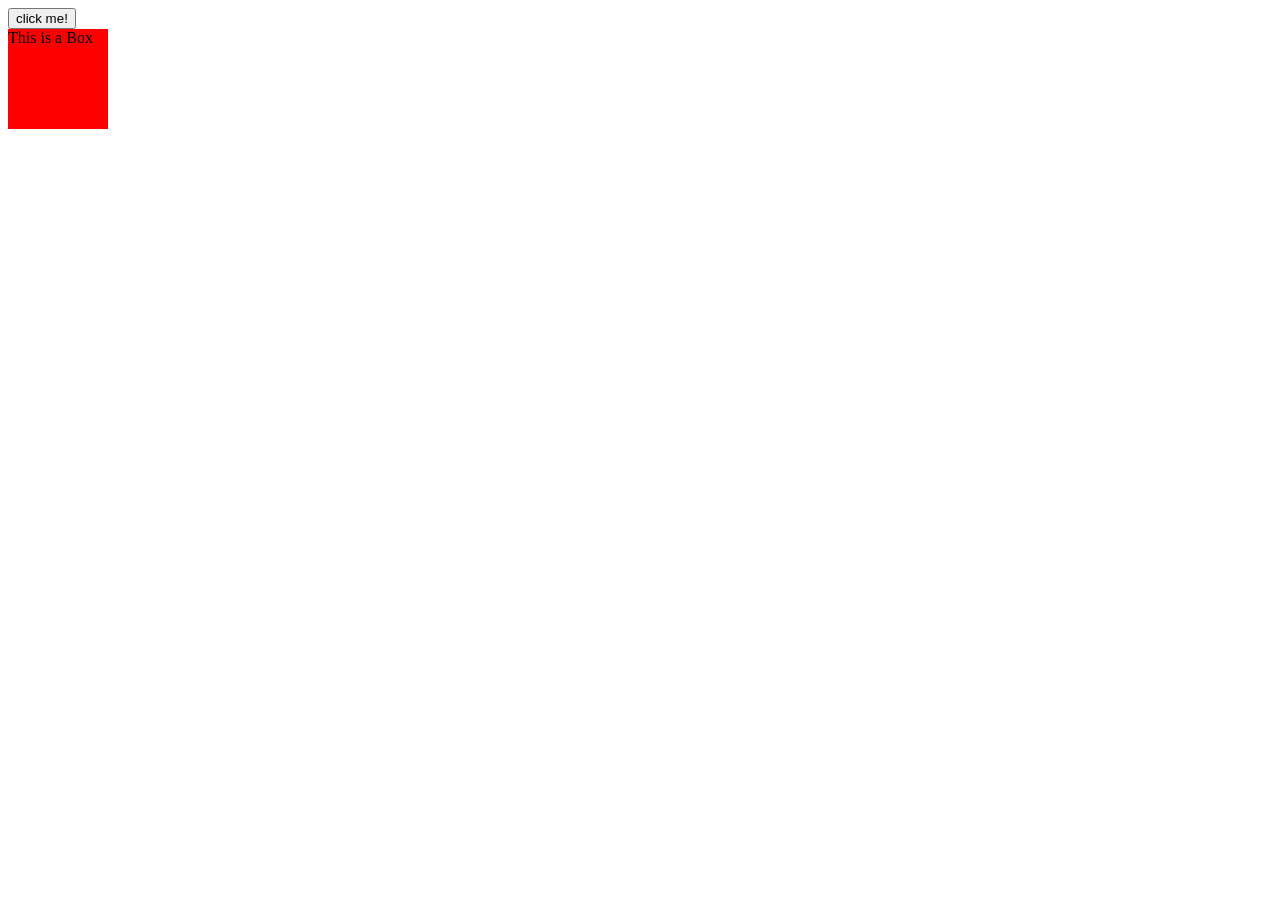
<file: JAVASCRIPT/index.html>
<!DOCTYPE html>
<html lang="en">
<head>
    <meta charset="UTF-8">
    <meta name="viewport" content="width=device-width, initial-scale=1.0">
    <title>Document</title>
    <link rel="stylesheet" href="style.css">
</head>
<body>
    <button id="but">click me!</button>
    <div class="box">This is a Box</div>
    <script src="script.js"></script>
</body>
</html>
</file>
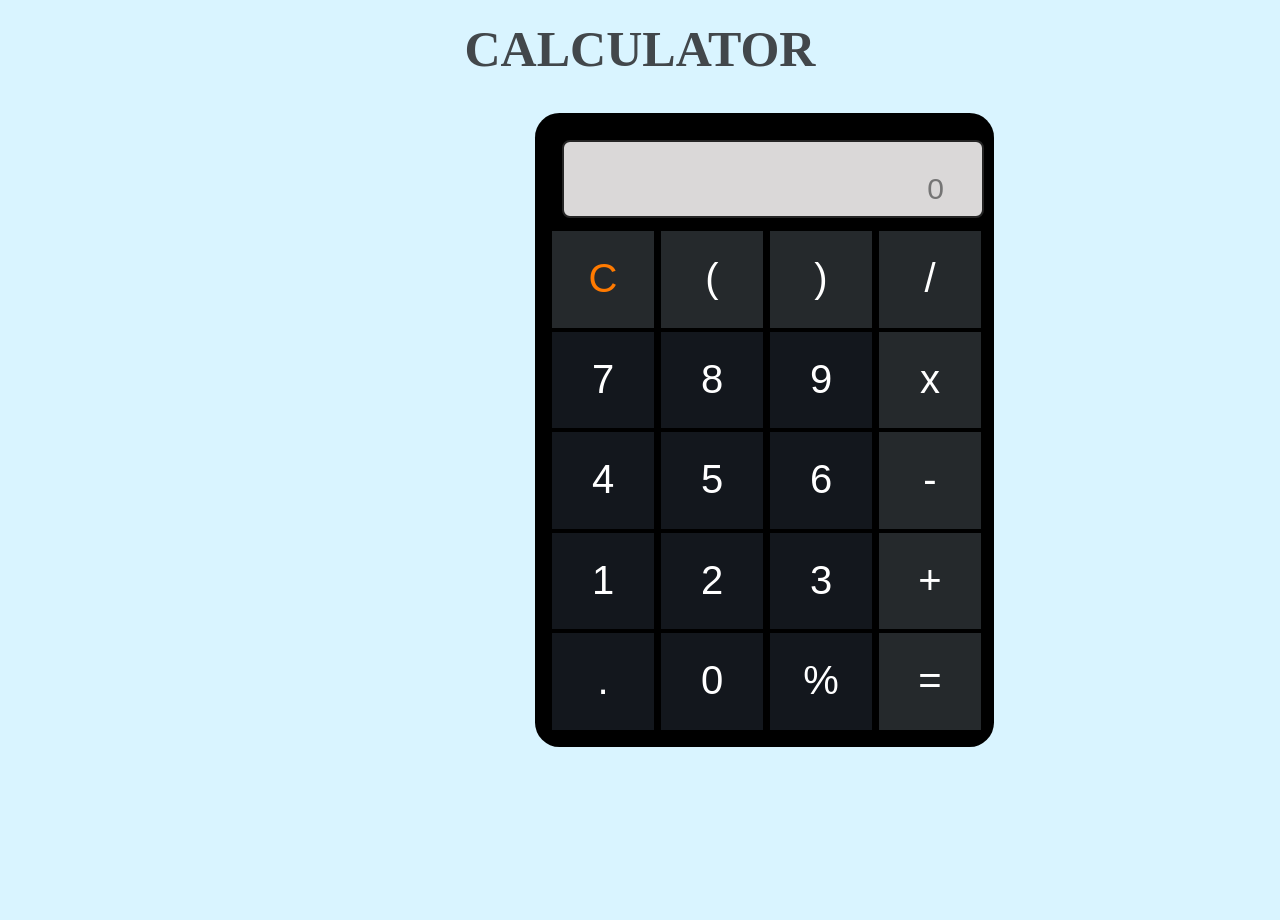
<file: Codesoft/Calculator/index.html>
<!DOCTYPE html>
<html lang="en">
    
<head>
    <meta charset="UTF-8">
    <meta http-equiv="X-UA-Compatible" content="IE=edge">
    <meta name="viewport" content="width=device-width, initial-scale=1.0">
    <title>Calculator</title>
    <link rel="stylesheet" type="text/css" href="style.css">
</head>
<body>
    <h1>CALCULATOR</h1> 

    <div id="container" class="container">
        <form name="calculator">
            <div class="wrapper">
                    <!-- Input Section -->
                <div class="InputArea">
                    <input id="inputBox" type="text" name="userInput" placeholder="0" disabled/>
                </div>
                <!-- Button Section -->
                <div class="buttons">

                    <div class="btnC btnr1">
                        <input id="ButtonC" type="button" value="C" />
                    </div>
                    <div class="btnMod btnr1">
                        <input id="Button(" type="button" value="(" />
                    </div>
                    <div class="btnSign btnr1">
                        <input id="Button)" type="button" value=")" />
                    </div>
                    <div class="btnD btnr1">
                        <input id="Button/" type="button" value="/" />
                    </div>
                    <div class="btn7 btnr2">
                        <input id="Button7" type="button" value="7" />
                    </div>
                    <div class="btn8 btnr2">
                        <input id="Button8" type="button" value="8" />
                    </div>
                    <div class="btn9 btnr2">
                        <input id="Button9" type="button" value="9" />
                    </div>
                    <div class="btnX btnr1">
                        <input id="Button*" type="button" value="x" />
                    </div>
                    <div class="btn4 btnr2">
                        <input id="Button4" type="button" value="4" />
                    </div>
                    <div class="btn5 btnr2">
                        <input id="Button5" type="button" value="5" />
                    </div>
                    <div class="btn6 btnr2">
                        <input id="Button6" type="button" value="6" />
                    </div>
                    <div class="btnM btnr1">
                        <input id="Button-" type="button" value="-" />
                    </div>
                    <div class="btn1 btnr2">
                        <input id="Button1" type="button" value="1" />
                    </div>
                    <div class="btn2 btnr2">
                        <input id="Button2" type="button" value="2" />
                    </div>
                    <div class="btn3 btnr2">
                        <input id="Button3" type="button" value="3" />
                    </div>
                    <div class="btnAdd btnr1">
                        <input id="Button+" type="button" value="+" />
                    </div>
                    <div class="btnDecimal btnr2">
                        <input id="Button." type="button" value="." />
                    </div>
                    <div class="btn0 btnr2">
                        <input id="Button0" type="button" value="0" />
                    </div>
                    <div class="btnBack btnr2">
                        <input id="Button%" type="button" value="%" />
                    </div>
                    <div class="btnEq btnr1">
                        <input id="Button=" type="button" value="=" />
                    </div>
                </div>
            </div>
        </form>
        <br/>
        <br/>
        <br/>
    </div>
    <script type="text/javascript" src="script.js"></script>
    
    
</body>

</html>
</file>
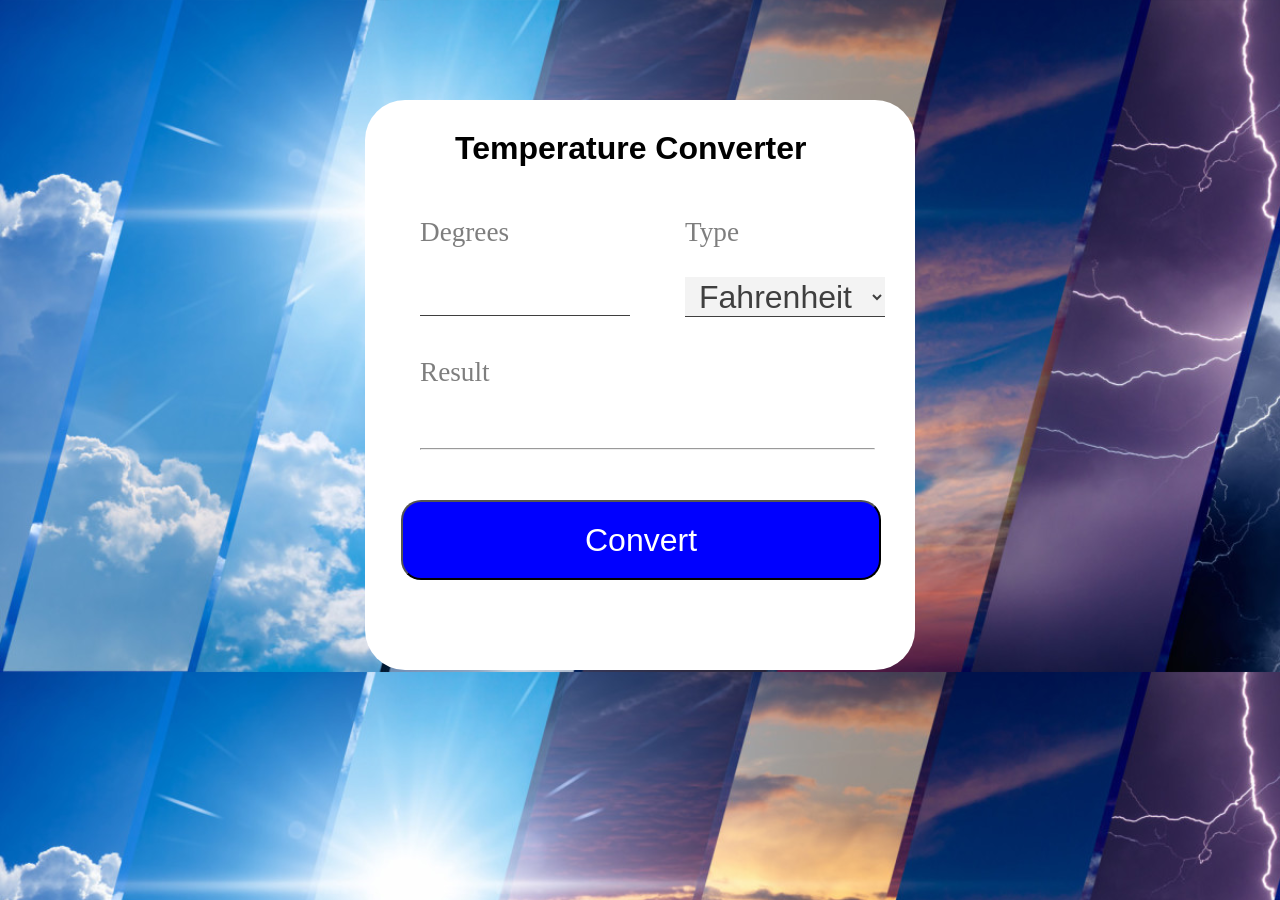
<file: Codesoft/Temperature Converter/index.html>
<!DOCTYPE html>
<html lang="en">
<head>
    <meta charset="UTF-8">
    <meta name="viewport" content="width=device-width, initial-scale=1.0">
    <title>Temperature Converter</title>
    <link rel="stylesheet" href="style.css">
</head>
<body> 
    <div class="box" >
        <h1>Temperature Converter</h1>
        <div class="inputs">
            <div class="input">
                <p>Degrees</p>
                <input class="degrees" type="number">
            </div>
            <div class="select">
                <p>Type</p>
                <select name="Fahrenheit" id="101" class="temtype">
                    <option value="Fahrenheit">Fahrenheit</option>
                    <option value="Celsius">Celsius</option>
                </select>  
            </div>
        </div>
        <div class="result">
            <p>Result</p>
            <div class="resultbox"></div>
            <hr>
        </div>
        <button class="convert"> <p>Convert</p></button> 
    </div>
</div>
    <script src="script.js"></script>
</body>
</html>
</file>
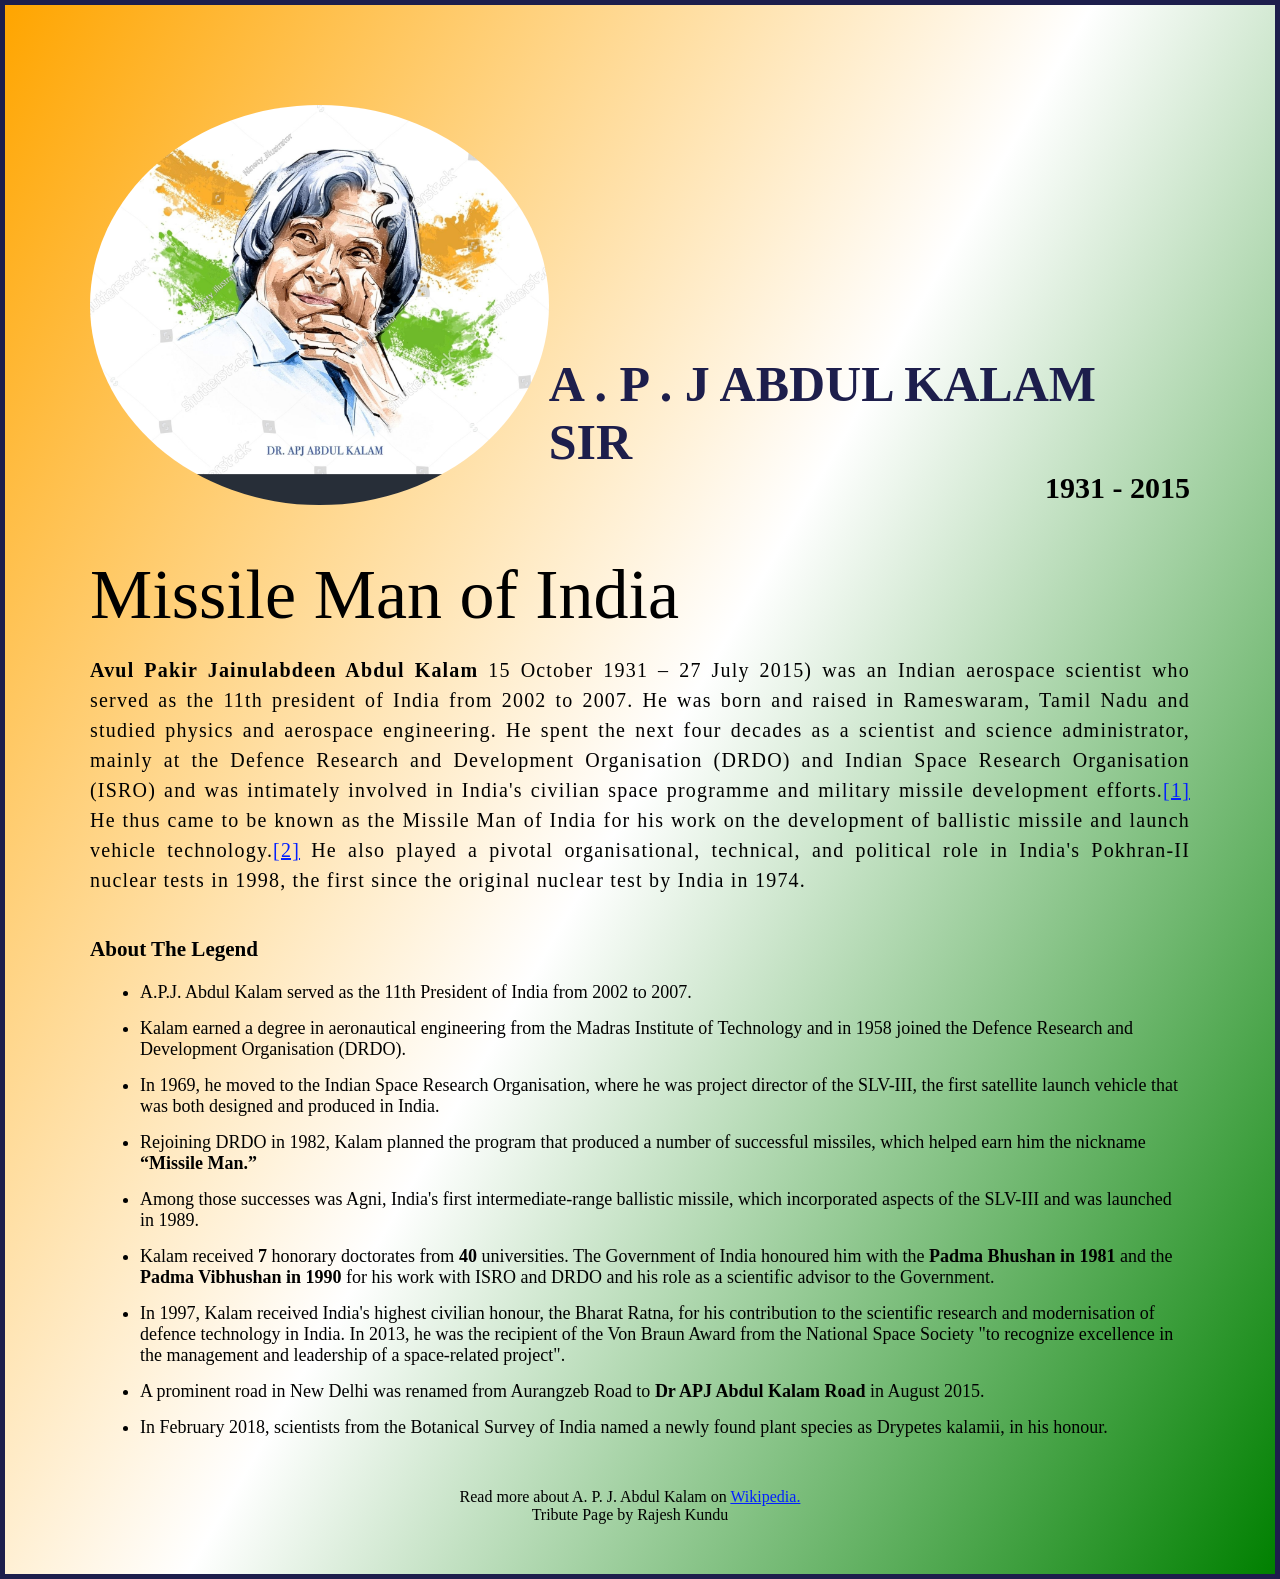
<file: Codesoft/Tribute Page/index.html>
<!DOCTYPE html>
<html lang="en">

<head>
    <meta charset="UTF-8" />

    <meta http-equiv="X-UA-Compatible" content="IE=edge" />

    <meta name="viewport" content="width=device-width, initial-scale=1.0" />
    <title>The Tribute Website | A.P. J Abdul Kalam</title>
    <link rel="stylesheet" href="style.css" />
</head>

<body>
    <div class="container">
        <div class="content">
            <section class="top_section">
                <div class="image_container">
                    <img src="abdul sir.jpg" alt="tribute" />
                </div>
                <div>
                    <h1>A . P . J Abdul Kalam Sir </h1>
                    <h4>1931 - 2015</h4>
                </div>
            </section>
            <section class="about_section">
                <h2>Missile Man of India</h2>
                <p>
                    <b>Avul Pakir Jainulabdeen Abdul Kalam</b> 15 October 1931 – 27 July
                    2015) was an Indian aerospace scientist who served as the 11th
                    president of India from 2002 to 2007. He was born and raised in
                    Rameswaram, Tamil Nadu and studied physics and aerospace
                    engineering. He spent the next four decades as a scientist and
                    science administrator, mainly at the Defence Research and
                    Development Organisation (DRDO) and Indian Space Research
                    Organisation (ISRO) and was intimately involved in India's civilian
                    space programme and military missile development efforts.<a
                        href="https://www.drdo.gov.in/sites/default/files/drdo-news-documents/din-28july2019.pdf">[1]</a>
                    He thus
                    came to be known as the Missile Man of India for his work on the
                    development of ballistic missile and launch vehicle
                    technology.<a href="https://www.dqindia.com/contribution-apj-abdul-kalam-isro-drdo/">[2]</a> He also
                    played a pivotal organisational,
                    technical, and political role in India's Pokhran-II nuclear tests in
                    1998, the first since the original nuclear test by India in 1974.
                </p>
            </section>
            <section class="biography_section">
                <br>
                <br>
                <h3>About The Legend</h3>
                <ul>
                    <li>
                        A.P.J. Abdul Kalam served as the 11th President of India from 2002 to 2007.
                    </li>
                    <li>
                        Kalam earned a degree in aeronautical engineering from the Madras Institute of Technology and in
                        1958 joined the Defence Research and Development Organisation (DRDO).
                    </li>
                    <li>
                        In 1969, he moved to the Indian Space Research Organisation, where he was project director of
                        the SLV-III, the first satellite launch vehicle that was both designed and produced in India.
                    </li>
                    <li>
                        Rejoining DRDO in 1982, Kalam planned the program that produced a number of successful missiles,
                        which helped earn him the nickname <strong> “Missile Man.”</strong>
                    </li>
                    <li>
                        Among those successes was Agni, India's first intermediate-range ballistic missile, which
                        incorporated aspects of the SLV-III and was launched in 1989.
                    </li>
                    <li>
                        Kalam received <b>7</b> honorary doctorates from <b>40</b> universities. The Government of India
                        honoured him with the <b>Padma Bhushan in 1981</b> and the <b>Padma Vibhushan in 1990</b> for
                        his work with ISRO and DRDO and his role as a scientific advisor to the Government.
                    </li>
                    <li> In 1997, Kalam received India's highest civilian honour, the Bharat Ratna, for his contribution
                        to the scientific research and modernisation of defence technology in India. In 2013, he was the
                        recipient of the Von Braun Award from the National Space Society "to recognize excellence in the
                        management and leadership of a space-related project".
                    </li>
                    <li>
                        A prominent road in New Delhi was renamed from Aurangzeb Road to <b>Dr APJ Abdul Kalam Road</b>
                        in August 2015.
                    </li>
                    <li>
                        In February 2018, scientists from the Botanical Survey of India named a newly found plant
                        species as Drypetes kalamii, in his honour.
                    </li>


        </div>
        </section>
        <footer>
            <p>
                Read more about A. P. J. Abdul Kalam on
                <a href="https://en.wikipedia.org/wiki/A._P._J._Abdul_Kalam">Wikipedia.</a>
                <br>
                Tribute Page by Rajesh Kundu
            </p>
        </footer>
    </div>
    </div>
</body>

</html>
</file>
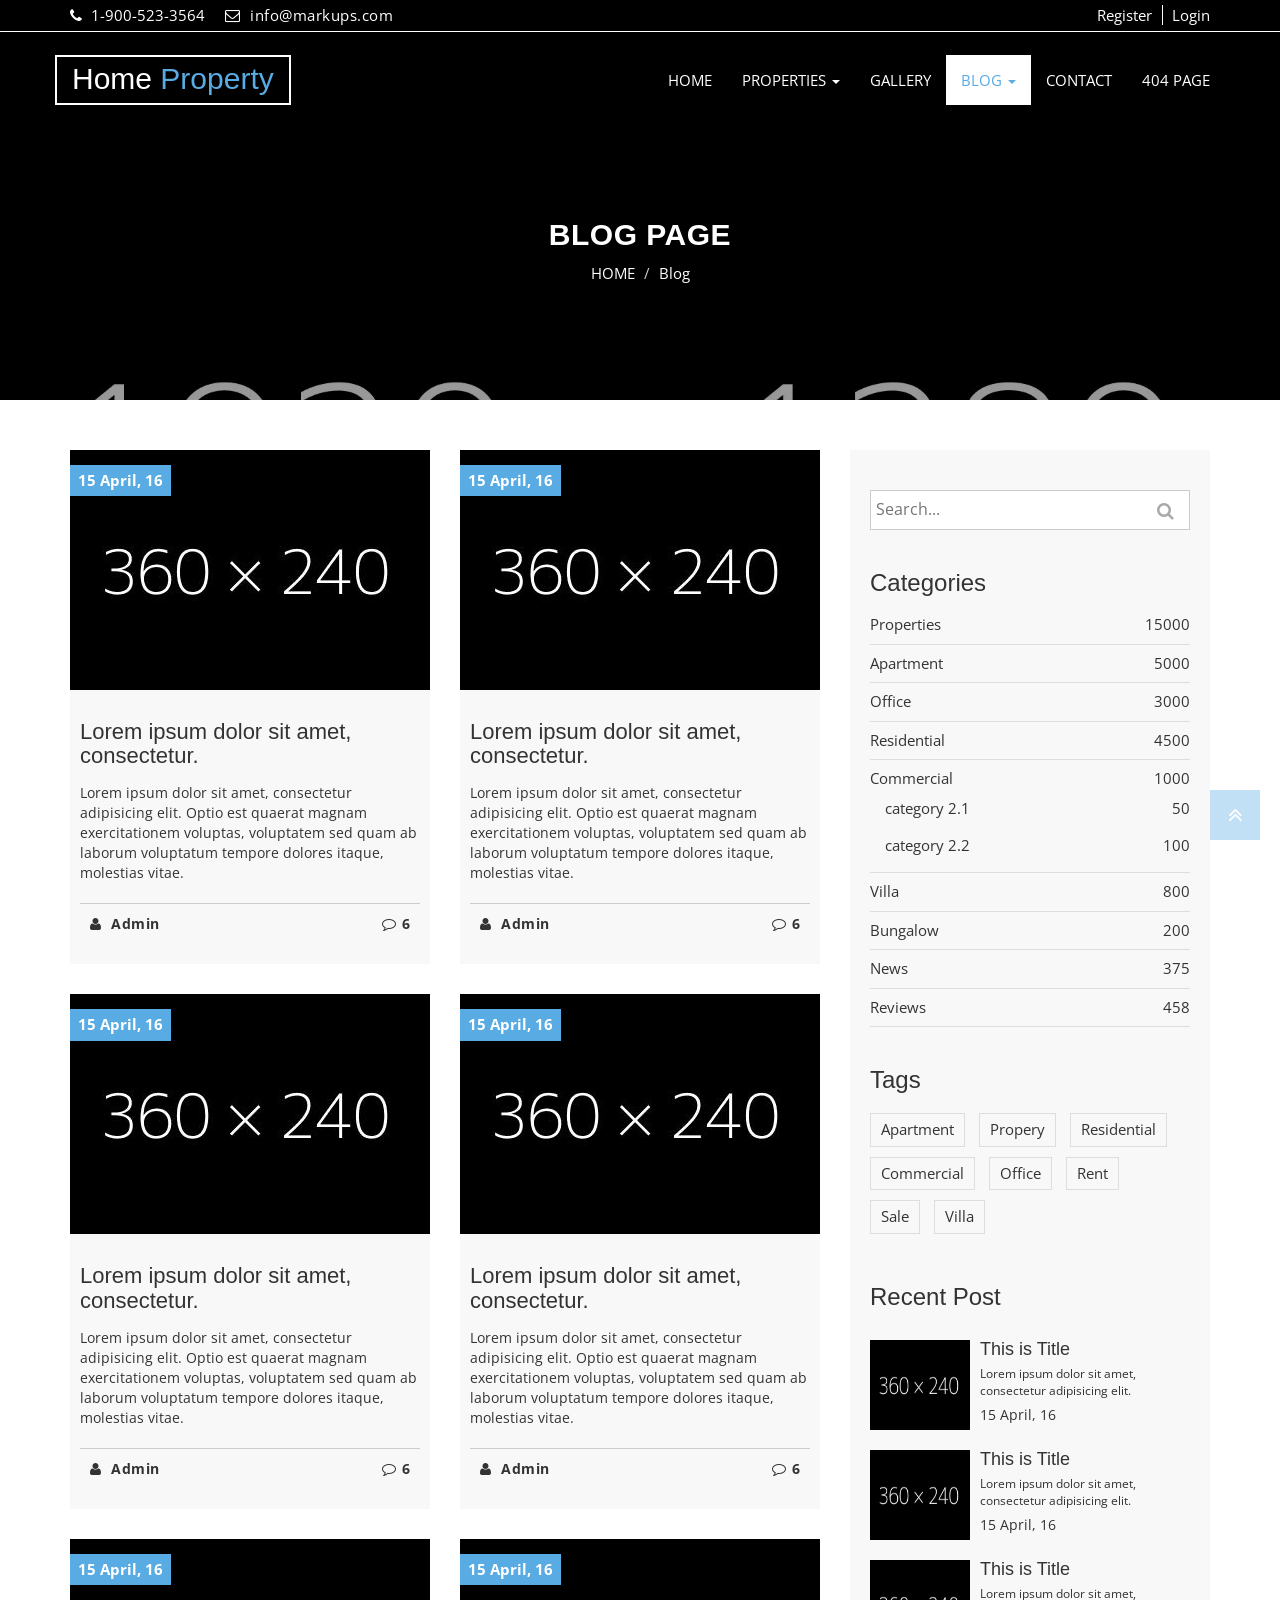
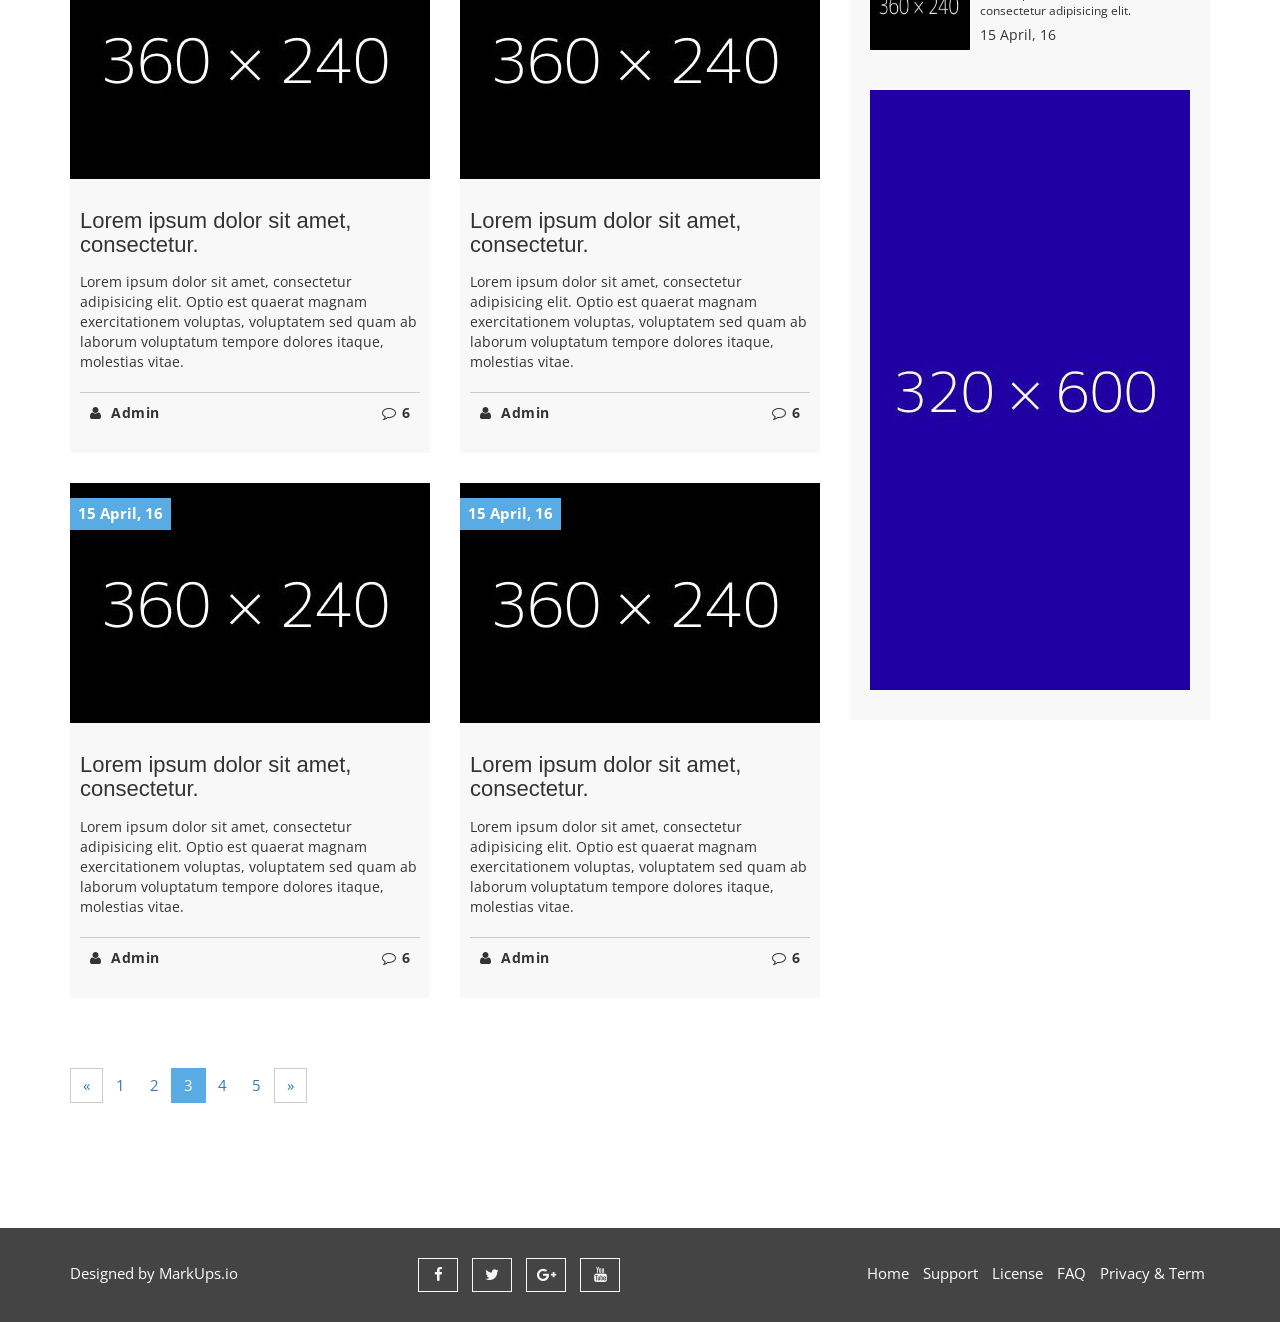
<file: MarkUps-HomeProperty/Home Property/blog-archive.html>
<!DOCTYPE html>
<html lang="en">
  <head>
    <meta charset="utf-8">
    <meta http-equiv="X-UA-Compatible" content="IE=edge">
    <meta name="viewport" content="width=device-width, initial-scale=1">    
    <title>Home Property | Blog Archive</title>

    <!-- Favicon -->
    <link rel="shortcut icon" href="img/favicon.ico" type="image/x-icon">
    
   
    <!-- Font awesome -->
    <link href="css/font-awesome.css" rel="stylesheet">
    <!-- Bootstrap -->
    <link href="css/bootstrap.css" rel="stylesheet">   
    <!-- slick slider -->
    <link rel="stylesheet" type="text/css" href="css/slick.css">
    <!-- price picker slider -->
    <link rel="stylesheet" type="text/css" href="css/nouislider.css">
    <!-- Fancybox slider -->
    <link rel="stylesheet" href="css/jquery.fancybox.css" type="text/css" media="screen" /> 
    <!-- Theme color -->
    <link id="switcher" href="css/theme-color/default-theme.css" rel="stylesheet">     

    <!-- Main style sheet -->
    <link href="css/style.css" rel="stylesheet">    

   
    <!-- Google Font -->
    <link href='https://fonts.googleapis.com/css?family=Vollkorn' rel='stylesheet' type='text/css'>    
    <link href='https://fonts.googleapis.com/css?family=Open+Sans' rel='stylesheet' type='text/css'>
    

    <!-- HTML5 shim and Respond.js for IE8 support of HTML5 elements and media queries -->
    <!-- WARNING: Respond.js doesn't work if you view the page via file:// -->
    <!--[if lt IE 9]>
      <script src="https://oss.maxcdn.com/html5shiv/3.7.2/html5shiv.min.js"></script>
      <script src="https://oss.maxcdn.com/respond/1.4.2/respond.min.js"></script>
    <![endif]-->
  

  </head>
  <body>
  <!-- Pre Loader -->
  <div id="aa-preloader-area">
    <div class="pulse"></div>
  </div>
  <!-- SCROLL TOP BUTTON -->
    <a class="scrollToTop" href="#"><i class="fa fa-angle-double-up"></i></a>
  <!-- END SCROLL TOP BUTTON -->


  <!-- Start header section -->
  <header id="aa-header">  
    <div class="container">
      <div class="row">
        <div class="col-md-12">
          <div class="aa-header-area">
            <div class="row">
              <div class="col-md-6 col-sm-6 col-xs-6">
                <div class="aa-header-left">
                  <div class="aa-telephone-no">
                    <span class="fa fa-phone"></span>
                    1-900-523-3564
                  </div>
                  <div class="aa-email hidden-xs">
                    <span class="fa fa-envelope-o"></span> info@markups.com
                  </div>
                </div>              
              </div>
              <div class="col-md-6 col-sm-6 col-xs-6">
                <div class="aa-header-right">
                  <a href="register.html" class="aa-register">Register</a>
                  <a href="signin.html" class="aa-login">Login</a>
                </div>
              </div>
            </div>
          </div>
        </div>
      </div>
    </div>
  </header>
  <!-- End header section -->
  <!-- Start menu section -->
  <section id="aa-menu-area">
    <nav class="navbar navbar-default main-navbar" role="navigation">  
      <div class="container">
        <div class="navbar-header">
          <!-- FOR MOBILE VIEW COLLAPSED BUTTON -->
          <button type="button" class="navbar-toggle collapsed" data-toggle="collapse" data-target="#navbar" aria-expanded="false" aria-controls="navbar">
            <span class="sr-only">Toggle navigation</span>
            <span class="icon-bar"></span>
            <span class="icon-bar"></span>
            <span class="icon-bar"></span>
          </button>
          <!-- LOGO -->                                               
          <!-- Text based logo -->
          <a class="navbar-brand aa-logo" href="index.html"> Home <span>Property</span></a>
          <!-- Image based logo -->
          <!-- <a class="navbar-brand aa-logo-img" href="index.html"><img src="img/logo.png" alt="logo"></a> -->
        </div>
        <div id="navbar" class="navbar-collapse collapse">
          <ul id="top-menu" class="nav navbar-nav navbar-right aa-main-nav">
            <li><a href="index.html">HOME</a></li>
             <li class="dropdown">
              <a class="dropdown-toggle" data-toggle="dropdown" href="properties.html">PROPERTIES <span class="caret"></span></a>
              <ul class="dropdown-menu" role="menu">                
                <li><a href="properties.html">PROPERTIES</a></li>
                <li><a href="properties-detail.html">PROPERTIES DETAIL</a></li>                                            
              </ul>
            </li>
            <li><a href="gallery.html">GALLERY</a></li>                                         
            <li class="dropdown active">
              <a class="dropdown-toggle" data-toggle="dropdown" href="blog-archive.html">BLOG <span class="caret"></span></a>
              <ul class="dropdown-menu" role="menu">                
                <li><a href="blog-archive.html">BLOG</a></li>
                <li><a href="blog-single.html">BLOG DETAILS</a></li>                                            
              </ul>
            </li>
            <li><a href="contact.html">CONTACT</a></li>
            <li><a href="404.html">404 PAGE</a></li>
          </ul>                            
        </div><!--/.nav-collapse -->       
      </div>          
    </nav> 
  </section>
  <!-- End menu section -->

  <!-- Start Proerty header  -->
  <section id="aa-property-header">
    <div class="container">
      <div class="row">
        <div class="col-md-12">
          <div class="aa-property-header-inner">
            <h2>Blog Page</h2>
            <ol class="breadcrumb">
            <li><a href="#">HOME</a></li>            
            <li class="active">Blog</li>
          </ol>
          </div>
        </div>
      </div>
    </div>
  </section> 
  <!-- End Proerty header  -->

  <!-- Start Blog  -->
  <section id="aa-blog">
    <div class="container">
      <div class="row">
        <div class="col-md-12">
          <div class="aa-blog-area">
            <div class="row">
              <div class="col-md-8">
                <div class="aa-blog-content">
                  <div class="row">
                    <div class="col-md-6 col-sm-6">
                      <article class="aa-blog-single">
                        <figure class="aa-blog-img">
                          <a href="#"><img alt="img" src="img/blog-img-1.jpg"></a>
                          <span class="aa-date-tag">15 April, 16</span>
                        </figure>
                        <div class="aa-blog-single-content">
                          <h3><a href="#">Lorem ipsum dolor sit amet, consectetur.</a></h3>
                          <p>Lorem ipsum dolor sit amet, consectetur adipisicing elit. Optio est quaerat magnam exercitationem voluptas, voluptatem sed quam ab laborum voluptatum tempore dolores itaque, molestias vitae.</p>
                          <div class="aa-blog-single-bottom">
                            <a class="aa-blog-author" href="#"><i class="fa fa-user"></i> Admin</a>
                            <a class="aa-blog-comments" href="#"><i class="fa fa-comment-o"></i>6</a>
                          </div>
                        </div>                   
                      </article>
                    </div>
                    <div class="col-md-6 col-sm-6">
                      <article class="aa-blog-single">
                        <figure class="aa-blog-img">
                          <a href="#"><img alt="img" src="img/blog-img-2.jpg"></a>
                          <span class="aa-date-tag">15 April, 16</span>
                        </figure>
                        <div class="aa-blog-single-content">
                          <h3><a href="#">Lorem ipsum dolor sit amet, consectetur.</a></h3>
                          <p>Lorem ipsum dolor sit amet, consectetur adipisicing elit. Optio est quaerat magnam exercitationem voluptas, voluptatem sed quam ab laborum voluptatum tempore dolores itaque, molestias vitae.</p>
                          <div class="aa-blog-single-bottom">
                            <a class="aa-blog-author" href="#"><i class="fa fa-user"></i> Admin</a>
                            <a class="aa-blog-comments" href="#"><i class="fa fa-comment-o"></i>6</a>
                          </div>
                        </div>                   
                      </article>
                    </div>
                    <div class="col-md-6 col-sm-6">
                      <article class="aa-blog-single">
                        <figure class="aa-blog-img">
                          <a href="#"><img alt="img" src="img/blog-img-3.jpg"></a>
                          <span class="aa-date-tag">15 April, 16</span>
                        </figure>
                        <div class="aa-blog-single-content">
                          <h3><a href="#">Lorem ipsum dolor sit amet, consectetur.</a></h3>
                          <p>Lorem ipsum dolor sit amet, consectetur adipisicing elit. Optio est quaerat magnam exercitationem voluptas, voluptatem sed quam ab laborum voluptatum tempore dolores itaque, molestias vitae.</p>
                          <div class="aa-blog-single-bottom">
                            <a class="aa-blog-author" href="#"><i class="fa fa-user"></i> Admin</a>
                            <a class="aa-blog-comments" href="#"><i class="fa fa-comment-o"></i>6</a>
                          </div>
                        </div>                   
                      </article>
                    </div>
                    <div class="col-md-6 col-sm-6">
                      <article class="aa-blog-single">
                        <figure class="aa-blog-img">
                          <a href="#"><img alt="img" src="img/blog-img-1.jpg"></a>
                          <span class="aa-date-tag">15 April, 16</span>
                        </figure>
                        <div class="aa-blog-single-content">
                          <h3><a href="#">Lorem ipsum dolor sit amet, consectetur.</a></h3>
                          <p>Lorem ipsum dolor sit amet, consectetur adipisicing elit. Optio est quaerat magnam exercitationem voluptas, voluptatem sed quam ab laborum voluptatum tempore dolores itaque, molestias vitae.</p>
                          <div class="aa-blog-single-bottom">
                            <a class="aa-blog-author" href="#"><i class="fa fa-user"></i> Admin</a>
                            <a class="aa-blog-comments" href="#"><i class="fa fa-comment-o"></i>6</a>
                          </div>
                        </div>                   
                      </article>
                    </div>
                    <div class="col-md-6 col-sm-6">
                      <article class="aa-blog-single">
                        <figure class="aa-blog-img">
                          <a href="#"><img alt="img" src="img/blog-img-2.jpg"></a>
                          <span class="aa-date-tag">15 April, 16</span>
                        </figure>
                        <div class="aa-blog-single-content">
                          <h3><a href="#">Lorem ipsum dolor sit amet, consectetur.</a></h3>
                          <p>Lorem ipsum dolor sit amet, consectetur adipisicing elit. Optio est quaerat magnam exercitationem voluptas, voluptatem sed quam ab laborum voluptatum tempore dolores itaque, molestias vitae.</p>
                          <div class="aa-blog-single-bottom">
                            <a class="aa-blog-author" href="#"><i class="fa fa-user"></i> Admin</a>
                            <a class="aa-blog-comments" href="#"><i class="fa fa-comment-o"></i>6</a>
                          </div>
                        </div>                   
                      </article>
                    </div>
                    <div class="col-md-6 col-sm-6">
                      <article class="aa-blog-single">
                        <figure class="aa-blog-img">
                          <a href="#"><img alt="img" src="img/blog-img-3.jpg"></a>
                          <span class="aa-date-tag">15 April, 16</span>
                        </figure>
                        <div class="aa-blog-single-content">
                          <h3><a href="#">Lorem ipsum dolor sit amet, consectetur.</a></h3>
                          <p>Lorem ipsum dolor sit amet, consectetur adipisicing elit. Optio est quaerat magnam exercitationem voluptas, voluptatem sed quam ab laborum voluptatum tempore dolores itaque, molestias vitae.</p>
                          <div class="aa-blog-single-bottom">
                            <a class="aa-blog-author" href="#"><i class="fa fa-user"></i> Admin</a>
                            <a class="aa-blog-comments" href="#"><i class="fa fa-comment-o"></i>6</a>
                          </div>
                        </div>                   
                      </article>
                    </div>
                     <div class="col-md-6 col-sm-6">
                      <article class="aa-blog-single">
                        <figure class="aa-blog-img">
                          <a href="#"><img alt="img" src="img/blog-img-1.jpg"></a>
                          <span class="aa-date-tag">15 April, 16</span>
                        </figure>
                        <div class="aa-blog-single-content">
                          <h3><a href="#">Lorem ipsum dolor sit amet, consectetur.</a></h3>
                          <p>Lorem ipsum dolor sit amet, consectetur adipisicing elit. Optio est quaerat magnam exercitationem voluptas, voluptatem sed quam ab laborum voluptatum tempore dolores itaque, molestias vitae.</p>
                          <div class="aa-blog-single-bottom">
                            <a class="aa-blog-author" href="#"><i class="fa fa-user"></i> Admin</a>
                            <a class="aa-blog-comments" href="#"><i class="fa fa-comment-o"></i>6</a>
                          </div>
                        </div>                   
                      </article>
                    </div>
                     <div class="col-md-6 col-sm-6">
                      <article class="aa-blog-single">
                        <figure class="aa-blog-img">
                          <a href="#"><img alt="img" src="img/blog-img-3.jpg"></a>
                          <span class="aa-date-tag">15 April, 16</span>
                        </figure>
                        <div class="aa-blog-single-content">
                          <h3><a href="#">Lorem ipsum dolor sit amet, consectetur.</a></h3>
                          <p>Lorem ipsum dolor sit amet, consectetur adipisicing elit. Optio est quaerat magnam exercitationem voluptas, voluptatem sed quam ab laborum voluptatum tempore dolores itaque, molestias vitae.</p>
                          <div class="aa-blog-single-bottom">
                            <a class="aa-blog-author" href="#"><i class="fa fa-user"></i> Admin</a>
                            <a class="aa-blog-comments" href="#"><i class="fa fa-comment-o"></i>6</a>
                          </div>
                        </div>                   
                      </article>
                    </div>
                  </div>
                  <div class="row">
                    <div class="col-md-12">
                      <div class="aa-properties-content-bottom">
                        <nav>
                          <ul class="pagination">
                            <li>
                              <a aria-label="Previous" href="#">
                                <span aria-hidden="true">«</span>
                              </a>
                            </li>
                            <li><a href="#">1</a></li>
                            <li><a href="#">2</a></li>
                            <li class="active"><a href="#">3</a></li>
                            <li><a href="#">4</a></li>
                            <li><a href="#">5</a></li>
                            <li>
                              <a aria-label="Next" href="#">
                                <span aria-hidden="true">»</span>
                              </a>
                            </li>
                          </ul>
                        </nav>
                      </div>
                    </div>
                  </div>
                </div>
              </div>
              <!-- Start blog sidebar -->
              <div class="col-md-4">
                <aside class="aa-blog-sidebar">
                  <!-- Start single sidebar -->
                  <div class="aa-blog-sidebar-single">
                    <form action="">
                      <div class="aa-blog-search">
                        <input class="aa-search-text" type="text" placeholder="Search...">
                        <button class="aa-search-submit" type="submit">
                          <i class="fa fa-search"></i>
                        </button>
                      </div>
                    </form>
                  </div>
                  <!-- Start single sidebar -->
                  <div class="aa-blog-sidebar-single">
                    <h3>Categories</h3>
                    <ul class="aa-blog-catg">
                      <li>Properties <span>15000</span></li>
                      <li>Apartment <span>5000</span></li>
                      <li>Office  <span>3000</span></li>
                      <li>Residential <span>4500</span></li>
                      <li>Commercial <span>1000</span>
                          <ul>
                            <li>category 2.1 <span>50</span></li>
                            <li>category 2.2 <span>100</span></li>
                          </ul>
                      </li>
                      <li>Villa <span>800</span></li>
                      <li>Bungalow  <span>200</span></li>
                      <li>News <span>375</span></li>
                      <li>Reviews <span>458</span></li>
                    </ul>
                  </div>
                  <!-- Start single sidebar -->
                  <div class="aa-blog-sidebar-single">
                    <h3>Tags</h3>
                    <div class="tag-cloud">
                      <a href="#">Apartment</a>
                      <a href="#">Propery</a>
                      <a href="#">Residential</a>
                      <a href="#">Commercial</a>
                      <a href="#">Office</a>
                      <a href="#">Rent</a>
                      <a href="#">Sale</a>
                      <a href="#">Villa</a>
                    </div>                    
                  </div>
                  <!-- Start single sidebar -->
                  <div class="aa-blog-sidebar-single">
                    <h3>Recent Post</h3>
                    <div class="aa-blog-recent-post">
                      <div class="media">
                        <div class="media-left">
                          <a href="#">
                            <img alt="img" src="img/blog-img-3.jpg" class="media-object">
                          </a>
                        </div>
                        <div class="media-body">
                          <h4 class="media-heading"><a href="#">This is Title</a></h4>
                          <p>Lorem ipsum dolor sit amet, consectetur adipisicing elit.</p>                
                          <span>15 April, 16</span>
                        </div>              
                      </div>
                      <div class="media">
                        <div class="media-left">
                          <a href="#">
                            <img alt="img" src="img/blog-img-2.jpg" class="media-object">
                          </a>
                        </div>
                        <div class="media-body">
                          <h4 class="media-heading"><a href="#">This is Title</a></h4>
                          <p>Lorem ipsum dolor sit amet, consectetur adipisicing elit.</p>                
                          <span>15 April, 16</span>
                        </div>              
                      </div>
                      <div class="media">
                        <div class="media-left">
                          <a href="#">
                            <img alt="img" src="img/blog-img-1.jpg" class="media-object">
                          </a>
                        </div>
                        <div class="media-body">
                          <h4 class="media-heading"><a href="#">This is Title</a></h4>
                          <p>Lorem ipsum dolor sit amet, consectetur adipisicing elit.</p>                
                          <span>15 April, 16</span>
                        </div>              
                      </div>
                    </div>                    
                  </div>
                  <!-- Start single sidebar -->
                  <div class="aa-blog-sidebar-single">                    
                    <div class="aa-banner-ads">
                      <a href="#">
                        <img src="img/banner-ads.jpg" alt="banner img">
                      </a>
                    </div>                    
                  </div>
                </aside>
              </div>
            </div>
          </div>
        </div>
      </div>
    </div>
  </section>
  <!-- / Blog  -->

  <!-- Footer -->
  <footer id="aa-footer">
    <div class="container">
      <div class="row">
        <div class="col-md-12">
        <div class="aa-footer-area">
          <div class="row">
            <div class="col-md-3 col-sm-6 col-xs-12">
              <div class="aa-footer-left">
               <p>Designed by <a rel="nofollow" href="http://www.markups.io/">MarkUps.io</a></p>
              </div>
            </div>
            <div class="col-md-3 col-sm-6 col-xs-12">
              <div class="aa-footer-middle">
                <a href="#"><i class="fa fa-facebook"></i></a>
                <a href="#"><i class="fa fa-twitter"></i></a>
                <a href="#"><i class="fa fa-google-plus"></i></a>
                <a href="#"><i class="fa fa-youtube"></i></a>
              </div>
            </div>
            <div class="col-md-6 col-sm-12 col-xs-12">
              <div class="aa-footer-right">
                <a href="#">Home</a>
                <a href="#">Support</a>
                <a href="#">License</a>
                <a href="#">FAQ</a>
                <a href="#">Privacy & Term</a>
              </div>
            </div>            
          </div>
        </div>
      </div>
      </div>
    </div>
  </footer>
  <!-- / Footer -->

  <!-- jQuery library -->
  <!--<script src="https://ajax.googleapis.com/ajax/libs/jquery/1.11.3/jquery.min.js"></script> -->
  <script src="js/jquery.min.js"></script>   
  <!-- Include all compiled plugins (below), or include individual files as needed -->
  <script src="js/bootstrap.js"></script>   
  <!-- slick slider -->
  <script type="text/javascript" src="js/slick.js"></script>
  <!-- Price picker slider -->
  <script type="text/javascript" src="js/nouislider.js"></script>
   <!-- mixit slider -->
  <script type="text/javascript" src="js/jquery.mixitup.js"></script>
  <!-- Add fancyBox -->        
  <script type="text/javascript" src="js/jquery.fancybox.pack.js"></script>
  <!-- Custom js -->
  <script src="js/custom.js"></script> 

  </body>
</html>
</file>
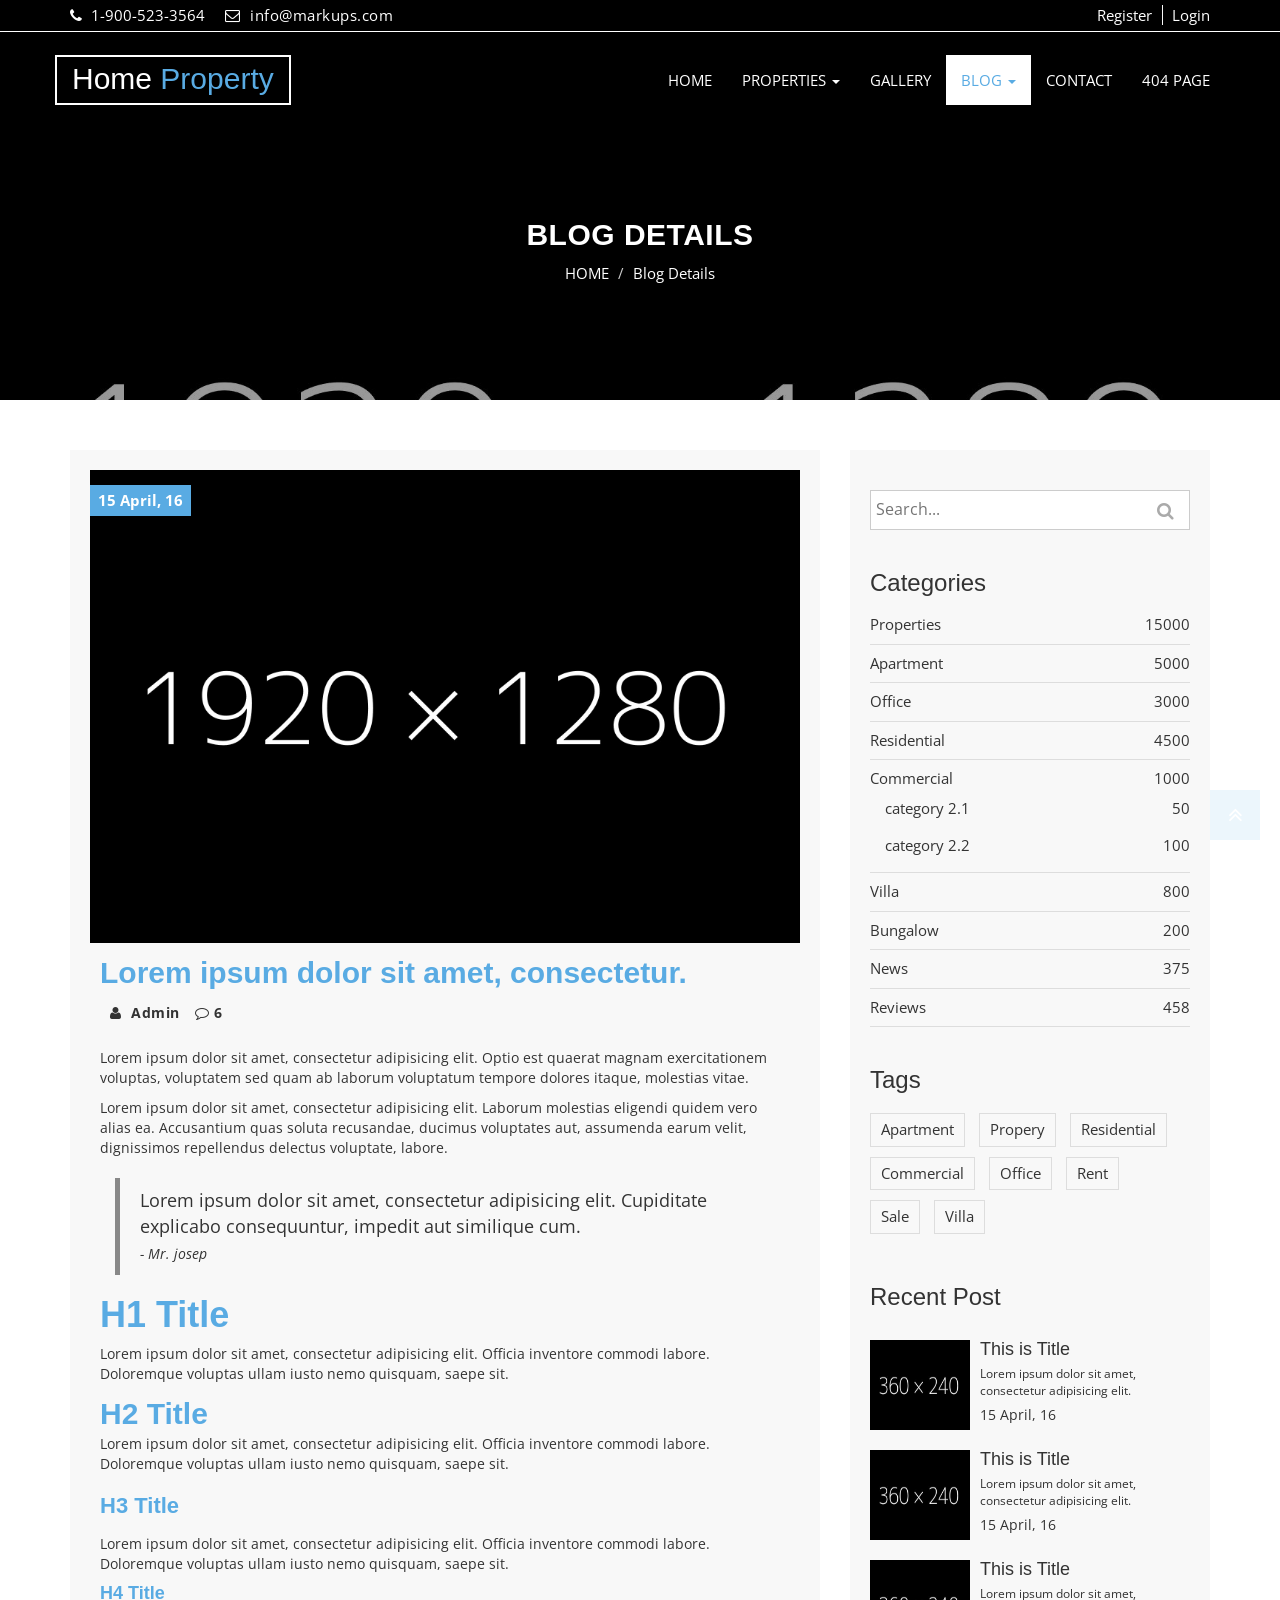
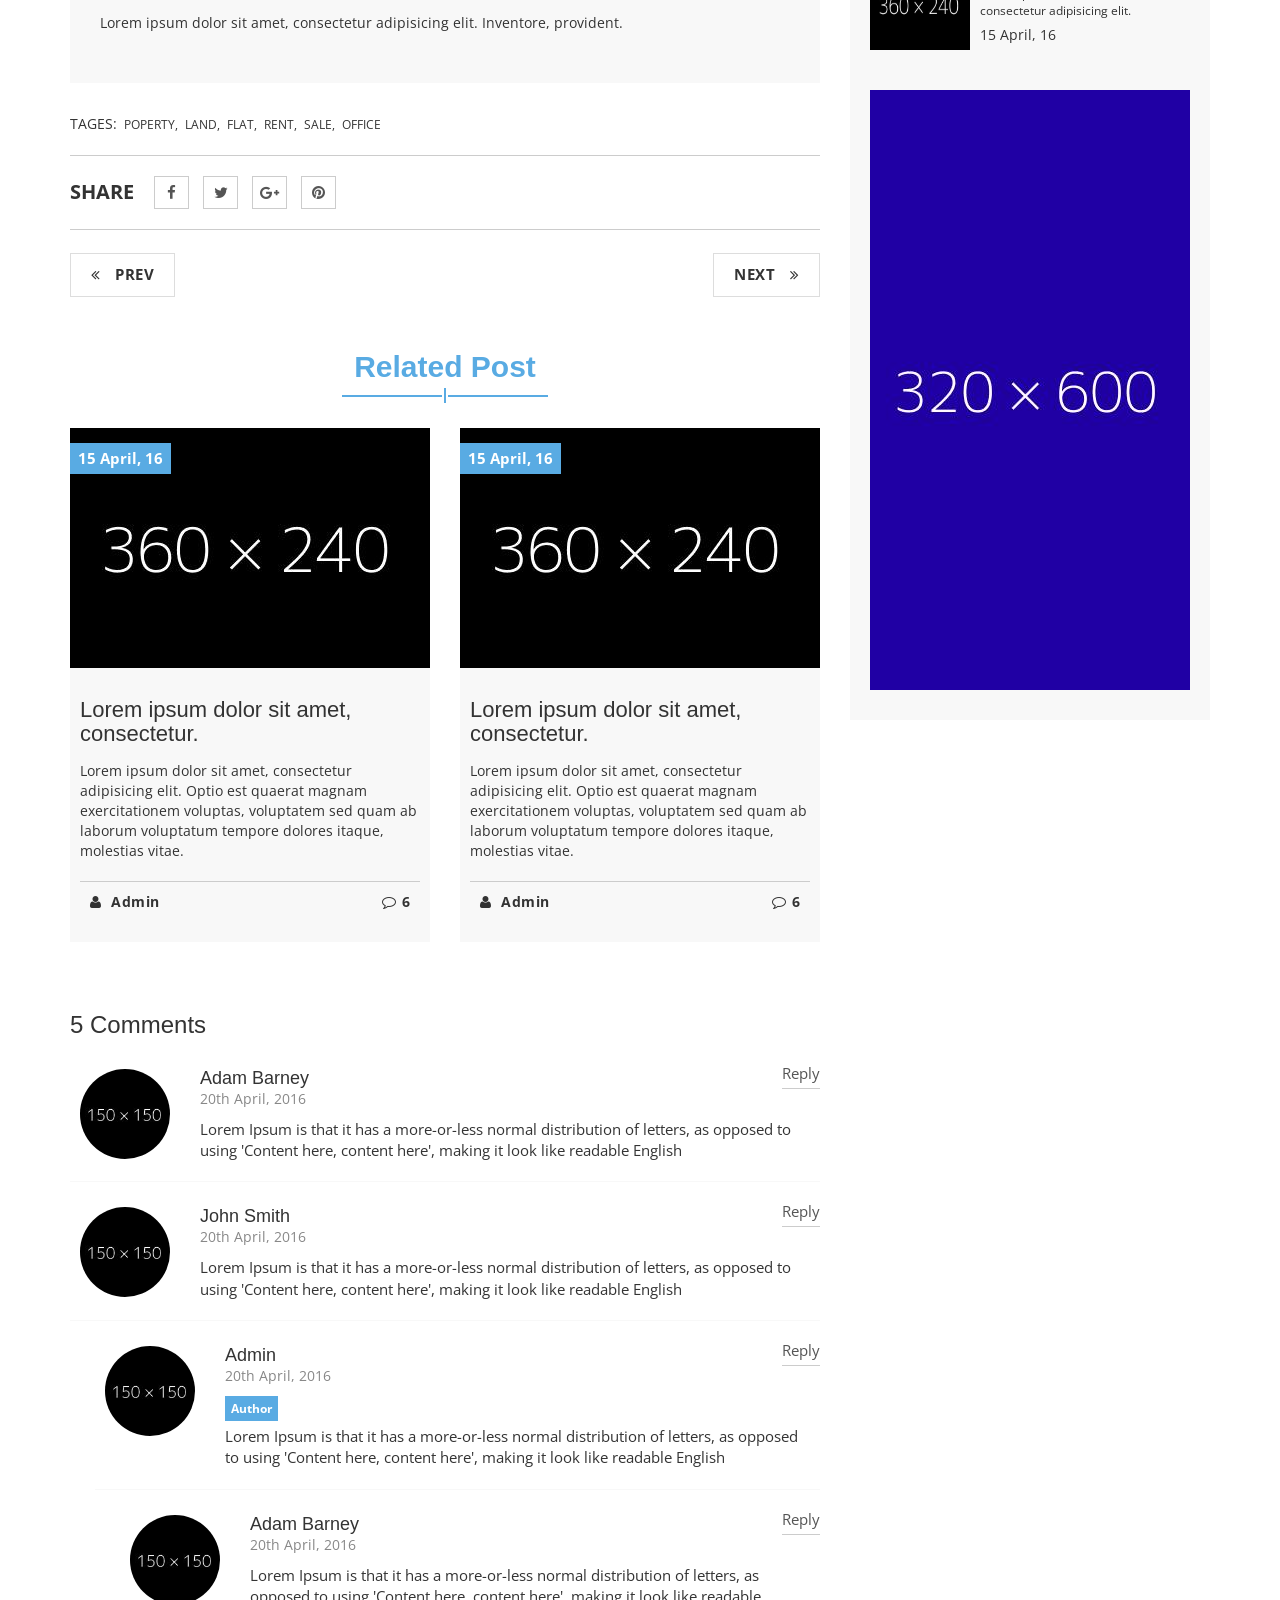
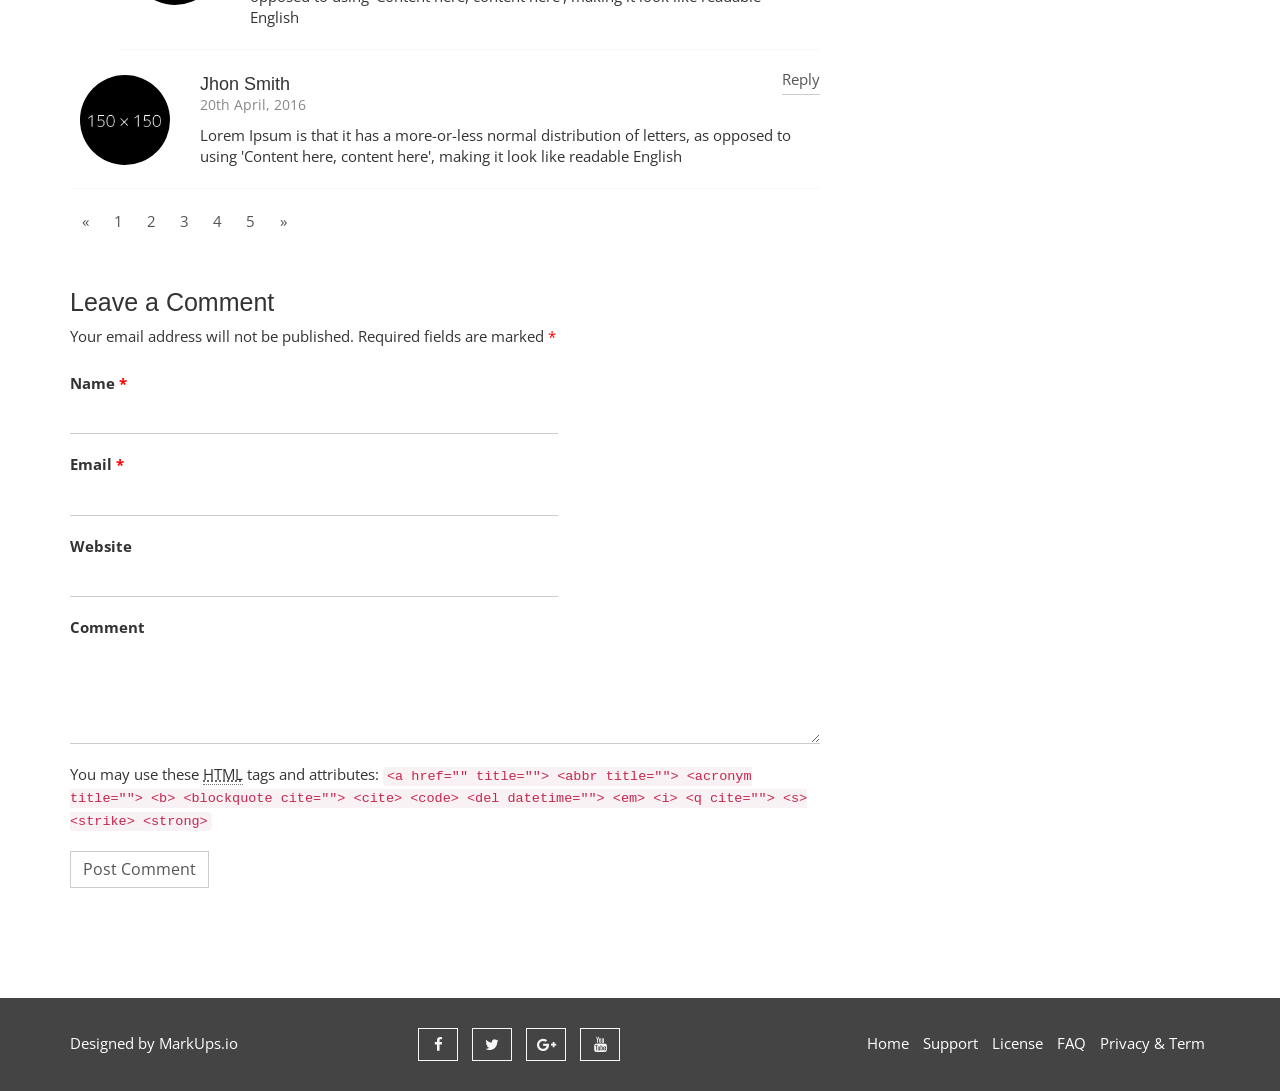
<file: MarkUps-HomeProperty/Home Property/blog-single.html>
<!DOCTYPE html>
<html lang="en">
  <head>
    <meta charset="utf-8">
    <meta http-equiv="X-UA-Compatible" content="IE=edge">
    <meta name="viewport" content="width=device-width, initial-scale=1">    
    <title>Home Property | Blog Single</title>

    <!-- Favicon -->
    <link rel="shortcut icon" href="img/favicon.ico" type="image/x-icon">
    
    <!-- Font awesome -->
    <link href="css/font-awesome.css" rel="stylesheet">
    <!-- Bootstrap -->
    <link href="css/bootstrap.css" rel="stylesheet">   
    <!-- slick slider -->
    <link rel="stylesheet" type="text/css" href="css/slick.css">
    <!-- price picker slider -->
    <link rel="stylesheet" type="text/css" href="css/nouislider.css">
    <!-- Fancybox slider -->
    <link rel="stylesheet" href="css/jquery.fancybox.css" type="text/css" media="screen" /> 
    <!-- Theme color -->
    <link id="switcher" href="css/theme-color/default-theme.css" rel="stylesheet">     

    <!-- Main style sheet -->
    <link href="css/style.css" rel="stylesheet">    

   
    <!-- Google Font -->
    <link href='https://fonts.googleapis.com/css?family=Vollkorn' rel='stylesheet' type='text/css'>    
    <link href='https://fonts.googleapis.com/css?family=Open+Sans' rel='stylesheet' type='text/css'>
    

    <!-- HTML5 shim and Respond.js for IE8 support of HTML5 elements and media queries -->
    <!-- WARNING: Respond.js doesn't work if you view the page via file:// -->
    <!--[if lt IE 9]>
      <script src="https://oss.maxcdn.com/html5shiv/3.7.2/html5shiv.min.js"></script>
      <script src="https://oss.maxcdn.com/respond/1.4.2/respond.min.js"></script>
    <![endif]-->
  

  </head>
  <body>
   
  <!-- Pre Loader -->
  <div id="aa-preloader-area">
    <div class="pulse"></div>
  </div>
  <!-- SCROLL TOP BUTTON -->
    <a class="scrollToTop" href="#"><i class="fa fa-angle-double-up"></i></a>
  <!-- END SCROLL TOP BUTTON -->


  <!-- Start header section -->
  <header id="aa-header">  
    <div class="container">
      <div class="row">
        <div class="col-md-12">
          <div class="aa-header-area">
            <div class="row">
              <div class="col-md-6 col-sm-6 col-xs-6">
                <div class="aa-header-left">
                  <div class="aa-telephone-no">
                    <span class="fa fa-phone"></span>
                    1-900-523-3564
                  </div>
                  <div class="aa-email hidden-xs">
                    <span class="fa fa-envelope-o"></span> info@markups.com
                  </div>
                </div>              
              </div>
              <div class="col-md-6 col-sm-6 col-xs-6">
                <div class="aa-header-right">
                  <a href="register.html" class="aa-register">Register</a>
                  <a href="signin.html" class="aa-login">Login</a>
                </div>
              </div>
            </div>
          </div>
        </div>
      </div>
    </div>
  </header>
  <!-- End header section -->
  <!-- Start menu section -->
  <section id="aa-menu-area">
    <nav class="navbar navbar-default main-navbar" role="navigation">  
      <div class="container">
        <div class="navbar-header">
          <!-- FOR MOBILE VIEW COLLAPSED BUTTON -->
          <button type="button" class="navbar-toggle collapsed" data-toggle="collapse" data-target="#navbar" aria-expanded="false" aria-controls="navbar">
            <span class="sr-only">Toggle navigation</span>
            <span class="icon-bar"></span>
            <span class="icon-bar"></span>
            <span class="icon-bar"></span>
          </button>
          <!-- LOGO -->                                               
          <!-- Text based logo -->
          <a class="navbar-brand aa-logo" href="index.html"> Home <span>Property</span></a>
          <!-- Image based logo -->
          <!-- <a class="navbar-brand aa-logo-img" href="index.html"><img src="img/logo.png" alt="logo"></a> -->                     
        </div>
        <div id="navbar" class="navbar-collapse collapse">
          <ul id="top-menu" class="nav navbar-nav navbar-right aa-main-nav">
            <li><a href="index.html">HOME</a></li>
             <li class="dropdown">
              <a class="dropdown-toggle" data-toggle="dropdown" href="properties.html">PROPERTIES <span class="caret"></span></a>
              <ul class="dropdown-menu" role="menu">                
                <li><a href="properties.html">PROPERTIES</a></li>
                <li><a href="properties-detail.html">PROPERTIES DETAIL</a></li>                                            
              </ul>
            </li>
            <li><a href="gallery.html">GALLERY</a></li>                                         
            <li class="dropdown active">
              <a class="dropdown-toggle" data-toggle="dropdown" href="blog-archive.html">BLOG <span class="caret"></span></a>
              <ul class="dropdown-menu" role="menu">                
                <li><a href="blog-archive.html">BLOG</a></li>
                <li><a href="blog-single.html">BLOG DETAILS</a></li>                                            
              </ul>
            </li>
            <li><a href="contact.html">CONTACT</a></li>
           <li><a href="404.html">404 PAGE</a></li>
          </ul>                          
        </div><!--/.nav-collapse -->       
      </div>          
    </nav> 
  </section>
  <!-- End menu section -->

  <!-- Start Proerty header  -->
  <section id="aa-property-header">
    <div class="container">
      <div class="row">
        <div class="col-md-12">
          <div class="aa-property-header-inner">
            <h2>Blog Details</h2>
            <ol class="breadcrumb">
            <li><a href="#">HOME</a></li>            
            <li class="active">Blog Details</li>
          </ol>
          </div>
        </div>
      </div>
    </div>
  </section> 
  <!-- End Proerty header  -->

  <!-- Start Blog  -->
  <section id="aa-blog">
    <div class="container">
      <div class="row">
        <div class="col-md-12">
          <div class="aa-blog-area">
            <div class="row">
              <div class="col-md-8">
                <div class="aa-blog-content">
                  <div class="row">
                    <div class="col-md-12">
                      <article class="aa-blog-single aa-blog-details">
                        <figure class="aa-blog-img">
                          <a href="#"><img alt="img" src="img/slider/1.jpg"></a>
                          <span class="aa-date-tag">15 April, 16</span>
                        </figure>
                        <div class="aa-blog-single-content">
                          <h2>Lorem ipsum dolor sit amet, consectetur.</h2>
                          <div class="aa-blog-single-bottom">
                            <a class="aa-blog-author" href="#"><i class="fa fa-user"></i> Admin</a>
                            <a class="aa-blog-comments" href="#"><i class="fa fa-comment-o"></i>6</a>
                          </div>
                          <p>Lorem ipsum dolor sit amet, consectetur adipisicing elit. Optio est quaerat magnam exercitationem voluptas, voluptatem sed quam ab laborum voluptatum tempore dolores itaque, molestias vitae.</p>
                          <p>Lorem ipsum dolor sit amet, consectetur adipisicing elit. Laborum molestias eligendi quidem vero alias ea. Accusantium quas soluta recusandae, ducimus voluptates aut, assumenda earum velit, dignissimos repellendus delectus voluptate, labore.</p>
                          <blockquote>
                            <p>Lorem ipsum dolor sit amet, consectetur adipisicing elit. Cupiditate explicabo consequuntur, impedit aut similique cum.</p>
                            <cite>- Mr. josep</cite>
                          </blockquote>
                          <h1>H1 Title</h1>
                          <p>Lorem ipsum dolor sit amet, consectetur adipisicing elit. Officia inventore commodi labore. Doloremque voluptas ullam iusto nemo quisquam, saepe sit.</p>
                          <h2>H2 Title</h2>
                          <p>Lorem ipsum dolor sit amet, consectetur adipisicing elit. Officia inventore commodi labore. Doloremque voluptas ullam iusto nemo quisquam, saepe sit.</p>
                          <h3>H3 Title</h3>
                          <p>Lorem ipsum dolor sit amet, consectetur adipisicing elit. Officia inventore commodi labore. Doloremque voluptas ullam iusto nemo quisquam, saepe sit.</p>
                          <h4>H4 Title</h4>
                          <p>Lorem ipsum dolor sit amet, consectetur adipisicing elit. Inventore, provident.</p>
                          
                        </div>                   
                      </article>
                    </div>
                    <!-- Post tags -->
                    <div class="col-md-12">
                      <div class="aa-blog-post-tag">
                        <ul>
                          <li>TAGES:</li>
                          <li><a href="#">POPERTY,</a></li>
                          <li><a href="#">LAND,</a></li>
                          <li><a href="#">FLAT,</a></li>
                          <li><a href="#">RENT,</a></li>
                          <li><a href="#">SALE,</a></li>
                          <li><a href="#">OFFICE</a></li>                          
                        </ul>
                      </div>
                    </div>
                    <!-- Social Share -->
                    <div class="col-md-12">
                      <div class="aa-properties-social">
                       <ul>
                         <li>Share</li>
                         <li><a href="#"><i class="fa fa-facebook"></i></a></li>
                         <li><a href="#"><i class="fa fa-twitter"></i></a></li>
                         <li><a href="#"><i class="fa fa-google-plus"></i></a></li>
                         <li><a href="#"><i class="fa fa-pinterest"></i></a></li>
                       </ul>
                     </div>
                    </div>
                    <!-- post navigation -->
                    <div class="col-md-12">
                      <div class="aa-blog-navigation">
                        <div class="aa-blog-pagination-left">
                          <a href="#" class="aa-prev">
                            <span class="fa fa-angle-double-left">                            
                            </span>
                            PREV
                          </a>
                        </div>
                        <div class="aa-blog-pagination-right">
                          <a href="#" class="aa-next">
                            NEXT
                            <span class="fa fa-angle-double-right">                            
                            </span>
                          </a>                          
                        </div>
                      </div>
                    </div>
                    <!-- Related blog post -->
                    <div class="col-md-12">
                      <div class="aa-blog-related-post">
                        <div class="aa-title">
                          <h2>Related Post</h2>
                          <span></span>
                        </div>
                        <div class="aa-blog-related-post-area">
                          <div class="row">
                            <div class="col-md-6 col-sm-6">
                              <article class="aa-blog-single">
                                <figure class="aa-blog-img">
                                  <a href="#"><img src="img/blog-img-1.jpg" alt="img"></a>
                                  <span class="aa-date-tag">15 April, 16</span>
                                </figure>
                                <div class="aa-blog-single-content">
                                  <h3><a href="#">Lorem ipsum dolor sit amet, consectetur.</a></h3>
                                  <p>Lorem ipsum dolor sit amet, consectetur adipisicing elit. Optio est quaerat magnam exercitationem voluptas, voluptatem sed quam ab laborum voluptatum tempore dolores itaque, molestias vitae.</p>
                                  <div class="aa-blog-single-bottom">
                                    <a href="#" class="aa-blog-author"><i class="fa fa-user"></i> Admin</a>
                                    <a href="#" class="aa-blog-comments"><i class="fa fa-comment-o"></i>6</a>
                                  </div>
                                </div>                   
                              </article>
                            </div>
                            <div class="col-md-6 col-sm-6">
                              <article class="aa-blog-single">
                                <figure class="aa-blog-img">
                                  <a href="#"><img src="img/blog-img-2.jpg" alt="img"></a>
                                  <span class="aa-date-tag">15 April, 16</span>
                                </figure>
                                <div class="aa-blog-single-content">
                                  <h3><a href="#">Lorem ipsum dolor sit amet, consectetur.</a></h3>
                                  <p>Lorem ipsum dolor sit amet, consectetur adipisicing elit. Optio est quaerat magnam exercitationem voluptas, voluptatem sed quam ab laborum voluptatum tempore dolores itaque, molestias vitae.</p>
                                  <div class="aa-blog-single-bottom">
                                    <a href="#" class="aa-blog-author"><i class="fa fa-user"></i> Admin</a>
                                    <a href="#" class="aa-blog-comments"><i class="fa fa-comment-o"></i>6</a>
                                  </div>
                                </div>                   
                              </article>
                            </div>
                          </div>
                        </div>
                      </div>
                    </div>  
                    <!-- comment threats -->
                    <div class="col-md-12">
                      <div class="aa-comments-area">
                        <h3>5 Comments</h3>
                        <div class="comments">
                          <ul class="commentlist">
                            <li>
                              <div class="media">
                                <div class="media-left">    
                                    <img alt="img" src="img/testimonial-1.png" class="media-object news-img">      
                                </div>
                                <div class="media-body">
                                 <h4 class="author-name">Adam Barney</h4>
                                 <span class="comments-date"> 20th April, 2016</span>
                                 <p>Lorem Ipsum is that it has a more-or-less normal distribution of letters, as opposed to using 'Content here, content here', making it look like readable English</p>
                                 <a class="reply-btn" href="#">Reply</a>
                                </div>
                              </div>
                            </li>
                            <li>
                              <div class="media">
                                <div class="media-left">    
                                    <img alt="img" src="img/testimonial-2.png" class="media-object news-img">      
                                </div>
                                <div class="media-body">
                                 <h4 class="author-name">John Smith</h4>
                                 <span class="comments-date"> 20th April, 2016</span>
                                 <p>Lorem Ipsum is that it has a more-or-less normal distribution of letters, as opposed to using 'Content here, content here', making it look like readable English</p>
                                 <a class="reply-btn" href="#">Reply</a>
                                </div>
                              </div>
                            </li>
                            <ul class="children">
                              <li class="author-comments">
                                <div class="media">
                                  <div class="media-left">    
                                      <img alt="img" src="img/testimonial-3.png" class="media-object news-img">      
                                  </div>
                                  <div class="media-body">
                                   <h4 class="author-name">Admin</h4>
                                   <span class="comments-date"> 20th April, 2016</span>
                                   <span class="author-tag">Author</span>
                                   <p>Lorem Ipsum is that it has a more-or-less normal distribution of letters, as opposed to using 'Content here, content here', making it look like readable English</p>
                                   <a class="reply-btn" href="#">Reply</a>
                                  </div>
                                </div>
                              </li>
                              <ul class="children">
                                <li>
                                  <div class="media">
                                    <div class="media-left">    
                                        <img alt="img" src="img/testimonial-1.png" class="media-object news-img">      
                                    </div>
                                    <div class="media-body">
                                     <h4 class="author-name">Adam Barney</h4>
                                     <span class="comments-date"> 20th April, 2016</span>
                                     <p>Lorem Ipsum is that it has a more-or-less normal distribution of letters, as opposed to using 'Content here, content here', making it look like readable English</p>
                                     <a class="reply-btn" href="#">Reply</a>
                                    </div>
                                  </div>
                                </li>
                              </ul>
                            </ul>
                            <li>
                              <div class="media">
                                <div class="media-left">    
                                    <img alt="img" src="img/testimonial-2.png" class="media-object news-img">      
                                </div>
                                <div class="media-body">
                                 <h4 class="author-name">Jhon Smith</h4>
                                 <span class="comments-date"> 20th April, 2016</span>
                                 <p>Lorem Ipsum is that it has a more-or-less normal distribution of letters, as opposed to using 'Content here, content here', making it look like readable English</p>
                                 <a class="reply-btn" href="#">Reply</a>
                                </div>
                              </div>
                            </li>
                          </ul>
                          <!-- comments pagination -->
                          <nav>
                            <ul class="pagination comments-pagination">
                              <li>
                                <a aria-label="Previous" href="#">
                                  <span aria-hidden="true">«</span>
                                </a>
                              </li>
                              <li><a href="#">1</a></li>
                              <li><a href="#">2</a></li>
                              <li><a href="#">3</a></li>
                              <li><a href="#">4</a></li>
                              <li><a href="#">5</a></li>
                              <li>
                                <a aria-label="Next" href="#">
                                  <span aria-hidden="true">»</span>
                                </a>
                              </li>
                            </ul>
                          </nav>
                        </div>
                      </div>
                    </div>   
                    <!-- Respond box -->
                    <div class="col-md-12">
                      <div id="respond">
                        <h3 class="reply-title">Leave a Comment</h3>
                        <form id="commentform">
                          <p class="comment-notes">
                            Your email address will not be published. Required fields are marked <span class="required">*</span>
                          </p>
                          <p class="comment-form-author">
                            <label for="author">Name <span class="required">*</span></label>
                            <input type="text" required="required" size="30" value="" name="author">
                          </p>
                          <p class="comment-form-email">
                            <label for="email">Email <span class="required">*</span></label>
                            <input type="email" required="required" aria-required="true" value="" name="email">
                          </p>
                          <p class="comment-form-url">
                            <label for="url">Website</label>
                            <input type="url" value="" name="url">
                          </p>
                          <p class="comment-form-comment">
                            <label for="comment">Comment</label>
                            <textarea required="required" aria-required="true" rows="8" cols="45" name="comment"></textarea>
                          </p>
                          <p class="form-allowed-tags">
                            You may use these <abbr title="HyperText Markup Language">HTML</abbr> tags and attributes:  <code>&lt;a href="" title=""&gt; &lt;abbr title=""&gt; &lt;acronym title=""&gt; &lt;b&gt; &lt;blockquote cite=""&gt; &lt;cite&gt; &lt;code&gt; &lt;del datetime=""&gt; &lt;em&gt; &lt;i&gt; &lt;q cite=""&gt; &lt;s&gt; &lt;strike&gt; &lt;strong&gt; </code>
                          </p>
                          <p class="form-submit">
                            <input type="submit" value="Post Comment" class="aa-browse-btn" name="submit">
                          </p>        
                        </form>
                      </div>
                    </div>
                  </div>                                   
                </div>
              </div>
              <!-- Start blog sidebar -->
              <div class="col-md-4">
                <aside class="aa-blog-sidebar">
                  <!-- Start single sidebar -->
                  <div class="aa-blog-sidebar-single">
                    <form action="">
                      <div class="aa-blog-search">
                        <input class="aa-search-text" type="text" placeholder="Search...">
                        <button class="aa-search-submit" type="submit">
                          <i class="fa fa-search"></i>
                        </button>
                      </div>
                    </form>
                  </div>
                  <!-- Start single sidebar -->
                  <div class="aa-blog-sidebar-single">
                    <h3>Categories</h3>
                    <ul class="aa-blog-catg">
                      <li>Properties <span>15000</span></li>
                      <li>Apartment <span>5000</span></li>
                      <li>Office  <span>3000</span></li>
                      <li>Residential <span>4500</span></li>
                      <li>Commercial <span>1000</span>
                          <ul>
                            <li>category 2.1 <span>50</span></li>
                            <li>category 2.2 <span>100</span></li>
                          </ul>
                      </li>
                      <li>Villa <span>800</span></li>
                      <li>Bungalow  <span>200</span></li>
                      <li>News <span>375</span></li>
                      <li>Reviews <span>458</span></li>
                    </ul>
                  </div>
                  <!-- Start single sidebar -->
                  <div class="aa-blog-sidebar-single">
                    <h3>Tags</h3>
                    <div class="tag-cloud">
                      <a href="#">Apartment</a>
                      <a href="#">Propery</a>
                      <a href="#">Residential</a>
                      <a href="#">Commercial</a>
                      <a href="#">Office</a>
                      <a href="#">Rent</a>
                      <a href="#">Sale</a>
                      <a href="#">Villa</a>
                    </div>                    
                  </div>
                  <!-- Start single sidebar -->
                  <div class="aa-blog-sidebar-single">
                    <h3>Recent Post</h3>
                    <div class="aa-blog-recent-post">
                      <div class="media">
                        <div class="media-left">
                          <a href="#">
                            <img alt="img" src="img/blog-img-3.jpg" class="media-object">
                          </a>
                        </div>
                        <div class="media-body">
                          <h4 class="media-heading"><a href="#">This is Title</a></h4>
                          <p>Lorem ipsum dolor sit amet, consectetur adipisicing elit.</p>                
                          <span>15 April, 16</span>
                        </div>              
                      </div>
                      <div class="media">
                        <div class="media-left">
                          <a href="#">
                            <img alt="img" src="img/blog-img-2.jpg" class="media-object">
                          </a>
                        </div>
                        <div class="media-body">
                          <h4 class="media-heading"><a href="#">This is Title</a></h4>
                          <p>Lorem ipsum dolor sit amet, consectetur adipisicing elit.</p>                
                          <span>15 April, 16</span>
                        </div>              
                      </div>
                      <div class="media">
                        <div class="media-left">
                          <a href="#">
                            <img alt="img" src="img/blog-img-1.jpg" class="media-object">
                          </a>
                        </div>
                        <div class="media-body">
                          <h4 class="media-heading"><a href="#">This is Title</a></h4>
                          <p>Lorem ipsum dolor sit amet, consectetur adipisicing elit.</p>                
                          <span>15 April, 16</span>
                        </div>              
                      </div>
                    </div>                    
                  </div>
                  <!-- Start single sidebar -->
                  <div class="aa-blog-sidebar-single">                    
                    <div class="aa-banner-ads">
                      <a href="#">
                        <img src="img/banner-ads.jpg" alt="banner img">
                      </a>
                    </div>                    
                  </div>
                </aside>
              </div>
            </div>
          </div>
        </div>
      </div>
    </div>
  </section>
  <!-- / Blog  -->

  <!-- Footer -->
  <footer id="aa-footer">
    <div class="container">
      <div class="row">
        <div class="col-md-12">
        <div class="aa-footer-area">
          <div class="row">
            <div class="col-md-3 col-sm-6 col-xs-12">
              <div class="aa-footer-left">
               <p>Designed by <a rel="nofollow" href="http://www.markups.io/">MarkUps.io</a></p>
              </div>
            </div>
            <div class="col-md-3 col-sm-6 col-xs-12">
              <div class="aa-footer-middle">
                <a href="#"><i class="fa fa-facebook"></i></a>
                <a href="#"><i class="fa fa-twitter"></i></a>
                <a href="#"><i class="fa fa-google-plus"></i></a>
                <a href="#"><i class="fa fa-youtube"></i></a>
              </div>
            </div>
            <div class="col-md-6 col-sm-12 col-xs-12">
              <div class="aa-footer-right">
                <a href="#">Home</a>
                <a href="#">Support</a>
                <a href="#">License</a>
                <a href="#">FAQ</a>
                <a href="#">Privacy & Term</a>
              </div>
            </div>            
          </div>
        </div>
      </div>
      </div>
    </div>
  </footer>
  <!-- / Footer -->

  <!-- jQuery library -->
  <!--<script src="https://ajax.googleapis.com/ajax/libs/jquery/1.11.3/jquery.min.js"></script> -->
  <script src="js/jquery.min.js"></script>   
  <!-- Include all compiled plugins (below), or include individual files as needed -->
  <script src="js/bootstrap.js"></script>   
  <!-- slick slider -->
  <script type="text/javascript" src="js/slick.js"></script>
  <!-- Price picker slider -->
  <script type="text/javascript" src="js/nouislider.js"></script>
   <!-- mixit slider -->
  <script type="text/javascript" src="js/jquery.mixitup.js"></script>
  <!-- Add fancyBox -->        
  <script type="text/javascript" src="js/jquery.fancybox.pack.js"></script>
  <!-- Custom js -->
  <script src="js/custom.js"></script> 
  
  </body>
</html>
</file>
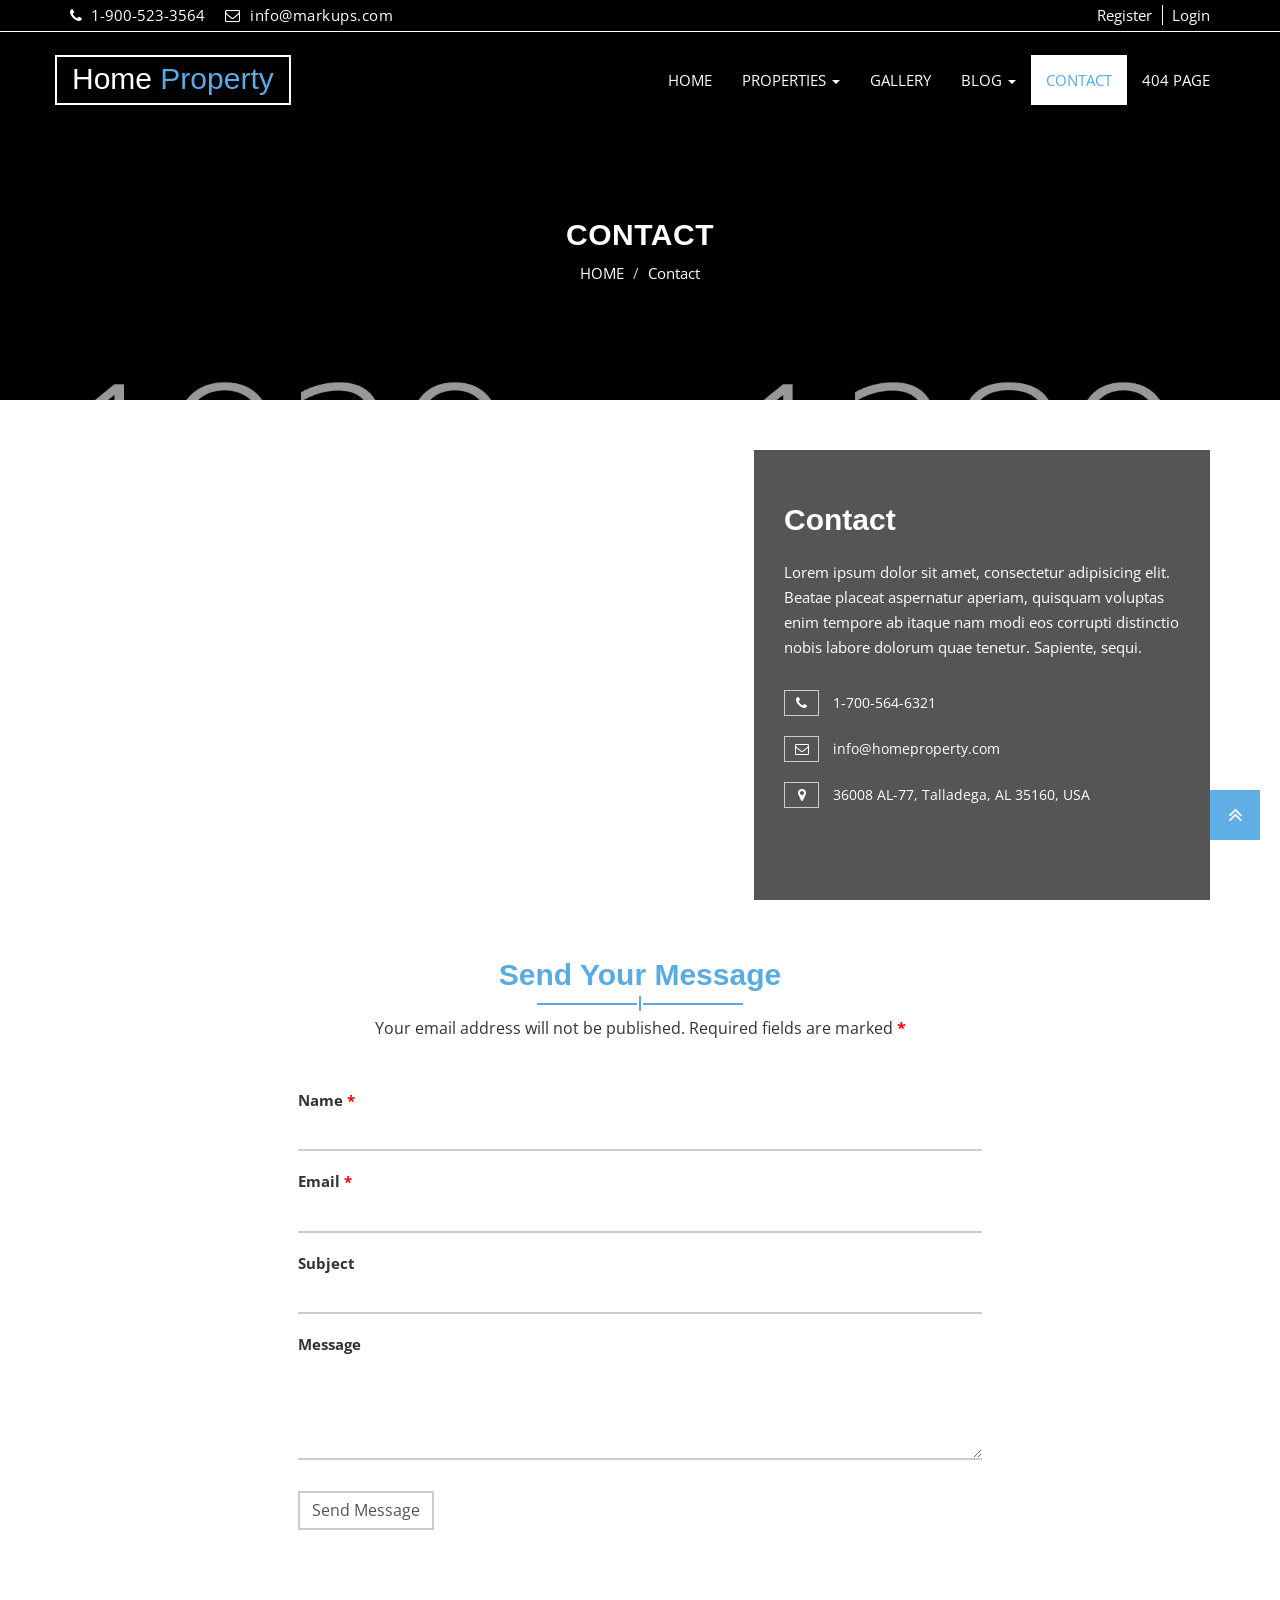
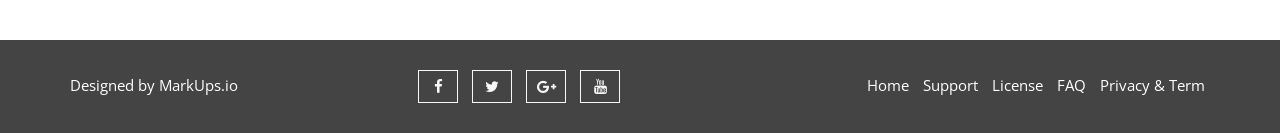
<file: MarkUps-HomeProperty/Home Property/contact.html>
<!DOCTYPE html>
<html lang="en">
  <head>
    <meta charset="utf-8">
    <meta http-equiv="X-UA-Compatible" content="IE=edge">
    <meta name="viewport" content="width=device-width, initial-scale=1">    
    <title>Home Property | Contact</title>

    <!-- Favicon -->
    <link rel="shortcut icon" href="img/favicon.ico" type="image/x-icon">
   
    
    <!-- Font awesome -->
    <link href="css/font-awesome.css" rel="stylesheet">
    <!-- Bootstrap -->
    <link href="css/bootstrap.css" rel="stylesheet">   
    <!-- slick slider -->
    <link rel="stylesheet" type="text/css" href="css/slick.css">
    <!-- price picker slider -->
    <link rel="stylesheet" type="text/css" href="css/nouislider.css">
    <!-- Fancybox slider -->
    <link rel="stylesheet" href="css/jquery.fancybox.css" type="text/css" media="screen" /> 
    <!-- Theme color -->
    <link id="switcher" href="css/theme-color/default-theme.css" rel="stylesheet">     

    <!-- Main style sheet -->
    <link href="css/style.css" rel="stylesheet">    

   
    <!-- Google Font -->
    <link href='https://fonts.googleapis.com/css?family=Vollkorn' rel='stylesheet' type='text/css'>    
    <link href='https://fonts.googleapis.com/css?family=Open+Sans' rel='stylesheet' type='text/css'>
    

    <!-- HTML5 shim and Respond.js for IE8 support of HTML5 elements and media queries -->
    <!-- WARNING: Respond.js doesn't work if you view the page via file:// -->
    <!--[if lt IE 9]>
      <script src="https://oss.maxcdn.com/html5shiv/3.7.2/html5shiv.min.js"></script>
      <script src="https://oss.maxcdn.com/respond/1.4.2/respond.min.js"></script>
    <![endif]-->
  

  </head>
  <body>
  
  <!-- Pre Loader -->
  <div id="aa-preloader-area">
    <div class="pulse"></div>
  </div>
  <!-- SCROLL TOP BUTTON -->
    <a class="scrollToTop" href="#"><i class="fa fa-angle-double-up"></i></a>
  <!-- END SCROLL TOP BUTTON -->


  <!-- Start header section -->
  <header id="aa-header">  
    <div class="container">
      <div class="row">
        <div class="col-md-12">
          <div class="aa-header-area">
            <div class="row">
              <div class="col-md-6 col-sm-6 col-xs-6">
                <div class="aa-header-left">
                  <div class="aa-telephone-no">
                    <span class="fa fa-phone"></span>
                    1-900-523-3564
                  </div>
                  <div class="aa-email hidden-xs">
                    <span class="fa fa-envelope-o"></span> info@markups.com
                  </div>
                </div>              
              </div>
              <div class="col-md-6 col-sm-6 col-xs-6">
                <div class="aa-header-right">
                  <a href="register.html" class="aa-register">Register</a>
                  <a href="signin.html" class="aa-login">Login</a>
                </div>
              </div>
            </div>
          </div>
        </div>
      </div>
    </div>
  </header>
  <!-- End header section -->
  <!-- Start menu section -->
  <section id="aa-menu-area">
    <nav class="navbar navbar-default main-navbar" role="navigation">  
      <div class="container">
        <div class="navbar-header">
          <!-- FOR MOBILE VIEW COLLAPSED BUTTON -->
          <button type="button" class="navbar-toggle collapsed" data-toggle="collapse" data-target="#navbar" aria-expanded="false" aria-controls="navbar">
            <span class="sr-only">Toggle navigation</span>
            <span class="icon-bar"></span>
            <span class="icon-bar"></span>
            <span class="icon-bar"></span>
          </button>
          <!-- LOGO -->                                               
          <!-- Text based logo -->
          <a class="navbar-brand aa-logo" href="index.html"> Home <span>Property</span></a>
          <!-- Image based logo -->
          <!-- <a class="navbar-brand aa-logo-img" href="index.html"><img src="img/logo.png" alt="logo"></a> -->                     
        </div>
        <div id="navbar" class="navbar-collapse collapse">
          <ul id="top-menu" class="nav navbar-nav navbar-right aa-main-nav">
            <li><a href="index.html">HOME</a></li>
             <li class="dropdown">
              <a class="dropdown-toggle" data-toggle="dropdown" href="properties.html">PROPERTIES <span class="caret"></span></a>
              <ul class="dropdown-menu" role="menu">                
                <li><a href="properties.html">PROPERTIES</a></li>
                <li><a href="properties-detail.html">PROPERTIES DETAIL</a></li>                                            
              </ul>
            </li>
            <li><a href="gallery.html">GALLERY</a></li>                                        
            <li class="dropdown">
              <a class="dropdown-toggle" data-toggle="dropdown" href="blog-archive.html">BLOG <span class="caret"></span></a>
              <ul class="dropdown-menu" role="menu">                
                <li><a href="blog-archive.html">BLOG</a></li>
                <li><a href="blog-single.html">BLOG DETAILS</a></li>                                            
              </ul>
            </li>
            <li class="active"><a href="contact.html">CONTACT</a></li>
            <li><a href="404.html">404 PAGE</a></li>            
          </ul>                          
        </div><!--/.nav-collapse -->       
      </div>          
    </nav> 
  </section>
  <!-- End menu section -->

  <!-- Start Proerty header  -->

  <section id="aa-property-header">
    <div class="container">
      <div class="row">
        <div class="col-md-12">
          <div class="aa-property-header-inner">
            <h2>Contact</h2>
            <ol class="breadcrumb">
            <li><a href="#">HOME</a></li>            
            <li class="active">Contact</li>
          </ol>
          </div>
        </div>
      </div>
    </div>
  </section> 
  <!-- End Proerty header  -->

 <section id="aa-contact">
   <div class="container">
     <div class="row">
       <div class="col-md-12">
          <div class="aa-contact-area">
            <div class="aa-contact-top">
              <div class="aa-contact-top-left">
                <iframe width="100%" height="450" frameborder="0" allowfullscreen="" style="border:0" src="https://www.google.com/maps/embed?pb=!1m18!1m12!1m3!1d6851.201919469417!2d-86.11773906635584!3d33.47324776828677!2m3!1f0!2f0!3f0!3m2!1i1024!2i768!4f13.1!3m3!1m2!1s0x888bdb60cc49c571%3A0x40451ca6baf275c7!2s36008+AL-77%2C+Talladega%2C+AL+35160%2C+USA!5e0!3m2!1sbn!2sbd!4v1460452919256"></iframe>
              </div>
              <div class="aa-contact-top-right">
                <h2>Contact</h2>
                <p>Lorem ipsum dolor sit amet, consectetur adipisicing elit. Beatae placeat aspernatur aperiam, quisquam voluptas enim tempore ab itaque nam modi eos corrupti distinctio nobis labore dolorum quae tenetur. Sapiente, sequi.</p>
                <ul class="contact-info-list">
                  <li> <i class="fa fa-phone"></i> 1-700-564-6321</li>
                  <li> <i class="fa fa-envelope-o"></i> info@homeproperty.com</li>
                  <li> <i class="fa fa-map-marker"></i> 36008 AL-77, Talladega, AL 35160, USA</li>
                </ul>
              </div>
            </div>
            <div class="aa-contact-bottom">
              <div class="aa-title">
                <h2>Send Your Message</h2>
                <span></span>
                <p>Your email address will not be published. Required fields are marked <strong class="required">*</strong></p>
              </div>
              <div class="aa-contact-form">
                <form class="contactform">                  
                  <p class="comment-form-author">
                    <label for="author">Name <span class="required">*</span></label>
                    <input type="text" name="author" value="" size="30" required="required">
                  </p>
                  <p class="comment-form-email">
                    <label for="email">Email <span class="required">*</span></label>
                    <input type="email" name="email" value="" aria-required="true" required="required">
                  </p>
                  <p class="comment-form-url">
                    <label for="subject">Subject</label>
                    <input type="text" name="subject">  
                  </p>
                  <p class="comment-form-comment">
                    <label for="comment">Message</label>
                    <textarea name="comment" cols="45" rows="8" aria-required="true" required="required"></textarea>
                  </p>                
                  <p class="form-submit">
                    <input type="submit" name="submit" class="aa-browse-btn" value="Send Message">
                  </p>        
                </form>
              </div>
            </div>
          </div>
       </div>
     </div>
   </div>
 </section>


  <!-- Footer -->
  <footer id="aa-footer">
    <div class="container">
      <div class="row">
        <div class="col-md-12">
        <div class="aa-footer-area">
          <div class="row">
            <div class="col-md-3 col-sm-6 col-xs-12">
              <div class="aa-footer-left">
               <p>Designed by <a rel="nofollow" href="http://www.markups.io/">MarkUps.io</a></p>
              </div>
            </div>
            <div class="col-md-3 col-sm-6 col-xs-12">
              <div class="aa-footer-middle">
                <a href="#"><i class="fa fa-facebook"></i></a>
                <a href="#"><i class="fa fa-twitter"></i></a>
                <a href="#"><i class="fa fa-google-plus"></i></a>
                <a href="#"><i class="fa fa-youtube"></i></a>
              </div>
            </div>
            <div class="col-md-6 col-sm-12 col-xs-12">
              <div class="aa-footer-right">
                <a href="#">Home</a>
                <a href="#">Support</a>
                <a href="#">License</a>
                <a href="#">FAQ</a>
                <a href="#">Privacy & Term</a>
              </div>
            </div>            
          </div>
        </div>
      </div>
      </div>
    </div>
  </footer>
  <!-- / Footer -->

  <!-- jQuery library -->
  <!--<script src="https://ajax.googleapis.com/ajax/libs/jquery/1.11.3/jquery.min.js"></script> -->
  <script src="js/jquery.min.js"></script>   
  <!-- Include all compiled plugins (below), or include individual files as needed -->
  <script src="js/bootstrap.js"></script>   
  <!-- slick slider -->
  <script type="text/javascript" src="js/slick.js"></script>
  <!-- Price picker slider -->
  <script type="text/javascript" src="js/nouislider.js"></script>
   <!-- mixit slider -->
  <script type="text/javascript" src="js/jquery.mixitup.js"></script>
  <!-- Add fancyBox -->        
  <script type="text/javascript" src="js/jquery.fancybox.pack.js"></script>
  <!-- Custom js -->
  <script src="js/custom.js"></script> 

  </body>
</html>
</file>
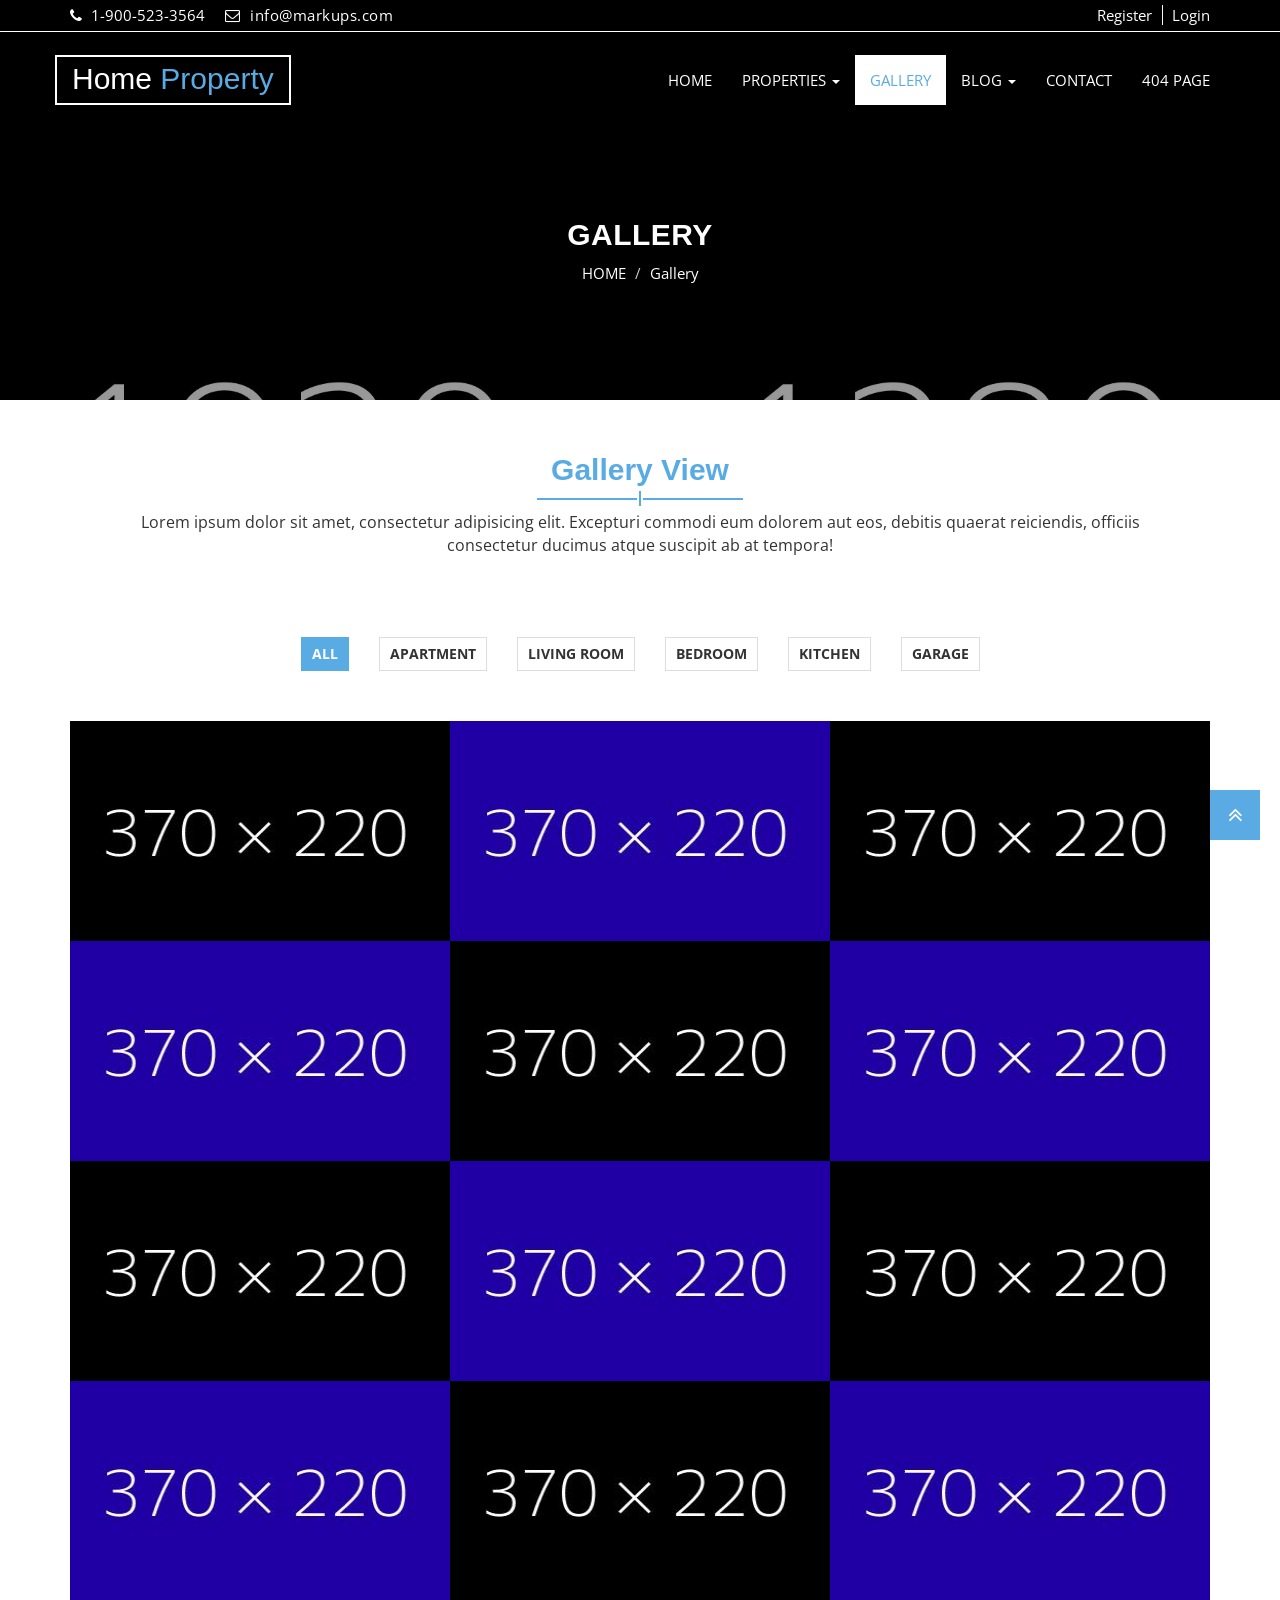
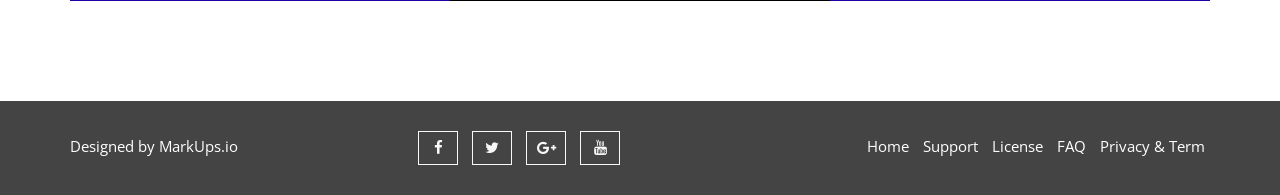
<file: MarkUps-HomeProperty/Home Property/gallery.html>
<!DOCTYPE html>
<html lang="en">
  <head>
    <meta charset="utf-8">
    <meta http-equiv="X-UA-Compatible" content="IE=edge">
    <meta name="viewport" content="width=device-width, initial-scale=1">    
    <title>Home Property | Gallery</title>

    <!-- Favicon -->
    <link rel="shortcut icon" href="img/favicon.ico" type="image/x-icon">   
    
    <!-- Font awesome -->
    <link href="css/font-awesome.css" rel="stylesheet">
    <!-- Bootstrap -->
    <link href="css/bootstrap.css" rel="stylesheet">   
    <!-- slick slider -->
    <link rel="stylesheet" type="text/css" href="css/slick.css">
    <!-- price picker slider -->
    <link rel="stylesheet" type="text/css" href="css/nouislider.css">
    <!-- Fancybox slider -->
    <link rel="stylesheet" href="css/jquery.fancybox.css" type="text/css" media="screen" /> 
    <!-- Theme color -->
    <link id="switcher" href="css/theme-color/default-theme.css" rel="stylesheet">     

    <!-- Main style sheet -->
    <link href="css/style.css" rel="stylesheet">    

   
    <!-- Google Font -->
    <link href='https://fonts.googleapis.com/css?family=Vollkorn' rel='stylesheet' type='text/css'>    
    <link href='https://fonts.googleapis.com/css?family=Open+Sans' rel='stylesheet' type='text/css'>
    

    <!-- HTML5 shim and Respond.js for IE8 support of HTML5 elements and media queries -->
    <!-- WARNING: Respond.js doesn't work if you view the page via file:// -->
    <!--[if lt IE 9]>
      <script src="https://oss.maxcdn.com/html5shiv/3.7.2/html5shiv.min.js"></script>
      <script src="https://oss.maxcdn.com/respond/1.4.2/respond.min.js"></script>
    <![endif]-->
  

  </head>
  <body>
 
  <!-- Pre Loader -->
  <div id="aa-preloader-area">
    <div class="pulse"></div>
  </div>
  <!-- SCROLL TOP BUTTON -->
    <a class="scrollToTop" href="#"><i class="fa fa-angle-double-up"></i></a>
  <!-- END SCROLL TOP BUTTON -->


  <!-- Start header section -->
  <header id="aa-header">  
    <div class="container">
      <div class="row">
        <div class="col-md-12">
          <div class="aa-header-area">
            <div class="row">
              <div class="col-md-6 col-sm-6 col-xs-6">
                <div class="aa-header-left">
                  <div class="aa-telephone-no">
                    <span class="fa fa-phone"></span>
                    1-900-523-3564
                  </div>
                  <div class="aa-email hidden-xs">
                    <span class="fa fa-envelope-o"></span> info@markups.com
                  </div>
                </div>              
              </div>
              <div class="col-md-6 col-sm-6 col-xs-6">
                <div class="aa-header-right">
                  <a href="register.html" class="aa-register">Register</a>
                  <a href="signin.html" class="aa-login">Login</a>
                </div>
              </div>
            </div>
          </div>
        </div>
      </div>
    </div>
  </header>
  <!-- End header section -->
  <!-- Start menu section -->
  <section id="aa-menu-area">
    <nav class="navbar navbar-default main-navbar" role="navigation">  
      <div class="container">
        <div class="navbar-header">
          <!-- FOR MOBILE VIEW COLLAPSED BUTTON -->
          <button type="button" class="navbar-toggle collapsed" data-toggle="collapse" data-target="#navbar" aria-expanded="false" aria-controls="navbar">
            <span class="sr-only">Toggle navigation</span>
            <span class="icon-bar"></span>
            <span class="icon-bar"></span>
            <span class="icon-bar"></span>
          </button>
          <!-- LOGO -->                                               
          <!-- Text based logo -->
          <a class="navbar-brand aa-logo" href="index.html"> Home <span>Property</span></a>
          <!-- Image based logo -->
          <!-- <a class="navbar-brand aa-logo-img" href="index.html"><img src="img/logo.png" alt="logo"></a> -->                   
        </div>
        <div id="navbar" class="navbar-collapse collapse">
          <ul id="top-menu" class="nav navbar-nav navbar-right aa-main-nav">
            <li><a href="index.html">HOME</a></li>
             <li class="dropdown">
              <a class="dropdown-toggle" data-toggle="dropdown" href="properties.html">PROPERTIES <span class="caret"></span></a>
              <ul class="dropdown-menu" role="menu">                
                <li><a href="properties.html">PROPERTIES</a></li>
                <li><a href="properties-detail.html">PROPERTIES DETAIL</a></li>                                            
              </ul>
            </li>
            <li class="active"><a href="gallery.html">GALLERY</a></li>                                         
            <li class="dropdown">
              <a class="dropdown-toggle" data-toggle="dropdown" href="blog-archive.html">BLOG <span class="caret"></span></a>
              <ul class="dropdown-menu" role="menu">                
                <li><a href="blog-archive.html">BLOG</a></li>
                <li><a href="blog-single.html">BLOG DETAILS</a></li>                                            
              </ul>
            </li>
            <li><a href="contact.html">CONTACT</a></li>
            <li><a href="404.html">404 PAGE</a></li>            
          </ul>                          
        </div><!--/.nav-collapse -->       
      </div>          
    </nav> 
  </section>
  <!-- End menu section -->

  <!-- Start Proerty header  -->

  <section id="aa-property-header">
    <div class="container">
      <div class="row">
        <div class="col-md-12">
          <div class="aa-property-header-inner">
            <h2>Gallery</h2>
            <ol class="breadcrumb">
            <li><a href="#">HOME</a></li>            
            <li class="active">Gallery</li>
          </ol>
          </div>
        </div>
      </div>
    </div>
  </section> 
  <!-- End Proerty header  -->

  <section id="aa-gallery">
    <div class="container">
      <div class="row">
        <div class="col-md-12">
          <div class="aa-gallery-area">
            <div class="aa-title">
              <h2>Gallery View</h2>
              <span></span>
               <p>Lorem ipsum dolor sit amet, consectetur adipisicing elit. Excepturi commodi eum dolorem aut eos, debitis quaerat reiciendis, officiis consectetur ducimus atque suscipit ab at tempora!</p>
            </div>
            <!-- Start gallery -->
            <div class="aa-gallery-content">
              <div class="aa-gallery-top">
                <!-- Start gallery menu -->
                <ul>
                  <li data-filter="all" class="filter active">All</li>
                  <li data-filter=".apartment" class="filter">Apartment</li>
                  <li data-filter=".livingroom" class="filter">Living Room</li>
                  <li data-filter=".bedroom" class="filter">Bedroom</li>
                  <li data-filter=".kitchen" class="filter">Kitchen</li>
                  <li data-filter=".garage" class="filter">Garage</li>
                </ul>
              </div>
              <!-- Start gallery image -->
              <div id="mixit-container" class="aa-gallery-body">
                <!-- start single gallery image -->
                <div class="aa-single-gallery mix apartment">                  
                  <div class="aa-single-gallery-item">
                    <div class="aa-single-gallery-img">
                      <a href="#"><img src="img/gallery/small/1.jpg" alt="img"></a>
                    </div>
                    <div class="aa-single-gallery-info">
                      <a class="fancybox" data-fancybox-group="gallery" href="img/gallery/big/1.jpg"><span class="fa fa-eye">
                      <a class="aa-link" href="#"><span class="fa fa-link"></span></a>
                    </div>                  
                  </div>
                </div>
                <!-- start single gallery image -->
                <div class="aa-single-gallery mix garage">                  
                  <div class="aa-single-gallery-item">
                    <div class="aa-single-gallery-img">
                      <a href="#"><img src="img/gallery/small/2.jpg" alt="img"></a>
                    </div>
                    <div class="aa-single-gallery-info">
                      <a class="fancybox" data-fancybox-group="gallery" href="img/gallery/big/2.jpg"><span class="fa fa-eye"></span></a>
                      <a class="aa-link" href="#"><span class="fa fa-link"></span></a>
                    </div>                  

                  </div>
                </div>
                <!-- start single gallery image -->
                <div class="aa-single-gallery mix livingroom">                  
                  <div class="aa-single-gallery-item">
                    <div class="aa-single-gallery-img">
                      <a href="#"><img src="img/gallery/small/3.jpg" alt="img"></a>
                    </div>
                    <div class="aa-single-gallery-info">
                      <a class="fancybox" data-fancybox-group="gallery" href="img/gallery/big/3.jpg"><span class="fa fa-eye">
                      <a class="aa-link" href="#"><span class="fa fa-link"></span></a>
                    </div>
                  </div>
                </div>
                <!-- start single gallery image -->
                <div class="aa-single-gallery mix bedroom">                  
                  <div class="aa-single-gallery-item">
                    <div class="aa-single-gallery-img">
                      <a href="#"><img src="img/gallery/small/4.jpg" alt="img"></a>
                    </div>
                    <div class="aa-single-gallery-info">
                      <a class="fancybox" data-fancybox-group="gallery" href="img/gallery/big/4.jpg"><span class="fa fa-eye">
                      <a class="aa-link" href="#"><span class="fa fa-link"></span></a>
                    </div>
                  </div>
                </div>
                <!-- start single gallery image -->
                <div class="aa-single-gallery mix apartment">                  
                  <div class="aa-single-gallery-item">
                    <div class="aa-single-gallery-img">
                      <a href="#"><img src="img/gallery/small/5.jpg" alt="img"></a>
                    </div>
                    <div class="aa-single-gallery-info">
                      <a class="fancybox" data-fancybox-group="gallery" href="img/gallery/big/5.jpg"><span class="fa fa-eye">
                      <a class="aa-link" href="#"><span class="fa fa-link"></span></a>
                    </div>
                  </div>
                </div>
                <!-- start single gallery image -->
                <div class="aa-single-gallery mix livingroom">                  
                  <div class="aa-single-gallery-item">
                    <div class="aa-single-gallery-img">
                      <a href="#"><img src="img/gallery/small/6.jpg" alt="img"></a>
                    </div>
                    <div class="aa-single-gallery-info">
                      <a class="fancybox" data-fancybox-group="gallery" href="img/gallery/big/6.jpg"><span class="fa fa-eye">
                      <a class="aa-link" href="#"><span class="fa fa-link"></span></a>
                    </div>
                  </div>
                </div>
                <!-- start single gallery image -->
                <div class="aa-single-gallery mix apartment">                  
                  <div class="aa-single-gallery-item">
                    <div class="aa-single-gallery-img">
                      <a href="#"><img src="img/gallery/small/7.jpg" alt="img"></a>
                    </div>
                    <div class="aa-single-gallery-info">
                      <a class="fancybox" data-fancybox-group="gallery" href="img/gallery/big/7.jpg"><span class="fa fa-eye">
                      <a class="aa-link" href="#"><span class="fa fa-link"></span></a>
                    </div>                  
                  </div>
                </div>
                <!-- start single gallery image -->
                <div class="aa-single-gallery mix garage">                  
                  <div class="aa-single-gallery-item">
                    <div class="aa-single-gallery-img">
                      <a href="#"><img src="img/gallery/small/8.jpg" alt="img"></a>
                    </div>
                    <div class="aa-single-gallery-info">
                      <a class="fancybox" data-fancybox-group="gallery" href="img/gallery/big/8.jpg"><span class="fa fa-eye"></span></a>
                      <a class="aa-link" href="#"><span class="fa fa-link"></span></a>
                    </div>                  

                  </div>
                </div>
                <!-- start single gallery image -->
                <div class="aa-single-gallery mix livingroom">                  
                  <div class="aa-single-gallery-item">
                    <div class="aa-single-gallery-img">
                      <a href="#"><img src="img/gallery/small/9.jpg" alt="img"></a>
                    </div>
                    <div class="aa-single-gallery-info">
                      <a class="fancybox" data-fancybox-group="gallery" href="img/gallery/big/9.jpg"><span class="fa fa-eye">
                      <a class="aa-link" href="#"><span class="fa fa-link"></span></a>
                    </div>
                  </div>
                </div>
                <!-- start single gallery image -->
                <div class="aa-single-gallery mix bedroom">                  
                  <div class="aa-single-gallery-item">
                    <div class="aa-single-gallery-img">
                      <a href="#"><img src="img/gallery/small/10.jpg" alt="img"></a>
                    </div>
                    <div class="aa-single-gallery-info">
                      <a class="fancybox" data-fancybox-group="gallery" href="img/gallery/big/10.jpg"><span class="fa fa-eye">
                      <a class="aa-link" href="#"><span class="fa fa-link"></span></a>
                    </div>
                  </div>
                </div>
                <!-- start single gallery image -->
                <div class="aa-single-gallery mix kitchen">                  
                  <div class="aa-single-gallery-item">
                    <div class="aa-single-gallery-img">
                      <a href="#"><img src="img/gallery/small/11.jpg" alt="img"></a>
                    </div>
                    <div class="aa-single-gallery-info">
                      <a class="fancybox" data-fancybox-group="gallery" href="img/gallery/big/11.jpg"><span class="fa fa-eye">
                      <a class="aa-link" href="#"><span class="fa fa-link"></span></a>
                    </div>
                  </div>
                </div>
                <!-- start single gallery image -->
                <div class="aa-single-gallery mix livingroom">                  
                  <div class="aa-single-gallery-item">
                    <div class="aa-single-gallery-img">
                      <a href="#"><img src="img/gallery/small/12.jpg" alt="img"></a>
                    </div>
                    <div class="aa-single-gallery-info">
                      <a class="fancybox" data-fancybox-group="gallery" href="img/gallery/big/12.jpg"><span class="fa fa-eye">
                      <a class="aa-link" href="#"><span class="fa fa-link"></span></a>
                    </div>
                  </div>
                </div>
              </div>
            </div>
          </div>
        </div>
      </div>
    </div>
  </section>


  <!-- Footer -->
  <footer id="aa-footer">
    <div class="container">
      <div class="row">
        <div class="col-md-12">
        <div class="aa-footer-area">
          <div class="row">
            <div class="col-md-3 col-sm-6 col-xs-12">
              <div class="aa-footer-left">
               <p>Designed by <a rel="nofollow" href="http://www.markups.io/">MarkUps.io</a></p>
              </div>
            </div>
            <div class="col-md-3 col-sm-6 col-xs-12">
              <div class="aa-footer-middle">
                <a href="#"><i class="fa fa-facebook"></i></a>
                <a href="#"><i class="fa fa-twitter"></i></a>
                <a href="#"><i class="fa fa-google-plus"></i></a>
                <a href="#"><i class="fa fa-youtube"></i></a>
              </div>
            </div>
            <div class="col-md-6 col-sm-12 col-xs-12">
              <div class="aa-footer-right">
                <a href="#">Home</a>
                <a href="#">Support</a>
                <a href="#">License</a>
                <a href="#">FAQ</a>
                <a href="#">Privacy & Term</a>
              </div>
            </div>            
          </div>
        </div>
      </div>
      </div>
    </div>
  </footer>
  <!-- / Footer -->

  <!-- jQuery library -->
  <!--<script src="https://ajax.googleapis.com/ajax/libs/jquery/1.11.3/jquery.min.js"></script> -->
  <script src="js/jquery.min.js"></script>   
  <!-- Include all compiled plugins (below), or include individual files as needed -->
  <script src="js/bootstrap.js"></script>   
  <!-- slick slider -->
  <script type="text/javascript" src="js/slick.js"></script>
  <!-- Price picker slider -->
  <script type="text/javascript" src="js/nouislider.js"></script>
   <!-- mixit slider -->
  <script type="text/javascript" src="js/jquery.mixitup.js"></script>
  <!-- Add fancyBox -->        
  <script type="text/javascript" src="js/jquery.fancybox.pack.js"></script>
  <!-- Custom js -->
  <script src="js/custom.js"></script> 
  
  </body>
</html>
</file>
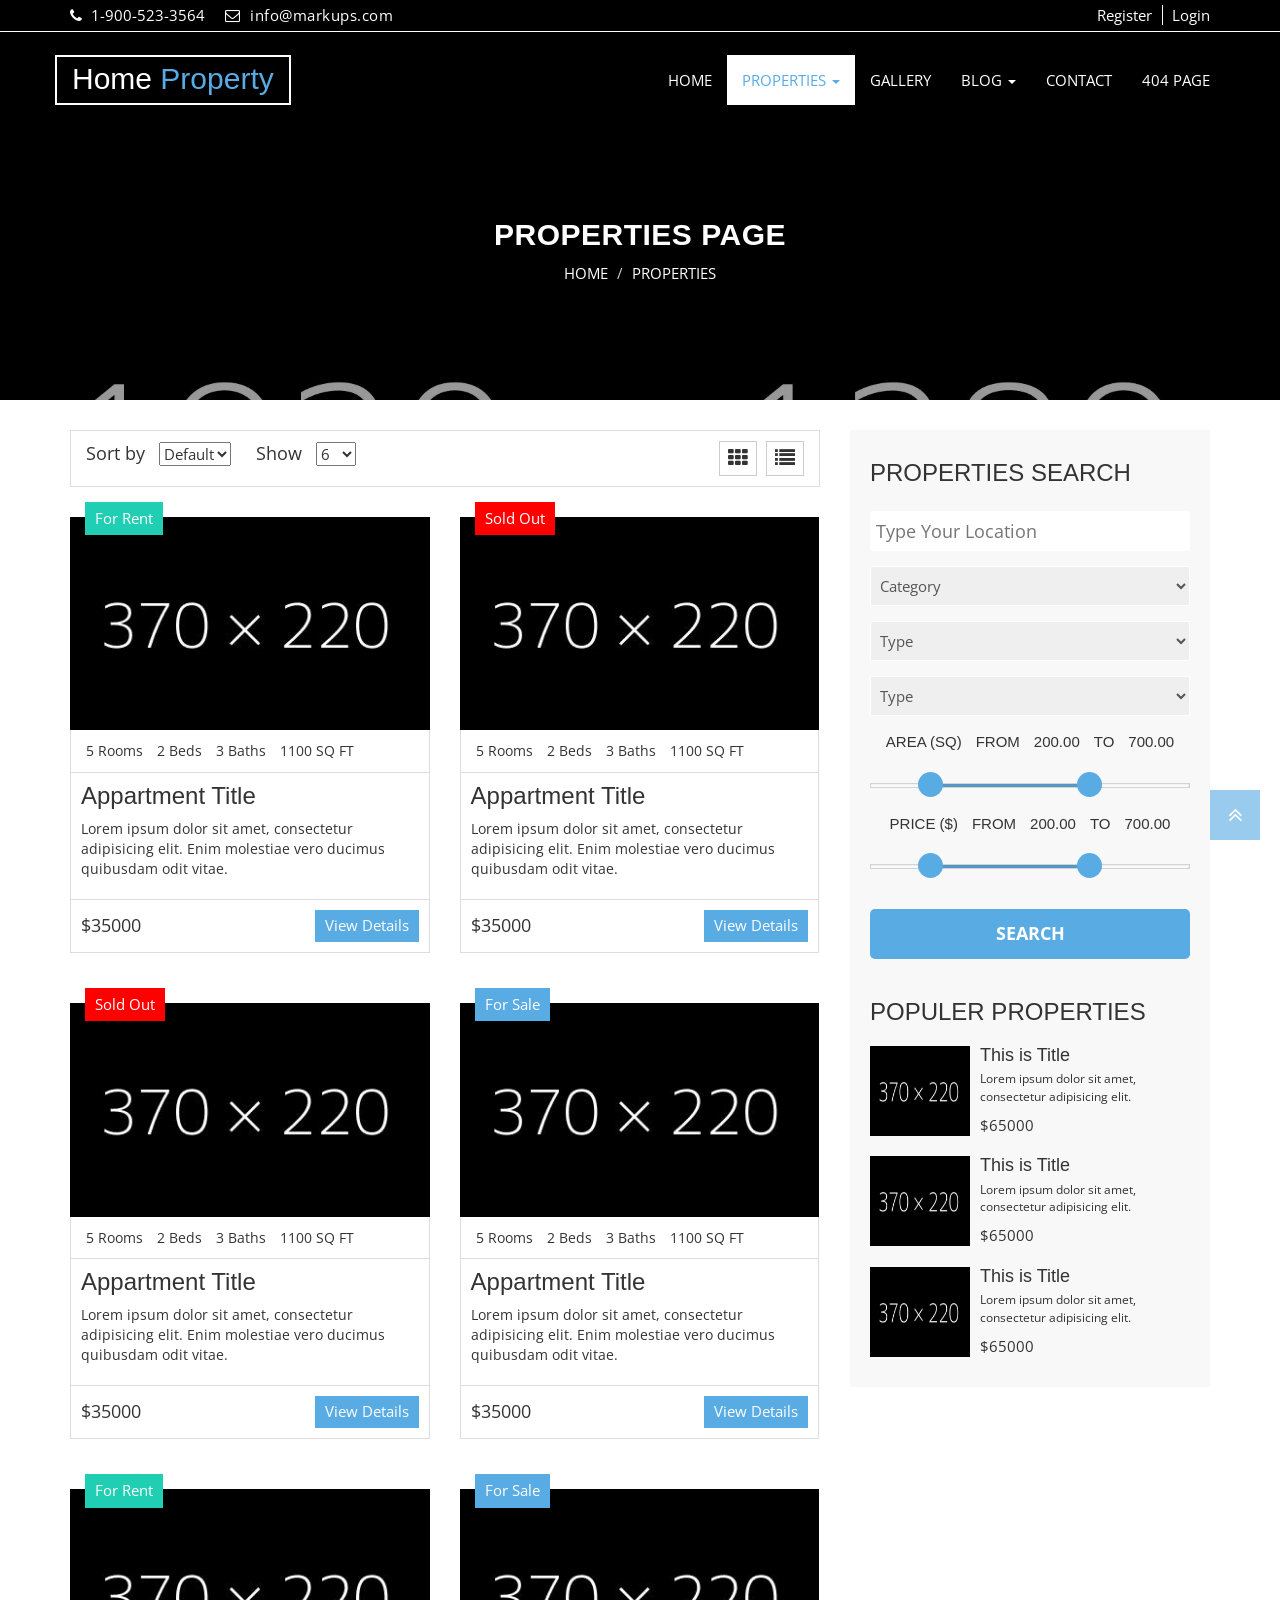
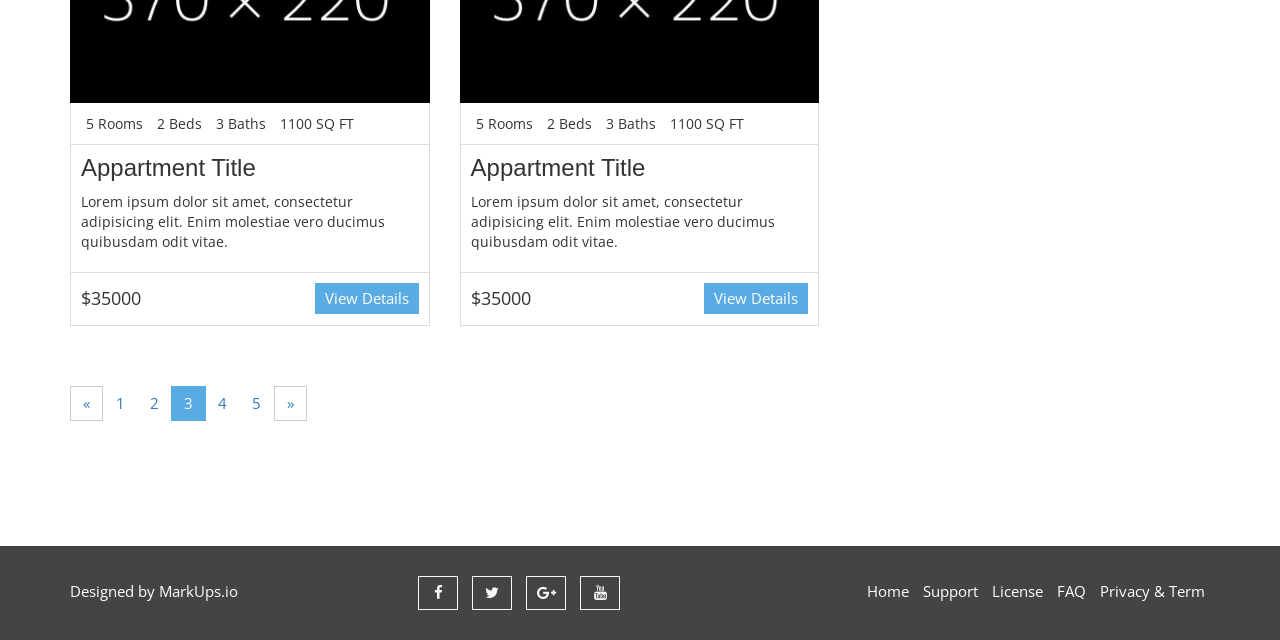
<file: MarkUps-HomeProperty/Home Property/properties.html>
<!DOCTYPE html>
<html lang="en">
  <head>
    <meta charset="utf-8">
    <meta http-equiv="X-UA-Compatible" content="IE=edge">
    <meta name="viewport" content="width=device-width, initial-scale=1">    
    <title>Home Property | Properties</title>

    <!-- Favicon -->
    <link rel="shortcut icon" href="img/favicon.ico" type="image/x-icon">
    
    
    <!-- Font awesome -->
    <link href="css/font-awesome.css" rel="stylesheet">
    <!-- Bootstrap -->
    <link href="css/bootstrap.css" rel="stylesheet">   
    <!-- slick slider -->
    <link rel="stylesheet" type="text/css" href="css/slick.css">
    <!-- price picker slider -->
    <link rel="stylesheet" type="text/css" href="css/nouislider.css">
    <!-- Fancybox slider -->
    <link rel="stylesheet" href="css/jquery.fancybox.css" type="text/css" media="screen" /> 
    <!-- Theme color -->
    <link id="switcher" href="css/theme-color/default-theme.css" rel="stylesheet">     

    <!-- Main style sheet -->
    <link href="css/style.css" rel="stylesheet">    

   
    <!-- Google Font -->
    <link href='https://fonts.googleapis.com/css?family=Vollkorn' rel='stylesheet' type='text/css'>    
    <link href='https://fonts.googleapis.com/css?family=Open+Sans' rel='stylesheet' type='text/css'>
    

    <!-- HTML5 shim and Respond.js for IE8 support of HTML5 elements and media queries -->
    <!-- WARNING: Respond.js doesn't work if you view the page via file:// -->
    <!--[if lt IE 9]>
      <script src="https://oss.maxcdn.com/html5shiv/3.7.2/html5shiv.min.js"></script>
      <script src="https://oss.maxcdn.com/respond/1.4.2/respond.min.js"></script>
    <![endif]-->
  

  </head>
  <body class="aa-price-range">   
  <!-- Pre Loader -->
  <div id="aa-preloader-area">
    <div class="pulse"></div>
  </div>
  <!-- SCROLL TOP BUTTON -->
    <a class="scrollToTop" href="#"><i class="fa fa-angle-double-up"></i></a>
  <!-- END SCROLL TOP BUTTON -->


  <!-- Start header section -->
  <header id="aa-header">  
    <div class="container">
      <div class="row">
        <div class="col-md-12">
          <div class="aa-header-area">
            <div class="row">
              <div class="col-md-6 col-sm-6 col-xs-6">
                <div class="aa-header-left">
                  <div class="aa-telephone-no">
                    <span class="fa fa-phone"></span>
                    1-900-523-3564
                  </div>
                  <div class="aa-email hidden-xs">
                    <span class="fa fa-envelope-o"></span> info@markups.com
                  </div>
                </div>              
              </div>
              <div class="col-md-6 col-sm-6 col-xs-6">
                <div class="aa-header-right">
                  <a href="register.html" class="aa-register">Register</a>
                  <a href="signin.html" class="aa-login">Login</a>
                </div>
              </div>
            </div>
          </div>
        </div>
      </div>
    </div>
  </header>
  <!-- End header section -->
  <!-- Start menu section -->
  <section id="aa-menu-area">
    <nav class="navbar navbar-default main-navbar" role="navigation">  
      <div class="container">
        <div class="navbar-header">
          <!-- FOR MOBILE VIEW COLLAPSED BUTTON -->
          <button type="button" class="navbar-toggle collapsed" data-toggle="collapse" data-target="#navbar" aria-expanded="false" aria-controls="navbar">
            <span class="sr-only">Toggle navigation</span>
            <span class="icon-bar"></span>
            <span class="icon-bar"></span>
            <span class="icon-bar"></span>
          </button>
          <!-- LOGO -->                                               
          <!-- Text based logo -->
          <a class="navbar-brand aa-logo" href="index.html"> Home <span>Property</span></a>
          <!-- Image based logo -->
          <!-- <a class="navbar-brand aa-logo-img" href="index.html"><img src="img/logo.png" alt="logo"></a> -->                     
        </div>
        <div id="navbar" class="navbar-collapse collapse">
          <ul id="top-menu" class="nav navbar-nav navbar-right aa-main-nav">
            <li><a href="index.html">HOME</a></li>
             <li class="dropdown active">
              <a class="dropdown-toggle" data-toggle="dropdown" href="properties.html">PROPERTIES <span class="caret"></span></a>
              <ul class="dropdown-menu" role="menu">                
                <li><a href="properties.html">PROPERTIES</a></li>
                <li><a href="properties-detail.html">PROPERTIES DETAIL</a></li>                                            
              </ul>
            </li>
            <li><a href="gallery.html">GALLERY</a></li>
            <li class="dropdown">
              <a class="dropdown-toggle" data-toggle="dropdown" href="blog-archive.html">BLOG <span class="caret"></span></a>
              <ul class="dropdown-menu" role="menu">                
                <li><a href="blog-archive.html">BLOG</a></li>
                <li><a href="blog-single.html">BLOG DETAILS</a></li>                                            
              </ul>
            </li>
            <li><a href="contact.html">CONTACT</a></li>
            <li><a href="404.html">404 PAGE</a></li>
          </ul>                           
        </div><!--/.nav-collapse -->       
      </div>          
    </nav> 
  </section>
  <!-- End menu section -->

  <!-- Start Proerty header  -->

  <section id="aa-property-header">
    <div class="container">
      <div class="row">
        <div class="col-md-12">
          <div class="aa-property-header-inner">
            <h2>Properties Page</h2>
            <ol class="breadcrumb">
            <li><a href="#">HOME</a></li>            
            <li class="active">PROPERTIES</li>
          </ol>
          </div>
        </div>
      </div>
    </div>
  </section> 
  <!-- End Proerty header  -->

  <!-- Start Properties  -->
  <section id="aa-properties">
    <div class="container">
      <div class="row">
        <div class="col-md-8">
          <div class="aa-properties-content">
            <!-- start properties content head -->
            <div class="aa-properties-content-head">              
              <div class="aa-properties-content-head-left">
                <form action="" class="aa-sort-form">
                  <label for="">Sort by</label>
                  <select name="">
                    <option value="1" selected="Default">Default</option>
                    <option value="2">Name</option>
                    <option value="3">Price</option>
                    <option value="4">Date</option>
                  </select>
                </form>
                <form action="" class="aa-show-form">
                  <label for="">Show</label>
                  <select name="">
                    <option value="1" selected="12">6</option>
                    <option value="2">12</option>
                    <option value="3">24</option>
                  </select>
                </form>
              </div>
              <div class="aa-properties-content-head-right">
                <a id="aa-grid-properties" href="#"><span class="fa fa-th"></span></a>
                <a id="aa-list-properties" href="#"><span class="fa fa-list"></span></a>
              </div>            
            </div>
            <!-- Start properties content body -->
            <div class="aa-properties-content-body">
              <ul class="aa-properties-nav">
                <li>
                  <article class="aa-properties-item">
                    <a class="aa-properties-item-img" href="#">
                      <img alt="img" src="img/item/6.jpg">
                    </a>
                    <div class="aa-tag for-rent">
                      For Rent
                    </div>
                    <div class="aa-properties-item-content">
                      <div class="aa-properties-info">
                        <span>5 Rooms</span>
                        <span>2 Beds</span>
                        <span>3 Baths</span>
                        <span>1100 SQ FT</span>
                      </div>
                      <div class="aa-properties-about">
                        <h3><a href="#">Appartment Title</a></h3>
                        <p>Lorem ipsum dolor sit amet, consectetur adipisicing elit. Enim molestiae vero ducimus quibusdam odit vitae.</p>                      
                      </div>
                      <div class="aa-properties-detial">
                        <span class="aa-price">
                          $35000
                        </span>
                        <a class="aa-secondary-btn" href="#">View Details</a>
                      </div>
                    </div>
                  </article>
                </li>
                <li>
                  <article class="aa-properties-item">
                    <a class="aa-properties-item-img" href="#">
                      <img alt="img" src="img/item/1.jpg">
                    </a>
                    <div class="aa-tag sold-out">
                      Sold Out
                    </div>
                    <div class="aa-properties-item-content">
                      <div class="aa-properties-info">
                        <span>5 Rooms</span>
                        <span>2 Beds</span>
                        <span>3 Baths</span>
                        <span>1100 SQ FT</span>
                      </div>
                      <div class="aa-properties-about">
                        <h3><a href="#">Appartment Title</a></h3>
                        <p>Lorem ipsum dolor sit amet, consectetur adipisicing elit. Enim molestiae vero ducimus quibusdam odit vitae.</p>                      
                      </div>
                      <div class="aa-properties-detial">
                        <span class="aa-price">
                          $35000
                        </span>
                        <a class="aa-secondary-btn" href="#">View Details</a>
                      </div>
                    </div>
                  </article>
                </li>
                 <li>
                  <article class="aa-properties-item">
                    <a class="aa-properties-item-img" href="#">
                      <img alt="img" src="img/item/2.jpg">
                    </a>
                    <div class="aa-tag sold-out">
                      Sold Out
                    </div>
                    <div class="aa-properties-item-content">
                      <div class="aa-properties-info">
                        <span>5 Rooms</span>
                        <span>2 Beds</span>
                        <span>3 Baths</span>
                        <span>1100 SQ FT</span>
                      </div>
                      <div class="aa-properties-about">
                        <h3><a href="#">Appartment Title</a></h3>
                        <p>Lorem ipsum dolor sit amet, consectetur adipisicing elit. Enim molestiae vero ducimus quibusdam odit vitae.</p>                      
                      </div>
                      <div class="aa-properties-detial">
                        <span class="aa-price">
                          $35000
                        </span>
                        <a class="aa-secondary-btn" href="#">View Details</a>
                      </div>
                    </div>
                  </article>
                </li>
                <li>
                  <article class="aa-properties-item">
                    <a class="aa-properties-item-img" href="#">
                      <img alt="img" src="img/item/5.jpg">
                    </a>
                    <div class="aa-tag for-sale">
                      For Sale
                    </div>
                    <div class="aa-properties-item-content">
                      <div class="aa-properties-info">
                        <span>5 Rooms</span>
                        <span>2 Beds</span>
                        <span>3 Baths</span>
                        <span>1100 SQ FT</span>
                      </div>
                      <div class="aa-properties-about">
                        <h3><a href="#">Appartment Title</a></h3>
                        <p>Lorem ipsum dolor sit amet, consectetur adipisicing elit. Enim molestiae vero ducimus quibusdam odit vitae.</p>                      
                      </div>
                      <div class="aa-properties-detial">
                        <span class="aa-price">
                          $35000
                        </span>
                        <a class="aa-secondary-btn" href="#">View Details</a>
                      </div>
                    </div>
                  </article>
                </li>
                 <li>
                  <article class="aa-properties-item">
                    <a class="aa-properties-item-img" href="#">
                      <img alt="img" src="img/item/3.jpg">
                    </a>
                    <div class="aa-tag for-rent">
                        For Rent
                    </div>
                    <div class="aa-properties-item-content">
                      <div class="aa-properties-info">
                        <span>5 Rooms</span>
                        <span>2 Beds</span>
                        <span>3 Baths</span>
                        <span>1100 SQ FT</span>
                      </div>
                      <div class="aa-properties-about">
                        <h3><a href="#">Appartment Title</a></h3>
                        <p>Lorem ipsum dolor sit amet, consectetur adipisicing elit. Enim molestiae vero ducimus quibusdam odit vitae.</p>                      
                      </div>
                      <div class="aa-properties-detial">
                        <span class="aa-price">
                          $35000
                        </span>
                        <a class="aa-secondary-btn" href="#">View Details</a>
                      </div>
                    </div>
                  </article>
                </li>
                 <li>
                  <article class="aa-properties-item">
                    <a class="aa-properties-item-img" href="#">
                      <img alt="img" src="img/item/4.jpg">
                    </a>
                    <div class="aa-tag for-sale">
                      For Sale
                    </div>
                    <div class="aa-properties-item-content">
                      <div class="aa-properties-info">
                        <span>5 Rooms</span>
                        <span>2 Beds</span>
                        <span>3 Baths</span>
                        <span>1100 SQ FT</span>
                      </div>
                      <div class="aa-properties-about">
                        <h3><a href="#">Appartment Title</a></h3>
                        <p>Lorem ipsum dolor sit amet, consectetur adipisicing elit. Enim molestiae vero ducimus quibusdam odit vitae.</p>                      
                      </div>
                      <div class="aa-properties-detial">
                        <span class="aa-price">
                          $35000
                        </span>
                        <a class="aa-secondary-btn" href="#">View Details</a>
                      </div>
                    </div>
                  </article>
                </li>
              </ul>
            </div>
            <!-- Start properties content bottom -->
            <div class="aa-properties-content-bottom">
              <nav>
                <ul class="pagination">
                  <li>
                    <a href="#" aria-label="Previous">
                      <span aria-hidden="true">&laquo;</span>
                    </a>
                  </li>
                  <li><a href="#">1</a></li>
                  <li><a href="#">2</a></li>
                  <li class="active"><a href="#">3</a></li>
                  <li><a href="#">4</a></li>
                  <li><a href="#">5</a></li>
                  <li>
                    <a href="#" aria-label="Next">
                      <span aria-hidden="true">&raquo;</span>
                    </a>
                  </li>
                </ul>
              </nav>
            </div>
          </div>
        </div>
        <!-- Start properties sidebar -->
        <div class="col-md-4">
          <aside class="aa-properties-sidebar">
            <!-- Start Single properties sidebar -->
            <div class="aa-properties-single-sidebar">
              <h3>Properties Search</h3>
              <form action="">
                <div class="aa-single-advance-search">
                  <input type="text" placeholder="Type Your Location">
                </div>
                <div class="aa-single-advance-search">
                  <select id="" name="">
                   <option selected="" value="0">Category</option>
                    <option value="1">Flat</option>
                    <option value="2">Land</option>
                    <option value="3">Plot</option>
                    <option value="4">Commercial</option>
                  </select>
                </div>
                <div class="aa-single-advance-search">
                  <select id="" name="">
                    <option selected="" value="0">Type</option>
                    <option value="1">Flat</option>
                    <option value="2">Land</option>
                    <option value="3">Plot</option>
                    <option value="4">Commercial</option>
                  </select>
                </div>
                <div class="aa-single-advance-search">
                  <select id="" name="">
                    <option selected="" value="0">Type</option>
                    <option value="1">Flat</option>
                    <option value="2">Land</option>
                    <option value="3">Plot</option>
                    <option value="4">Commercial</option>
                  </select>
                </div>
                <div class="aa-single-filter-search">
                  <span>AREA (SQ)</span>
                  <span>FROM</span>
                  <span id="skip-value-lower" class="example-val">30.00</span>
                  <span>TO</span>
                  <span id="skip-value-upper" class="example-val">100.00</span>
                  <div id="aa-sqrfeet-range" class="noUi-target noUi-ltr noUi-horizontal noUi-background">
                  </div>                  
                </div>
                <div class="aa-single-filter-search">
                  <span>PRICE ($)</span>
                  <span>FROM</span>
                  <span id="skip-value-lower2" class="example-val">30.00</span>
                  <span>TO</span>
                  <span id="skip-value-upper2" class="example-val">100.00</span>
                  <div id="aa-price-range" class="noUi-target noUi-ltr noUi-horizontal noUi-background">
                  </div>      
                </div>
                <div class="aa-single-advance-search">
                  <input type="submit" value="Search" class="aa-search-btn">
                </div>
              </form>
            </div> 
            <!-- Start Single properties sidebar -->
            <div class="aa-properties-single-sidebar">
              <h3>Populer Properties</h3>
              <div class="media">
                <div class="media-left">
                  <a href="#">
                    <img class="media-object" src="img/item/1.jpg" alt="img">
                  </a>
                </div>
                <div class="media-body">
                  <h4 class="media-heading"><a href="#">This is Title</a></h4>
                  <p>Lorem ipsum dolor sit amet, consectetur adipisicing elit.</p>                
                  <span>$65000</span>
                </div>              
              </div>
              <div class="media">
                <div class="media-left">
                  <a href="#">
                    <img class="media-object" src="img/item/1.jpg" alt="img">
                  </a>
                </div>
                <div class="media-body">
                  <h4 class="media-heading"><a href="#">This is Title</a></h4>
                  <p>Lorem ipsum dolor sit amet, consectetur adipisicing elit.</p>                
                  <span>$65000</span>
                </div>              
              </div>
              <div class="media">
                <div class="media-left">
                  <a href="#">
                    <img class="media-object" src="img/item/1.jpg" alt="img">
                  </a>
                </div>
                <div class="media-body">
                  <h4 class="media-heading"><a href="#">This is Title</a></h4>
                  <p>Lorem ipsum dolor sit amet, consectetur adipisicing elit.</p>                
                  <span>$65000</span>
                </div>              
              </div>
            </div>
          </aside>
        </div>
      </div>
    </div>
  </section>
  <!-- / Properties  -->

  <!-- Footer -->
  <footer id="aa-footer">
    <div class="container">
      <div class="row">
        <div class="col-md-12">
        <div class="aa-footer-area">
          <div class="row">
            <div class="col-md-3 col-sm-6 col-xs-12">
              <div class="aa-footer-left">
               <p>Designed by <a rel="nofollow" href="http://www.markups.io/">MarkUps.io</a></p>
              </div>
            </div>
            <div class="col-md-3 col-sm-6 col-xs-12">
              <div class="aa-footer-middle">
                <a href="#"><i class="fa fa-facebook"></i></a>
                <a href="#"><i class="fa fa-twitter"></i></a>
                <a href="#"><i class="fa fa-google-plus"></i></a>
                <a href="#"><i class="fa fa-youtube"></i></a>
              </div>
            </div>
            <div class="col-md-6 col-sm-12 col-xs-12">
              <div class="aa-footer-right">
                <a href="#">Home</a>
                <a href="#">Support</a>
                <a href="#">License</a>
                <a href="#">FAQ</a>
                <a href="#">Privacy & Term</a>
              </div>
            </div>            
          </div>
        </div>
      </div>
      </div>
    </div>
  </footer>
  <!-- / Footer -->


 
  <!-- jQuery library -->
  <!--<script src="https://ajax.googleapis.com/ajax/libs/jquery/1.11.3/jquery.min.js"></script> -->
  <script src="js/jquery.min.js"></script>   
  <!-- Include all compiled plugins (below), or include individual files as needed -->
  <script src="js/bootstrap.js"></script>   
  <!-- slick slider -->
  <script type="text/javascript" src="js/slick.js"></script>
  <!-- Price picker slider -->
  <script type="text/javascript" src="js/nouislider.js"></script>
   <!-- mixit slider -->
  <script type="text/javascript" src="js/jquery.mixitup.js"></script>
  <!-- Add fancyBox -->        
  <script type="text/javascript" src="js/jquery.fancybox.pack.js"></script>
  <!-- Custom js -->
  <script src="js/custom.js"></script> 

  </body>
</html>
</file>
<file: JAVASCRIPT/style.css>
.box{
    height: 100px;
    width: 100px;
    background-color: red;
}
</file>
<file: Codesoft/Calculator/style.css>
* {
    padding: 0;
    margin: 0;
  }
  
  html{
      background-color: #d9f4ff;
  }
  
  hr {
      height: 2px;
      background-color: aqua;
  }
  
  h1{
      text-align: center;
      color: #42474b;
      font-size: 50px;
    margin-top: 20px;
  }
  
  .wrapper {
    display: grid;
    height: 600px;
    grid-template-rows: 100px 1fr;
    grid-template-columns: 1fr;
    grid-gap: 1px;
    
  }
  
  .buttons {
    display: grid;
    grid-template-rows: repeat(5, 1fr);
    grid-template-columns: repeat(4, 1fr);
    grid-gap: 4px;

  }
  
  .container {
    width: 425px;
    height: 600px;
    border: 2px solid black;
    border-radius: 10px;
    background-color: #000000;
    margin: 50px 0px 0px 550px;
    padding: auto;
    box-shadow: 0px 0px 0px 15px rgba(0, 0, 0, 2);
  }
  
  .inputArea {
    background-color: #5b6d7c;
    grid-column: 1/2;
    display: block;
  }
  
  input[type="text"] {
    box-sizing: border-box;
    margin-top: 10px;
    margin-left: 10px;
    padding-top: 30px;
    padding-right: 38px;
    padding-bottom: 10px;
    font-size: 30px;
    background-color: rgb(218, 216, 216);
    text-align: right;
    border: 2px solid rgb(37, 37, 37);
    border-radius: 8px;
  }
/*   
  input[type=button]:hover {
    background-color: #8c8c8c;
  } */

  input[type="text"]:disabled {
    color:#000000;
  }
  
  .btnr1 {
    background: #25292c;
    text-align: center;
    width: 102px;
  }
  
  .btnr2 {
    background: #13171d;
    text-align: center;
    width: 102px;
  }
  
  .btnr1 > input {
    background: transparent;
    border: none;
    justify-content: center;
    align-self: end;
    color: white;
    font-size: 2.5em;
    margin-top: 25px;
  }
  
  .btnr2 > input {
    background: transparent;
    border: none;
    justify-content: center;
    align-self: end;
    color: white;
    font-size: 2.5em;
    margin-top: 25px;
  }
  
  .btnC > input {
    color: #ff7a00 !important;
  }

  body{
    width: 100%;
    height: 100vh;
    background-size: cover;
    font-size: 1rem;
  }
</file>
<file: Codesoft/Temperature Converter/style.css>
* {
    padding: 0;
    margin: 0;
}
body {
    display: flex;
    justify-content: center;
    align-items: center;
    background-color: black;
    background-image: url(image/weather-images.jpg);
    background-size: cover;
}
.box {
    height: 570px;
    width: 550px;
    background-color:white;
    border-radius: 40px;
    margin-top: 100px;
}
.box h1 {
    font-family: 'Gill Sans', 'Gill Sans MT', Calibri, 'Trebuchet MS', sans-serif;
    margin: 30px 0px 0px 90px;
}
.box p {
    font-size:170%;
    opacity: 0.5;
}
.inputs {
    height:100px ;
    width: 250px;
    margin-top: 50px;
    display: flex;
    justify-content: space-evenly;
}
.degrees {
    height: 40px;
    width: 200px;
    border: none;
    border-bottom: 1px solid black;
    opacity: 0.75;
    font-size: 200%;
    padding-left: 10px;
    margin-top: 27px;
}
.temtype {
    height: 40px;
    width: 200px;
    border: none;
    border-bottom: 1px solid black;
    font-size: 200%;
    padding-left: 10px;
    margin-top: 29px;
    opacity: 0.75;
}
.input {
    margin-left: 55px;
}
.select {
    margin-left: 55px;
}
.result {
    margin: 40px 0px 0px 55px;
    width: 455px;
}
.resultbox {
    height: 40px;
    width: 400px;
    font-size: 200%;
    margin-top: 20px;
    opacity: 0.75;
} 
.convert {
    height: 80px;
    width: 480px;
    background-color: blue;
    border-radius: 20px;
    display: flex;
    justify-content: center;
    align-items: center;
    margin: 50px 0px 0px 36px;
}  
.convert p {
    color: white;
    font-size: 2rem;
    font-family: 'Gill Sans', 'Gill Sans MT', Calibri, 'Trebuchet MS', sans-serif;
    opacity: 1;
}
</file>
<file: Codesoft/Tribute Page/style.css>
* {
    margin: 0;
    padding: 0;
    box-sizing: border-box;
  }
  
  .container {
    background-image: linear-gradient(120deg, orange, white, green);
    /* opacity: 0.9; */
    min-height: 100vh;
    border: 5px solid #1d1e4c;
  }
  
  .content {
    max-width: 1100px;
    margin: 0 auto;
  }
  .top_section {
    margin-top: 100px;
    display: flex;
    justify-content: space-between;
    align-items: flex-end;
  }
  .top_section h1 {
    font-size: 50px;
    font-weight: bold;
    color: #1d1e4c;
    text-transform: uppercase;
  }
  .top_section h4 {
    font-size: 30px;
    text-align: end;
  }
  
  .image_container {
    border-radius: 50%;
    overflow: hidden;
  }
  
  .image_container,
  img {
    width: 460px;
    height: 400px;
  }
  .about_section {
    margin-top: 50px;
  }
  .about_section h2 {
    font-size: 70px;
    font-weight: 400;
    margin-bottom: 20px;
  }
  .about_section p {
    font-size: 20px;
    line-height: 30px;
    letter-spacing: 1.2px;
    text-align: justify;
  }
  .biography_section {
    margin: 50p;
    font-size: large;
    font-family: 'Times New Roman', Times, serif;
  }
  .biography_section h3 {
    margin-bottom: 20px;
  }
  .biography_section ul {
    margin-left: 50px;
  }
  .biography_section li {
    margin-bottom: 15px;
  }
  a{
    color: rgb(3, 32, 255);
  }
  
  footer {
    margin: 50px 0;
    margin-right: 20px;
  }
  footer p {
    text-align: center;
  }
</file>
<file: MarkUps-HomeProperty/Home Property/css/nouislider.css>
/* Functional styling;
 * These styles are required for noUiSlider to function.
 * You don't need to change these rules to apply your design.
 */
.noUi-target,
.noUi-target * {
-webkit-touch-callout: none;
-webkit-user-select: none;
-ms-touch-action: none;
	touch-action: none;
-ms-user-select: none;
-moz-user-select: none;
	user-select: none;
-moz-box-sizing: border-box;
	box-sizing: border-box;
}
.noUi-target {
	position: relative;
	direction: ltr;
}
.noUi-base {
	width: 100%;
	height: 100%;
	position: relative;
	z-index: 1; /* Fix 401 */
}
.noUi-origin {
	position: absolute;
	right: 0;
	top: 0;
	left: 0;
	bottom: 0;
}
.noUi-handle {
	position: relative;
	z-index: 1;
}
.noUi-stacking .noUi-handle {
/* This class is applied to the lower origin when
   its values is > 50%. */
	z-index: 10;
}
.noUi-state-tap .noUi-origin {
-webkit-transition: left 0.3s, top 0.3s;
	transition: left 0.3s, top 0.3s;
}
.noUi-state-drag * {
	cursor: inherit !important;
}

/* Painting and performance;
 * Browsers can paint handles in their own layer.
 */
.noUi-base,
.noUi-handle {
	-webkit-transform: translate3d(0,0,0);
	transform: translate3d(0,0,0);
}

/* Slider size and handle placement;
 */
.noUi-horizontal {
	height: 5px;
}
.noUi-horizontal .noUi-handle {
	cursor: pointer;
	height: 23px;
	left: -17px;
	top: -10px;
	width: 28px;
}
.noUi-vertical {
	width: 18px;
}
.noUi-vertical .noUi-handle {
	width: 28px;
	height: 34px;
	left: -6px;
	top: -17px;
}

/* Styling;
 */
.noUi-background {
	background: #FAFAFA;
	box-shadow: inset 0 1px 1px #f0f0f0;
}
.noUi-connect {
	background: #ccc;
	box-shadow: inset 0 0 3px rgba(51,51,51,0.45);
-webkit-transition: background 450ms;
	transition: background 450ms;
}
.noUi-origin {
	border-radius: 2px;
}
.noUi-target {
	border-radius: 0px;
	border: 1px solid #D3D3D3;
	box-shadow: inset 0 1px 1px #F0F0F0, 0 3px 6px -5px #BBB;
	margin-top: 30px;
	margin-bottom: 10px;
}
.noUi-target.noUi-connect {
	box-shadow: inset 0 0 3px rgba(51,51,51,0.45), 0 3px 6px -5px #BBB;
}

/* Handles and cursors;
 */
.noUi-draggable {
	cursor: w-resize;
}
.noUi-vertical .noUi-draggable {
	cursor: n-resize;
}
.noUi-handle {
	border: 1px solid #D9D9D9;
	border-radius: 0px;
	background: #FFF;
	cursor: default;
	box-shadow: inset 0 0 1px #FFF,
				inset 0 1px 7px #EBEBEB,
				0 3px 6px -3px #BBB;
}
.noUi-active {
	box-shadow: inset 0 0 1px #FFF,
				inset 0 1px 7px #DDD,
				0 3px 6px -3px #BBB;
}

/* Handle stripes;
 */
.noUi-handle:before,
.noUi-handle:after {
	content: "";
	display: block;
	position: absolute;
	height: 10px;
	width: 1px;
	background: #E8E7E6;
	left: 9px;
	top: 5px;
}
.noUi-handle:after {
	left: 15px;
}
.noUi-vertical .noUi-handle:before,
.noUi-vertical .noUi-handle:after {
	width: 14px;
	height: 1px;
	left: 6px;
	top: 14px;
}
.noUi-vertical .noUi-handle:after {
	top: 17px;
}

/* Disabled state;
 */
[disabled].noUi-connect,
[disabled] .noUi-connect {
	background: #B8B8B8;
}
[disabled].noUi-origin,
[disabled] .noUi-handle {
	cursor: not-allowed;
}
</file>
<file: MarkUps-HomeProperty/Home Property/css/theme-color/default-theme.css>
/*=======================================
Template Design By MarkUps.
Author URI : http://www.markups.io/
========================================*/
h2 {
  color: #59abe3;
}

.aa-primary-btn:hover, .aa-primary-btn:focus {
  color: #59abe3;
  border-color: #59abe3;
}

.aa-secondary-btn {
  background-color: #59abe3;
}

.aa-view-btn {
  background-color: #59abe3;
}
.aa-view-btn:hover, .aa-view-btn:focus {
  color: #59abe3;
}

.scrollToTop {
  background-color: #59abe3;
  border: 2px solid #59abe3;
}

.scrollToTop:hover,
.scrollToTop:focus {
  color: #59abe3;
}

.pulse:before, .pulse:after {
  border: 5px solid #59abe3;
}

#aa-menu-area .main-navbar .navbar-header .aa-logo span {
  color: #59abe3;
}
#aa-menu-area .main-navbar .navbar-nav li a:hover, #aa-menu-area .main-navbar .navbar-nav li a:focus {
  color: #59abe3;
}
#aa-menu-area .main-navbar .navbar-nav .active a {
  color: #59abe3;
}
#aa-menu-area .main-navbar .navbar-nav .open a {
  color: #59abe3;
}
#aa-menu-area .main-navbar .navbar-nav .dropdown-menu li a:hover, #aa-menu-area .main-navbar .navbar-nav .dropdown-menu li a:focus {
  color: #59abe3;
}

#aa-slider .aa-slider-area .aa-top-slider .slick-prev:hover,
#aa-slider .aa-slider-area .aa-top-slider .slick-next:hover {
  background-color: #59abe3;
}
#aa-slider .aa-slider-area .aa-top-slider .aa-top-slider-price {
  color: #59abe3;
}
#aa-slider .aa-slider-area .aa-top-slider .aa-top-slider-btn:hover, #aa-slider .aa-slider-area .aa-top-slider .aa-top-slider-btn:focus {
  color: #59abe3;
}

#aa-advance-search .aa-advance-search-area .aa-advance-search-top .aa-single-advance-search .aa-search-btn {
  background-color: #59abe3;
}

.aa-single-filter-search .noUi-connect {
  background-color: #59abe3;
}
.aa-single-filter-search .noUi-handle {
  background-color: #59abe3;
}

.aa-title span {
  background-color: #59abe3;
}
.aa-title span:before {
  background-color: #59abe3;
}
.aa-title span:after {
  background-color: #59abe3;
}

.aa-properties-item .for-sale {
  background-color: #59abe3;
}

#aa-service .aa-service-area .aa-service-content .aa-single-service .aa-service-icon span {
  background-color: #59abe3;
}
#aa-service .aa-service-area .aa-service-content .aa-single-service .aa-single-service-content h4 a:hover {
  color: #59abe3;
}

#aa-agents .aa-agents-area .aa-agents-content .aa-agents-slider li .aa-single-agents .aa-agetns-info {
  background-color: #59abe3;
}
#aa-agents .aa-agents-area .aa-agents-content .aa-agents-slider li .aa-single-agents .aa-agetns-info .aa-agent-social a:hover, #aa-agents .aa-agents-area .aa-agents-content .aa-agents-slider li .aa-single-agents .aa-agetns-info .aa-agent-social a:focus {
  color: #59abe3;
}

#aa-client-testimonial .aa-client-testimonial-area .aa-testimonial-content .aa-testimonial-slider li .aa-testimonial-single .aa-testimonial-info p:before {
  color: #59abe3;
}

.aa-blog-single .aa-date-tag {
  background-color: #59abe3;
}
.aa-blog-single .aa-blog-single-content h3 a:hover, .aa-blog-single .aa-blog-single-content h3 a:focus {
  color: #59abe3;
}
.aa-blog-single .aa-blog-single-bottom .aa-blog-author:hover, .aa-blog-single .aa-blog-single-bottom .aa-blog-author:focus {
  color: #59abe3;
}
.aa-blog-single .aa-blog-single-bottom .aa-blog-comments:hover, .aa-blog-single .aa-blog-single-bottom .aa-blog-comments:focus {
  color: #59abe3;
}

#aa-footer .aa-footer-area .aa-footer-left p a:hover, #aa-footer .aa-footer-area .aa-footer-left p a:focus {
  color: #59abe3;
}
#aa-footer .aa-footer-area .aa-footer-middle a:hover, #aa-footer .aa-footer-area .aa-footer-middle a:focus {
  color: #59abe3;
  border-color: #59abe3;
}
#aa-footer .aa-footer-area .aa-footer-right a:hover, #aa-footer .aa-footer-area .aa-footer-right a:focus {
  color: #59abe3;
}

#aa-property-header .aa-property-header-inner .breadcrumb li.active {
  color: #59abe3;
}

#aa-properties .aa-properties-content .aa-properties-content-head .aa-properties-content-head-right a:hover, #aa-properties .aa-properties-content .aa-properties-content-head .aa-properties-content-head-right a:focus {
  color: #59abe3;
  border-color: #59abe3;
}
#aa-properties .aa-properties-sidebar .aa-properties-single-sidebar .aa-single-advance-search .aa-search-btn {
  background-color: #59abe3;
}
#aa-properties .aa-properties-sidebar .aa-properties-single-sidebar .media .media-body h4 a:hover {
  color: #59abe3;
}

.aa-properties-content-bottom .pagination li a:hover, .aa-properties-content-bottom .pagination li a:focus {
  background-color: #59abe3;
  border-color: #59abe3;
}
.aa-properties-content-bottom .pagination .active a {
  background-color: #59abe3;
}

.aa-properties-details .aa-properties-details-img .slick-prev, .aa-properties-details .aa-properties-details-img .slick-next {
  background-color: #59abe3;
}
.aa-properties-details .aa-properties-info ul li:before {
  color: #59abe3;
}

.aa-properties-social ul li a:hover, .aa-properties-social ul li a:focus {
  color: #59abe3;
  border-color: #59abe3;
}

#aa-blog .aa-blog-area .aa-blog-sidebar .aa-blog-sidebar-single .aa-blog-search .aa-search-text:focus {
  border-color: #59abe3;
}
#aa-blog .aa-blog-area .aa-blog-sidebar .aa-blog-sidebar-single .aa-blog-search .aa-search-submit:hover, #aa-blog .aa-blog-area .aa-blog-sidebar .aa-blog-sidebar-single .aa-blog-search .aa-search-submit:focus {
  color: #59abe3;
}
#aa-blog .aa-blog-area .aa-blog-sidebar .aa-blog-sidebar-single .aa-blog-catg li a:hover, #aa-blog .aa-blog-area .aa-blog-sidebar .aa-blog-sidebar-single .aa-blog-catg li a:focus {
  color: #59abe3;
}
#aa-blog .aa-blog-area .aa-blog-sidebar .aa-blog-sidebar-single .tag-cloud a:hover, #aa-blog .aa-blog-area .aa-blog-sidebar .aa-blog-sidebar-single .tag-cloud a:focus {
  background-color: #59abe3;
  border-color: #59abe3;
}
#aa-blog .aa-blog-area .aa-blog-sidebar .aa-blog-sidebar-single .aa-blog-recent-post .media .media-body .media-heading a:hover, #aa-blog .aa-blog-area .aa-blog-sidebar .aa-blog-sidebar-single .aa-blog-recent-post .media .media-body .media-heading a:focus {
  color: #59abe3;
}

.aa-blog-details .aa-blog-single-content h1,
.aa-blog-details .aa-blog-single-content h3,
.aa-blog-details .aa-blog-single-content h4 {
  color: #59abe3;
  font-weight: bold;
}

.aa-blog-navigation .aa-blog-pagination-left .aa-prev:hover, .aa-blog-navigation .aa-blog-pagination-left .aa-prev:focus {
  color: #59abe3;
  border-color: #59abe3;
}
.aa-blog-navigation .aa-blog-pagination-right .aa-next:hover, .aa-blog-navigation .aa-blog-pagination-right .aa-next:focus {
  color: #59abe3;
  border-color: #59abe3;
}

.aa-comments-area .comments .commentlist li .reply-btn:hover, .aa-comments-area .comments .commentlist li .reply-btn:focus {
  color: #59abe3;
  border-color: #59abe3;
}
.aa-comments-area .comments .commentlist li .author-tag {
  background-color: #59abe3;
}

#respond input[type="text"]:focus,
#respond input[type="email"]:focus,
#respond input[type="url"]:focus {
  border: 1px solid #59abe3;
}
#respond textarea:focus {
  border: 1px solid #59abe3;
}
#respond .form-submit input:hover {
  color: #59abe3;
  border-color: #59abe3;
}

#aa-contact .aa-contact-area .aa-contact-bottom .aa-contact-form input[type="text"]:focus,
#aa-contact .aa-contact-area .aa-contact-bottom .aa-contact-form input[type="email"]:focus,
#aa-contact .aa-contact-area .aa-contact-bottom .aa-contact-form input[type="url"]:focus {
  border: 2px solid #59abe3;
}
#aa-contact .aa-contact-area .aa-contact-bottom .aa-contact-form textarea:focus {
  border: 2px solid #59abe3;
}
#aa-contact .aa-contact-area .aa-contact-bottom .aa-contact-form .form-submit input:hover {
  color: #59abe3;
  border: 2px solid #59abe3;
}

#aa-error .aa-error-area h2 {
  border: 3px solid #59abe3;
}
#aa-error .aa-error-area h2:before {
  border: 3px solid #59abe3;
}
#aa-error .aa-error-area a:hover, #aa-error .aa-error-area a:focus {
  color: #59abe3;
  border-color: #59abe3;
}

#aa-gallery .aa-gallery-area .aa-gallery-content .aa-gallery-top ul li:hover, #aa-gallery .aa-gallery-area .aa-gallery-content .aa-gallery-top ul li:focus {
  background-color: #59abe3;
  border-color: #59abe3;
}
#aa-gallery .aa-gallery-area .aa-gallery-content .aa-gallery-top ul .active {
  background-color: #59abe3;
  border-color: #59abe3;
}
#aa-gallery .aa-gallery-area .aa-gallery-content .aa-gallery-body .aa-single-gallery .aa-single-gallery-item .aa-single-gallery-info a:hover, #aa-gallery .aa-gallery-area .aa-gallery-content .aa-gallery-body .aa-single-gallery .aa-single-gallery-item .aa-single-gallery-info a:focus {
  color: #59abe3;
  border-color: #59abe3;
}

#aa-signin .aa-signin-area .aa-signin-form .aa-single-submit input[type="submit"] {
  background-color: #59abe3;
  border: 2px solid #59abe3;
}
#aa-signin .aa-signin-area .aa-signin-form .aa-single-submit input[type="submit"]:hover {
  color: #59abe3;
  border-color: #59abe3;
}

.navbar-default .navbar-toggle {
  border-color: #59abe3;
}

.navbar-default .navbar-toggle .icon-bar {
  background-color: #59abe3;
}


/*=======================================
Template Design By MarkUps.
Author URI : http://www.markups.io/
========================================*/
</file>
<file: MarkUps-HomeProperty/Home Property/css/style.css>
/*
  Template Name: Home Property
  Author : MarkUps
  Author URI: http://www.markups.io/
  Version: 1.0
  Tags: light, white, real esteate, property, multi page, custom-colors, Bootstrap, responsive, html5, css3, Sass, template, web template

*/

/* Table of Content
==================================================
#BASIC TYPOGRAPHY
#HEADER SECTION
#NAVBAR SECTION
#SLIDER SECTION
#ADVANCE SEARCH SECTION
#ABOUT US SECTION
#LATEST PROPERTY SECTION
#SERVICE SECTION
#PROMO BANNER SECTION
#AGENTS SECTION
#TESTIMONIAL SECTION
#CLIENT BRAND SECTION
#LATEST BLOG SECTION
#PROPERTY PAGE
#PROPERTY DETAILS PAGE
#BLOG PAGE
#BLOG SINGLE PAGE
#CONTACT PAGE
#GALLERY PAGE
#ERROR  PAGE
#CONTACT  PAGE
#SIGNIN & REGISTER  PAGE
#FOOTER SECTION
#RESPONSIVE DESIGN
*/
/* BASE - Base tyles, Variables, Mixins, etc. */

body {
  background-color: #ffffff;
  font-family: "Open Sans", sans-serif;
  color: #333333;
  font-size: 15px;
  overflow-x: hidden;
}

.no-padding {
  padding: 0;
}

/* MODULES - Individual site components */
ul {
  padding: 0;
  margin: 0;
  list-style: none;
}

a {
  text-decoration: none;
  color: #333333;
}

a:hover,
a:focus {
  outline: none;
  text-decoration: none;
}

h1, h2, h3, h4, h5, h6 {
  font-family: "Poppins", sans-serif;
}

h2 {
  font-size: 30px;
  font-weight: 700;
  line-height: 40px;
  margin: 0;
}

img {
  border: none;
}

.aa-primary-btn {
  font-size: 16px;
  padding: 10px 30px;
  border: 1px solid #e9e9e9;
  margin-top: 10px;
  display: inline-block;
  -webkit-transition: 0.5s;
  -moz-transition: 0.5s;
  -ms-transition: 0.5s;
  -o-transition: 0.5s;
  transition: 0.5s;
}
.aa-primary-btn:hover, .aa-primary-btn:focus {
  text-decoration: none;
}
.aa-primary-btn span {
  margin-right: 5px;
}

.aa-secondary-btn {
  color: #fff;
  padding: 5px 10px;
  -webkit-transition: all 0.5s;
  -moz-transition: all 0.5s;
  -ms-transition: all 0.5s;
  -o-transition: all 0.5s;
  transition: all 0.5s;
}
.aa-secondary-btn:hover, .aa-secondary-btn:focus {
  background-color: #000;
  color: #fff;
}

.aa-view-btn {
  color: #fff;
  padding: 10px 15px;
  font-size: 16px;
  display: inline-block;
  -webkit-transition: all 0.5s;
  -moz-transition: all 0.5s;
  -ms-transition: all 0.5s;
  -o-transition: all 0.5s;
  transition: all 0.5s;
}
.aa-view-btn:hover, .aa-view-btn:focus {
  background-color: #fff;
}

/* LAYOUTS - Page layout styles */

/*==================
 HEADER SECTION
====================*/

#aa-header {
  border-bottom: 1px solid #fff;
  left: 0;
  position: absolute;
  right: 0;
  top: 0;
  width: 100%;
  z-index: 99;
}
#aa-header .aa-header-area {
  display: inline;
  padding: 5px 0;
  float: left;
  width: 100%;
}
#aa-header .aa-header-area .aa-header-left {
  display: inline;
  float: left;
  width: 100%;
}
#aa-header .aa-header-area .aa-header-left .aa-telephone-no {
  color: #fff;
  float: left;
  font-size: 15px;
}
#aa-header .aa-header-area .aa-header-left .aa-telephone-no span {
  margin-right: 5px;
}
#aa-header .aa-header-area .aa-header-left .aa-telephone-no span .skype_c2c_logo_img {
  display: none !important;
}
#aa-header .aa-header-area .aa-header-left .aa-telephone-no .skype_c2c_text_span {
  color: #fff !important;
}
#aa-header .aa-header-area .aa-header-left .aa-email {
  color: #fff;
  float: left;
  letter-spacing: 0.5px;
  margin-left: 20px;
  font-size: 15px;
}
#aa-header .aa-header-area .aa-header-left .aa-email span {
  margin-right: 5px;
}
#aa-header .aa-header-area .aa-header-right {
  display: inline;
  float: left;
  width: 100%;
  text-align: right;
}
#aa-header .aa-header-area .aa-header-right .aa-register {
  border-right: 1px solid #f8f8f8;
  color: #fff;
  margin-right: 5px;
  padding-right: 10px;
  font-size: 15px;
}
#aa-header .aa-header-area .aa-header-right .aa-login {
  color: #fff;
  font-size: 15px;
}

/*==================
 NAVBAR SECTION
====================*/

#aa-menu-area {
  left: 0;
  padding-top: 20px;
  position: absolute;
  right: 0;
  top: 35px;
  width: 100%;
  z-index: 99;
}
#aa-menu-area .main-navbar {
  background-color: transparent;
  border: medium none;
  border-radius: 0;
}
#aa-menu-area .main-navbar .navbar-header .navbar-brand {
  padding: 0;
}
#aa-menu-area .main-navbar .navbar-header .aa-logo {
  border: 2px solid #fff;
  color: #fff;
  font-family: "Poppins", sans-serif;
  font-size: 30px;
  padding: 15px;
  line-height: 13px;
}
#aa-menu-area .main-navbar .navbar-header .aa-logo-img {
  border: none;
  height: 50px;
  width: 235px;
}
#aa-menu-area .main-navbar .navbar-header .aa-logo-img img {
  width: 100%;
  height: 100%;
}
#aa-menu-area .main-navbar .navbar-nav li a {
  color: #fff;
  -webkit-transition: all 0.5s;
  -moz-transition: all 0.5s;
  -ms-transition: all 0.5s;
  -o-transition: all 0.5s;
  transition: all 0.5s;
}
#aa-menu-area .main-navbar .navbar-nav .active a {
  background-color: #FFF;
}
#aa-menu-area .main-navbar .navbar-nav .open a {
  background-color: #fff;
}
#aa-menu-area .main-navbar .navbar-nav .dropdown-menu {
  border: none;
  border-radius: 0;
  margin-top: 5px;
}
#aa-menu-area .main-navbar .navbar-nav .dropdown-menu li a {
  color: #555;
  padding: 8px 10px;
}
#aa-menu-area .main-navbar .navbar-right {
  margin-right: -30px;
}
#aa-menu-area .navbar-fixed-top {
  background-color: #FFF;
  padding: 15px 0;
  -webkit-transition: all 0.5s;
  -moz-transition: all 0.5s;
  -ms-transition: all 0.5s;
  -o-transition: all 0.5s;
  transition: all 0.5s;
}
#aa-menu-area .navbar-fixed-top .navbar-header .aa-logo {
  border: 2px solid #888;
  color: #555;
}
#aa-menu-area .navbar-fixed-top .navbar-nav li a {
  color: #555;
}

/*scrol to top*/

.scrollToTop {
  bottom: 60px;
  color: #fff;
  display: none;
  font-size: 23px;
  height: 50px;
  line-height: 45px;
  position: fixed;
  right: 20px;
  text-align: center;
  text-decoration: none;
  -webkit-transition: all 0.5s ease 0s;
  -moz-transition: all 0.5s ease 0s;
  -ms-transition: all 0.5s ease 0s;
  -o-transition: all 0.5s ease 0s;
  transition: all 0.5s ease 0s;
  width: 50px;
  z-index: 999;
}

.scrollToTop:hover,
.scrollToTop:focus {
  background-color: #FFF;
  text-decoration: none;
  outline: none;
}

/*Preloader*/
#aa-preloader-area {
  background-color: #F8F8F8;
  position: fixed; 
  left: 0;
  right: 0;
  top: 0;
  bottom: 0;
  width: 100%;
  height: 100%;
  z-index: 9999;
}

.pulse {
  left: 47%;
  position: relative;
  top: 44%;
}

.pulse:before, .pulse:after {
  content: '';
  width: 80px;
  height: 80px;
  border-radius: 500px;
  position: absolute;
}

.pulse:before {
  -webkit-animation: pulse-outer 0.8s ease-in infinite;
  -moz-animation: pulse-outer 0.8s ease-in infinite;
  animation: pulse-outer 0.8s ease-in infinite;
}

.pulse:after {
  -webkit-animation: pulse-inner 0.8s linear infinite;
  -moz-animation: pulse-inner 0.8s linear infinite;
  animation: pulse-inner 0.8s linear infinite;
}

@-webkit-keyframes pulse-outer {
  0% {
    opacity: 1;
    filter: alpha(opacity=100);
  }

  50% {
    opacity: 0.5;
    filter: alpha(opacity=50);
  }

  100% {
    opacity: 0;
    filter: alpha(opacity=0);
  }
}

@-moz-keyframes pulse-outer {
  0% {
    opacity: 1;
    filter: alpha(opacity=100);
  }

  50% {
    opacity: 0.5;
    filter: alpha(opacity=50);
  }

  100% {
    opacity: 0;
    filter: alpha(opacity=0);
  }
}

@keyframes pulse-outer {
  0% {
    opacity: 1;
    filter: alpha(opacity=100);
  }

  50% {
    opacity: 0.5;
    filter: alpha(opacity=50);
  }

  100% {
    opacity: 0;
    filter: alpha(opacity=0);
  }
}

@-webkit-keyframes pulse-inner {
  0% {
    -webkit-transform: scale(0);
    opacity: 0;
    filter: alpha(opacity=0);
  }

  100% {
    -webkit-transform: scale(1);
    opacity: 1;
    filter: alpha(opacity=100);
  }
}

@-moz-keyframes pulse-inner {
  0% {
    -moz-transform: scale(0);
    opacity: 0;
    filter: alpha(opacity=0);
  }

  100% {
    -moz-transform: scale(1);
    opacity: 1;
    filter: alpha(opacity=100);
  }
}

@keyframes pulse-inner {
  0% {
    -webkit-transform: scale(0);
    -moz-transform: scale(0);
    -ms-transform: scale(0);
    -o-transform: scale(0);
    transform: scale(0);
    opacity: 0;
    filter: alpha(opacity=0);
  }

  100% {
    -webkit-transform: scale(1);
    -moz-transform: scale(1);
    -ms-transform: scale(1);
    -o-transform: scale(1);
    transform: scale(1);
    opacity: 1;
    filter: alpha(opacity=100);
  }
}

/*==================
	SLIDER SECTION
====================*/

#aa-slider {
  float: left;
  display: inline;
  width: 100%;
}
#aa-slider .aa-slider-area {
  display: inline;
  float: left;
  width: 100%;
}
#aa-slider .aa-slider-area .aa-top-slider {
  width: 100%;
}
#aa-slider .aa-slider-area .aa-top-slider .slick-arrow {
  height: 80px;
  width: 80px;
}
#aa-slider .aa-slider-area .aa-top-slider .slick-prev,
#aa-slider .aa-slider-area .aa-top-slider .slick-next {
  background-color: transparent;
  border: 1px solid #fff;
  -webkit-transition: all 0.5s;
  -moz-transition: all 0.5s;
  -ms-transition: all 0.5s;
  -o-transition: all 0.5s;
  transition: all 0.5s;
}
#aa-slider .aa-slider-area .aa-top-slider .slick-prev {
  left: 20px;
}
#aa-slider .aa-slider-area .aa-top-slider .slick-next {
  right: 20px;
}
#aa-slider .aa-slider-area .aa-top-slider .slick-prev::before, #aa-slider .aa-slider-area .aa-top-slider .slick-next::before {
  font-family: "fontAwesome";
  font-size: 50px;
}
#aa-slider .aa-slider-area .aa-top-slider .aa-top-slider-single {
  width: 100%;
  position: relative;
}
#aa-slider .aa-slider-area .aa-top-slider .aa-top-slider-single img {
  width: 100%;
  height: 700px;
}
#aa-slider .aa-slider-area .aa-top-slider .aa-top-slider-single .aa-top-slider-content {
  background-color: rgba(255, 255, 255, 0.8);
  left: 20%;
  padding: 30px;
  position: absolute;
  top: 40%;
  z-index: 999;
}
#aa-slider .aa-slider-area .aa-top-slider .aa-top-slider-single .aa-top-slider-content .aa-top-slider-catg {
  font-family: "Poppins", sans-serif;
  font-size: 25px;
  font-weight: bold;
  letter-spacing: 5px;
  text-transform: uppercase;
  color: #555;
  line-height: 25px;
}
#aa-slider .aa-slider-area .aa-top-slider .aa-top-slider-single .aa-top-slider-content .aa-top-slider-title {
  color: #555;
  font-size: 40px;
  font-weight: bold;
  padding-bottom: 5px;
  text-transform: uppercase;
}
#aa-slider .aa-slider-area .aa-top-slider .aa-top-slider-single .aa-top-slider-content .aa-top-slider-location {
  font-size: 14px;
}
#aa-slider .aa-slider-area .aa-top-slider .aa-top-slider-single .aa-top-slider-content .aa-top-slider-location i {
  margin-right: 5px;
}
#aa-slider .aa-slider-area .aa-top-slider .aa-top-slider-single .aa-top-slider-content .aa-top-slider-off {
  font-size: 14px;
  font-family: "Poppins", sans-serif;
  color: #555;
  display: inline-block;
  margin-top: 10px;
  font-weight: bold;
}
#aa-slider .aa-slider-area .aa-top-slider .aa-top-slider-single .aa-top-slider-content .aa-top-slider-price {
  font-family: "Poppins", sans-serif;
  font-size: 30px;
  font-weight: bold;
  text-transform: uppercase;
  margin-top: -5px;
}
#aa-slider .aa-slider-area .aa-top-slider .aa-top-slider-single .aa-top-slider-content .aa-top-slider-btn {
  display: inline-block;
  -webkit-transition: all 0.5s;
  -moz-transition: all 0.5s;
  -ms-transition: all 0.5s;
  -o-transition: all 0.5s;
  transition: all 0.5s;
  text-transform: uppercase;
  font-size: 15px;
}
#aa-slider .aa-slider-area .aa-top-slider .aa-top-slider-single .aa-top-slider-content .aa-top-slider-btn span {
  margin-left: 3px;
}

/*==================
	ADVANCE SEARCH SECTION
====================*/

#aa-advance-search {
  display: inline;
  float: left;
  width: 100%;
}
#aa-advance-search .aa-advance-search-area {
  background-color: rgba(221, 221, 221, 0.8);
  border-radius: 10px 10px 0 0;
  display: inline;
  float: left;
  margin-top: -100px;
  min-height: 200px;
  padding: 25px 20px;
  position: relative;
  width: 100%;
}
#aa-advance-search .aa-advance-search-area .aa-advance-search-top {
  display: inline;
  float: left;
  width: 100%;
}
#aa-advance-search .aa-advance-search-area .aa-advance-search-top .aa-single-advance-search {
  display: inline;
  float: left;
  width: 100%;
}
#aa-advance-search .aa-advance-search-area .aa-advance-search-top .aa-single-advance-search input[type="text"] {
  border: 1px solid #fff;
  border-radius: 2px;
  color: #555;
  height: 40px;
  padding: 5px;
  width: 100%;
  font-size: 18px;
}
#aa-advance-search .aa-advance-search-area .aa-advance-search-top .aa-single-advance-search select {
  border: 1px solid #fff;
  border-radius: 2px;
  color: #555;
  height: 40px;
  padding: 5px;
  width: 100%;
}
#aa-advance-search .aa-advance-search-area .aa-advance-search-top .aa-single-advance-search .aa-search-btn {
  border: medium none;
  border-radius: 5px;
  color: #fff;
  font-size: 18px;
  font-weight: bold;
  height: 40px;
  outline: medium none;
  text-transform: uppercase;
  width: 100%;
}
#aa-advance-search .aa-advance-search-area .aa-advance-search-bottom {
  display: inline;
  float: left;
  width: 100%;
  margin-top: 50px;
}
#aa-advance-search .aa-advance-search-area .aa-advance-search-bottom .aa-single-filter-search {
  display: inline;
  float: left;
  width: 100%;
  text-align: center;
}
#aa-advance-search .aa-advance-search-area .aa-advance-search-bottom .aa-single-filter-search span {
  display: inline-block;
  font-family: "Poppins", sans-serif;
  margin: 0 10px;
}
#aa-advance-search .aa-advance-search-area .aa-advance-search-bottom .aa-single-filter-search .noUi-connect {
  box-shadow: 0 0 3px rgba(51, 51, 51, 0.45) inset;
  transition: background 450ms ease 0s;
}
#aa-advance-search .aa-advance-search-area .aa-advance-search-bottom .aa-single-filter-search .noUi-handle {
  border: none;
  border-radius: 50%;
  box-shadow: none;
  height: 25px;
  left: -17px;
  top: -12px;
  width: 25px;
}
#aa-advance-search .aa-advance-search-area .aa-advance-search-bottom .aa-single-filter-search .noUi-handle:after, #aa-advance-search .aa-advance-search-area .aa-advance-search-bottom .aa-single-filter-search .noUi-handle:before {
  display: none;
}

/*==================
	ABOUT US SECTION
====================*/

#aa-about-us {
  display: inline;
  float: left;
  width: 100%;
}
#aa-about-us .aa-about-us-area {
  display: inline;
  float: left;
  width: 100%;
  padding: 100px 0;
}
#aa-about-us .aa-about-us-area .aa-about-us-left {
  display: inline;
  float: left;
  width: 100%;
}
#aa-about-us .aa-about-us-area .aa-about-us-left img {
  width: 100%;
}
#aa-about-us .aa-about-us-area .aa-about-us-right {
  display: inline;
  float: left;
  width: 100%;
}
#aa-about-us .aa-about-us-area .aa-about-us-right ul {
  margin-left: 30px;
}
#aa-about-us .aa-about-us-area .aa-about-us-right ul li {
  font-style: italic;
  list-style: circle;
  margin-bottom: 5px;
}
.aa-title {
  display: inline;
  float: left;
  width: 100%;
  text-align: center;
  margin-bottom: 20px;
}
.aa-title p {
  font-size: 18px;
  padding: 0 50px;
}
.aa-title span {
  width: 2px;
  height: 15px;
  display: inline-block;
  position: relative;
}
.aa-title span:before {
  content: '';
  right: 4px;
  top: 7px;
  position: absolute;
  width: 100px;
  height: 2px;
}
.aa-title span:after {
  content: '';
  left: 4px;
  top: 7px;
  position: absolute;
  width: 100px;
  height: 2px;
}

/*==================
 LATEST PROPERTY SECTION
====================*/

#aa-latest-property {
  background-color: #f8f8f8;
  display: inline;
  float: left;
  width: 100%;
  padding: 100px 0;
}
#aa-latest-property .aa-latest-property-area {
  display: inline;
  float: left;
  width: 100%;
}
#aa-latest-property .aa-latest-property-area .aa-latest-properties-content {
  display: inline;
  float: left;
  margin-top: 20px;
  width: 100%;
}
.aa-properties-item {
  display: inline;
  float: left;
  margin-top: 30px;
  width: 100%;
  position: relative;
  -webkit-transition: all 0.5s;
  -moz-transition: all 0.5s;
  -ms-transition: all 0.5s;
  -o-transition: all 0.5s;
  transition: all 0.5s;
}
.aa-properties-item:hover {
  box-shadow: 1px 2px 5px 3px #ccc;
}
.aa-properties-item .aa-properties-item-img {
  width: 100%;
}
.aa-properties-item .aa-properties-item-img img {
  width: 100%;
}
.aa-properties-item .aa-tag {
  color: #fff;
  padding: 6px 10px;
  position: absolute;
  left: 15px;
  top: -15px;
}
.aa-properties-item .for-rent {
  background-color: #20ceb3;
}
.aa-properties-item .sold-out {
  background-color: #ff0000;
}
.aa-properties-item .aa-properties-item-content {
  background-color: #fff;
  border: 1px solid #ddd;
  border-top: none;
  display: inline;
  float: left;
  width: 100%;
}
.aa-properties-item .aa-properties-item-content .aa-properties-info {
  border-bottom: 1px solid #ddd;
  display: inline;
  float: left;
  padding: 10px;
  width: 100%;
  text-align: left;
}
.aa-properties-item .aa-properties-item-content .aa-properties-info span {
  margin: 0px 5px;
  font-size: 14px;
}
.aa-properties-item .aa-properties-item-content .aa-properties-about {
  display: inline;
  float: left;
  width: 100%;
  padding: 10px;
}
.aa-properties-item .aa-properties-item-content .aa-properties-about h3 {
  margin-top: 0px;
}
.aa-properties-item .aa-properties-item-content .aa-properties-about p {
  font-size: 14px;
}
.aa-properties-item .aa-properties-item-content .aa-properties-detial {
  border-top: 1px solid #ddd;
  display: inline;
  float: left;
  padding: 10px;
  width: 100%;
}
.aa-properties-item .aa-properties-item-content .aa-properties-detial .aa-price {
  float: left;
  font-size: 18px;
  padding: 3px 0;
}
.aa-properties-item .aa-properties-item-content .aa-properties-detial a {
  float: right;
}

/*==================
 SERVICE SECTION
====================*/

#aa-service {
  display: inline;
  float: left;
  width: 100%;
  padding: 100px 0;
}
#aa-service .aa-service-area {
  display: inline;
  float: left;
  width: 100%;
}
#aa-service .aa-service-area .aa-service-content {
  display: inline;
  float: left;
  width: 100%;
  margin-top: 40px;
}
#aa-service .aa-service-area .aa-service-content .aa-single-service {
  display: inline;
  float: left;
  text-align: center;
  width: 100%;
}
#aa-service .aa-service-area .aa-service-content .aa-single-service:hover .aa-service-icon:before {
  border: 2px solid #fff;
}
#aa-service .aa-service-area .aa-service-content .aa-single-service .aa-service-icon {
  display: inline;
  float: left;
  width: 100%;
  margin-bottom: 20px;
  position: relative;
}
#aa-service .aa-service-area .aa-service-content .aa-single-service .aa-service-icon:before {
  border: 2px solid transparent;
  border-radius: 50%;
  content: "";
  height: 100px;
  margin-left: 4px;
  position: absolute;
  width: 92px;
  -webkit-transition: all 0.5s;
  -moz-transition: all 0.5s;
  -ms-transition: all 0.5s;
  -o-transition: all 0.5s;
  transition: all 0.5s;
}
#aa-service .aa-service-area .aa-service-content .aa-single-service .aa-service-icon span {
  border-radius: 50%;
  color: #fff;
  font-size: 40px;
  height: 100px;
  line-height: 100px;
  width: 100px;
}
#aa-service .aa-service-area .aa-service-content .aa-single-service .aa-single-service-content {
  display: inline;
  float: left;
  width: 100%;
}
#aa-service .aa-service-area .aa-service-content .aa-single-service .aa-single-service-content h4 {
  font-size: 20px;
}
#aa-service .aa-service-area .aa-service-content .aa-single-service .aa-single-service-content h4 a {
  -webkit-transition: all 0.5s;
  -moz-transition: all 0.5s;
  -ms-transition: all 0.5s;
  -o-transition: all 0.5s;
  transition: all 0.5s;
}
#aa-service .aa-service-area .aa-service-content .aa-single-service .aa-single-service-content p {
  font-size: 13px;
}

/*==================
 PROMO BANNER SECTION
====================*/

#aa-promo-banner {
  background-image: url("../img/promo-banner.jpg");
  background-attachment: fixed;
  background-position: center center;
  background-size: cover;
  display: inline;
  float: left;
  width: 100%;
  padding: 100px 0;
  position: relative;
}
#aa-promo-banner:before {
  background-color: rgba(0, 0, 0, 0.6);
  content: '';
  position: absolute;
  left: 0;
  top: 0;
  right: 0;
  bottom: 0;
}
#aa-promo-banner .aa-promo-banner-area {
  display: inline;
  float: left;
  width: 100%;
  padding: 0 150px;
  text-align: center;
}
#aa-promo-banner .aa-promo-banner-area h3 {
  color: #fff;
  font-size: 40px;
  font-weight: 700;
  margin-bottom: 20px;
  text-transform: capitalize;
}
#aa-promo-banner .aa-promo-banner-area p {
  color: #fff;
  display: inline-block;
  font-size: 16px;
  margin-top: 10px;
}
#aa-promo-banner .aa-promo-banner-area a {
  font-weight: bold;
  margin-top: 50px;
  text-transform: uppercase;
}

/*==================
 AGENTS SECTION
====================*/

#aa-agents {
  display: inline;
  float: left;
  width: 100%;
  padding: 100px 0;
}
#aa-agents .aa-agents-area {
  display: inline;
  float: left;
  width: 100%;
}
#aa-agents .aa-agents-area .aa-agents-content {
  display: inline;
  float: left;
  width: 100%;
  margin-top: 50px;
}
#aa-agents .aa-agents-area .aa-agents-content .aa-agents-slider {
  margin-left: -30px;
}
#aa-agents .aa-agents-area .aa-agents-content .aa-agents-slider li {
  float: left;
  margin-left: 30px;
  width: 22.42%;
}
#aa-agents .aa-agents-area .aa-agents-content .aa-agents-slider li .aa-single-agents {
  display: inline;
  float: left;
  width: 100%;
}
#aa-agents .aa-agents-area .aa-agents-content .aa-agents-slider li .aa-single-agents .aa-agents-img {
  display: inline;
  float: left;
  width: 100%;
}
#aa-agents .aa-agents-area .aa-agents-content .aa-agents-slider li .aa-single-agents .aa-agents-img img {
  width: 100%;
}
#aa-agents .aa-agents-area .aa-agents-content .aa-agents-slider li .aa-single-agents .aa-agetns-info {
  display: inline;
  float: left;
  padding: 10px;
  width: 100%;
  text-align: center;
  color: #fff;
}
#aa-agents .aa-agents-area .aa-agents-content .aa-agents-slider li .aa-single-agents .aa-agetns-info h4 {
  color: #fff;
  margin-bottom: 5px;
  font-weight: bold;
}
#aa-agents .aa-agents-area .aa-agents-content .aa-agents-slider li .aa-single-agents .aa-agetns-info h4 a {
  color: #fff;
}
#aa-agents .aa-agents-area .aa-agents-content .aa-agents-slider li .aa-single-agents .aa-agetns-info span {
  display: block;
  margin-bottom: 5px;
  font-size: 16px;
}
#aa-agents .aa-agents-area .aa-agents-content .aa-agents-slider li .aa-single-agents .aa-agetns-info .aa-agent-social {
  display: inline;
  float: left;
  width: 100%;
}
#aa-agents .aa-agents-area .aa-agents-content .aa-agents-slider li .aa-single-agents .aa-agetns-info .aa-agent-social a {
  border: 1px solid #fff;
  color: #fff;
  display: inline-block;
  margin: 10px 5px;
  min-width: 40px;
  padding: 5px 0;
  text-align: center;
  -webkit-transition: all 0.5s;
  -moz-transition: all 0.5s;
  -ms-transition: all 0.5s;
  -o-transition: all 0.5s;
  transition: all 0.5s;
}
#aa-agents .aa-agents-area .aa-agents-content .aa-agents-slider li .aa-single-agents .aa-agetns-info .aa-agent-social a:hover, #aa-agents .aa-agents-area .aa-agents-content .aa-agents-slider li .aa-single-agents .aa-agetns-info .aa-agent-social a:focus {
  background-color: #FFF;
}

/*==================
  TESTIMONIAL SECTION
====================*/

#aa-client-testimonial {
  background-attachment: fixed;
  background-image: url("../img/testimonial-bg.jpg");
  background-position: center center;
  background-repeat: no-repeat;
  background-size: cover;
  display: inline;
  float: left;
  padding: 100px 0;
  width: 100%;
  position: relative;
}
#aa-client-testimonial:before {
  background-color: rgba(0, 0, 0, 0.8);
  bottom: 0;
  content: "";
  left: 0;
  position: absolute;
  right: 0;
  top: 0;
}
#aa-client-testimonial .aa-client-testimonial-area {
  display: inline;
  float: left;
  width: 100%;
}
#aa-client-testimonial .aa-client-testimonial-area .aa-title p {
  color: #fff;
}
#aa-client-testimonial .aa-client-testimonial-area .aa-testimonial-content {
  display: inline;
  float: left;
  width: 100%;
}
#aa-client-testimonial .aa-client-testimonial-area .aa-testimonial-content .aa-testimonial-slider {
  display: inline;
  float: left;
  margin-top: 50px;
  width: 100%;
}
#aa-client-testimonial .aa-client-testimonial-area .aa-testimonial-content .aa-testimonial-slider .slick-prev {
  background: none;
  left: 10%;
}
#aa-client-testimonial .aa-client-testimonial-area .aa-testimonial-content .aa-testimonial-slider .slick-prev::before {
  content: "\f177";
}
#aa-client-testimonial .aa-client-testimonial-area .aa-testimonial-content .aa-testimonial-slider .slick-next {
  background: none;
  right: 10%;
}
#aa-client-testimonial .aa-client-testimonial-area .aa-testimonial-content .aa-testimonial-slider .slick-next::before {
  content: "\f178";
}
#aa-client-testimonial .aa-client-testimonial-area .aa-testimonial-content .aa-testimonial-slider li {
  display: inline;
  float: left;
  width: 100%;
}
#aa-client-testimonial .aa-client-testimonial-area .aa-testimonial-content .aa-testimonial-slider li .aa-testimonial-single {
  display: inline;
  float: left;
  padding: 0 150px;
  position: relative;
  width: 100%;
}
#aa-client-testimonial .aa-client-testimonial-area .aa-testimonial-content .aa-testimonial-slider li .aa-testimonial-single:after {
  background-color: rgba(50, 59, 64, 0.8);
  content: "";
  height: 370px;
  top: 0;
  left: 30%;
  position: absolute;
  width: 40%;
}
#aa-client-testimonial .aa-client-testimonial-area .aa-testimonial-content .aa-testimonial-slider li .aa-testimonial-single .aa-testimonial-img {
  display: inline;
  float: left;
  width: 100%;
  text-align: center;
  position: relative;
  z-index: 10;
}
#aa-client-testimonial .aa-client-testimonial-area .aa-testimonial-content .aa-testimonial-slider li .aa-testimonial-single .aa-testimonial-img img {
  background-color: #FFF;
  display: inline-block;
  width: 100px;
  height: 100px;
  margin-top: 24px;
  border-radius: 50%;
}
#aa-client-testimonial .aa-client-testimonial-area .aa-testimonial-content .aa-testimonial-slider li .aa-testimonial-single .aa-testimonial-info {
  display: inline;
  float: left;
  width: 100%;
  text-align: center;
}
#aa-client-testimonial .aa-client-testimonial-area .aa-testimonial-content .aa-testimonial-slider li .aa-testimonial-single .aa-testimonial-info p {
  color: #fff;
  font-size: 18px;
  margin-top: 30px;
  padding: 0 100px;
  position: relative;
  z-index: 20;
}
#aa-client-testimonial .aa-client-testimonial-area .aa-testimonial-content .aa-testimonial-slider li .aa-testimonial-single .aa-testimonial-info p:before {
  content: '\f10e';
  font-family: fontAwesome;
  font-size: 50px;
  left: 1%;
  position: absolute;
  text-align: center;
  top: 20%;
  opacity: 0.6;
  width: 100%;
  z-index: -10;
}
#aa-client-testimonial .aa-client-testimonial-area .aa-testimonial-content .aa-testimonial-slider li .aa-testimonial-single .aa-testimonial-bio {
  color: #fff;
  display: inline-block;
  float: left;
  margin-top: 20px;
  margin-bottom: 25px;
  position: relative;
  text-align: center;
  width: 100%;
  z-index: 30;
}
#aa-client-testimonial .aa-client-testimonial-area .aa-testimonial-content .aa-testimonial-slider li .aa-testimonial-single .aa-testimonial-bio p {
  border-top: 1px solid #f8f8f8;
  display: inline-block;
  font-size: 18px;
  font-weight: bold;
  margin-bottom: 0;
  min-width: 175px;
  padding-top: 10px;
}
#aa-client-testimonial .aa-client-testimonial-area .aa-testimonial-content .aa-testimonial-slider li .aa-testimonial-single .aa-testimonial-bio span {
  display: block;
}

/*==================
  CLIENT BRAND SECTION
====================*/

#aa-client-brand {
  background-color: #f8f8f8;
  display: inline;
  float: left;
  padding: 50px 0;
  width: 100%;
}
#aa-client-brand .aa-client-brand-area {
  display: inline;
  float: left;
  width: 100%;
}
#aa-client-brand .aa-client-brand-area .aa-client-brand-slider {
  display: inline-block;
  text-align: center;
  width: 100%;
}
#aa-client-brand .aa-client-brand-area .aa-client-brand-slider li {
  display: inline-block;
  margin: 0 36px;
}
#aa-client-brand .aa-client-brand-area .aa-client-brand-slider li .aa-client-single-brand {
  opacity: 0.5;
  -webkit-transition: all 0.5s;
  -moz-transition: all 0.5s;
  -ms-transition: all 0.5s;
  -o-transition: all 0.5s;
  transition: all 0.5s;
}
#aa-client-brand .aa-client-brand-area .aa-client-brand-slider li .aa-client-single-brand:hover {
  opacity: 1;
}

/*==================
  LATEST BLOG SECTION
====================*/

#aa-latest-blog {
  display: inline;
  float: left;
  padding: 100px 0;
  width: 100%;
}
#aa-latest-blog .aa-latest-blog-area {
  display: inline;
  float: left;
  width: 100%;
}
#aa-latest-blog .aa-latest-blog-area .aa-latest-blog-content {
  display: inline;
  float: left;
  margin-top: 50px;
  width: 100%;
}

.aa-blog-single {
  background-color: #f8f8f8;
  display: inline;
  float: left;
  width: 100%;
}
.aa-blog-single .aa-blog-img {
  display: inline;
  float: left;
  position: relative;
  width: 100%;
}
.aa-blog-single .aa-blog-img img {
  max-width: 100%;
}
.aa-blog-single .aa-blog-img .aa-date-tag {
  color: #fff;
  padding: 5px 8px;
  font-weight: bold;
  position: absolute;
  left: 0;
  top: 15px;
}
.aa-blog-single .aa-blog-single-content {
  display: inline;
  float: left;
  padding: 10px;
  width: 100%;
  padding-bottom: 20px;
}
.aa-blog-single .aa-blog-single-content h3 {
  font-size: 22px;
  margin-bottom: 15px;
}
.aa-blog-single .aa-blog-single-content h3 a {
  -webkit-transition: all 0.5s;
  -moz-transition: all 0.5s;
  -ms-transition: all 0.5s;
  -o-transition: all 0.5s;
  transition: all 0.5s;
}
.aa-blog-single .aa-blog-single-content p {
  font-size: 14px;
}
.aa-blog-single .aa-blog-single-bottom {
  border-top: 1px solid #ccc;
  padding: 10px;
  display: inline;
  margin-top: 10px;
  float: left;
  width: 100%;
}
.aa-blog-single .aa-blog-single-bottom .aa-blog-author {
  float: left;
  font-size: 14px;
  font-weight: bold;
  letter-spacing: 0.5px;
  -webkit-transition: all 0.5s;
  -moz-transition: all 0.5s;
  -ms-transition: all 0.5s;
  -o-transition: all 0.5s;
  transition: all 0.5s;
}
.aa-blog-single .aa-blog-single-bottom .aa-blog-author i {
  margin-right: 5px;
}
.aa-blog-single .aa-blog-single-bottom .aa-blog-comments {
  float: right;
  font-size: 14px;
  font-weight: bold;
  letter-spacing: 0.5px;
  -webkit-transition: all 0.5s;
  -moz-transition: all 0.5s;
  -ms-transition: all 0.5s;
  -o-transition: all 0.5s;
  transition: all 0.5s;
}
.aa-blog-single .aa-blog-single-bottom .aa-blog-comments i {
  margin-right: 5px;
}

/*==================
  PROPERTY PAGE
====================*/

#aa-property-header {
  background-image: url("../img/property-header-bg.jpg");
  background-attachment: fixed;
  background-position: center center;
  background-size: cover;
  display: inline;
  float: left;
  position: relative;
  min-height: 400px;
  width: 100%;
}
#aa-property-header::before {
  background-color: rgba(0, 0, 0, 0.4);
  bottom: 0;
  content: "";
  left: 0;
  position: absolute;
  right: 0;
  top: 0;
}
#aa-property-header .aa-property-header-inner {
  display: inline;
  float: left;
  padding: 150px 0 50px;
  text-align: center;
  width: 100%;
}
#aa-property-header .aa-property-header-inner h2 {
  color: #fff;
  letter-spacing: 0.5px;
  margin-top: 65px;
  text-transform: uppercase;
}
#aa-property-header .aa-property-header-inner .breadcrumb {
  background: none;
  border: none;
}
#aa-property-header .aa-property-header-inner .breadcrumb li a {
  color: #fff;
}
#aa-property-header .aa-property-header-inner .breadcrumb li.active {
  color: #fff;
}

#aa-properties {
  display: inline;
  float: left;
  width: 100%;
  padding: 30px 0 100px;
}
#aa-properties .aa-properties-content {
  display: inline;
  float: left;
  width: 100%;
}
#aa-properties .aa-properties-content .aa-properties-content-head {
  border: 1px solid #ddd;
  display: inline;
  float: left;
  padding: 10px 15px;
  width: 100%;
}
#aa-properties .aa-properties-content .aa-properties-content-head .aa-properties-content-head-left {
  float: left;
}
#aa-properties .aa-properties-content .aa-properties-content-head .aa-properties-content-head-left label {
  font-weight: normal;
  margin-bottom: 0;
  font-size: 18px;
  margin-right: 10px;
}
#aa-properties .aa-properties-content .aa-properties-content-head .aa-properties-content-head-left .aa-sort-form {
  float: left;
}
#aa-properties .aa-properties-content .aa-properties-content-head .aa-properties-content-head-left .aa-show-form {
  float: left;
  margin-left: 25px;
}
#aa-properties .aa-properties-content .aa-properties-content-head .aa-properties-content-head-right {
  float: right;
}
#aa-properties .aa-properties-content .aa-properties-content-head .aa-properties-content-head-right a {
  border: 1px solid #ccc;
  display: inline-block;
  font-size: 20px;
  padding: 2px 8px;
  -webkit-transition: all 0.5s;
  -moz-transition: all 0.5s;
  -ms-transition: all 0.5s;
  -o-transition: all 0.5s;
  transition: all 0.5s;
}
#aa-properties .aa-properties-content .aa-properties-content-head .aa-properties-content-head-right #aa-grid-properties {
  margin-right: 5px;
}
#aa-properties .aa-properties-content .aa-properties-content-body {
  display: inline;
  float: left;
  width: 100%;
}
#aa-properties .aa-properties-content .aa-properties-content-body .aa-properties-nav {
  margin-left: -30px;
  -webkit-transition: all 0.5s;
  -moz-transition: all 0.5s;
  -ms-transition: all 0.5s;
  -o-transition: all 0.5s;
  transition: all 0.5s;
}
#aa-properties .aa-properties-content .aa-properties-content-body .aa-properties-nav li {
  display: block;
  float: left;
  margin: 0 0 20px 30px;
  width: 46.1%;
}
#aa-properties .aa-properties-content .aa-properties-content-body .aa-list-view {
  margin-left: 0;
}
#aa-properties .aa-properties-content .aa-properties-content-body .aa-list-view li {
  width: 100%;
  margin: 0;
}
#aa-properties .aa-properties-content .aa-properties-content-body .aa-list-view li .aa-properties-item .aa-properties-item-img {
  display: block;
  width: 50%;
  float: left;
}
#aa-properties .aa-properties-content .aa-properties-content-body .aa-list-view li .aa-properties-item .aa-properties-item-content {
  width: 50%;
  border-top: 1px solid #ddd;
}
#aa-properties .aa-properties-content .aa-properties-content-bottom {
  display: inline;
  float: left;
  width: 100%;
}
#aa-properties .aa-properties-content .aa-properties-content-bottom .pagination {
  margin-top: 40px;
}
#aa-properties .aa-properties-content .aa-properties-content-bottom .pagination li:first-child a {
  border: 1px solid #ccc !important;
  border-radius: 0;
  margin-left: 0;
  margin-right: 1px;
}
#aa-properties .aa-properties-content .aa-properties-content-bottom .pagination li:last-child a {
  border: 1px solid #ccc !important;
  border-radius: 0;
  margin-left: 0;
  margin-right: 2px;
}
#aa-properties .aa-properties-content .aa-properties-content-bottom .pagination li a {
  border: 1px solid transparent;
}
#aa-properties .aa-properties-content .aa-properties-content-bottom .pagination li a:hover, #aa-properties .aa-properties-content .aa-properties-content-bottom .pagination li a:focus {
  color: #fff;
}
#aa-properties .aa-properties-content .aa-properties-content-bottom .pagination .active a {
  color: #fff;
}
#aa-properties .aa-properties-sidebar {
  background-color: #f8f8f8;
  display: inline;
  float: left;
  padding: 10px 20px;
  width: 100%;
}
#aa-properties .aa-properties-sidebar .aa-properties-single-sidebar {
  display: inline;
  float: left;
  margin-bottom: 20px;
  width: 100%;
}
#aa-properties .aa-properties-sidebar .aa-properties-single-sidebar h3 {
  text-transform: uppercase;
}
#aa-properties .aa-properties-sidebar .aa-properties-single-sidebar .aa-single-advance-search {
  display: inline;
  float: left;
  width: 100%;
  margin-top: 15px;
}
#aa-properties .aa-properties-sidebar .aa-properties-single-sidebar .aa-single-advance-search input[type="text"] {
  border: 1px solid #fff;
  border-radius: 2px;
  color: #555;
  height: 40px;
  padding: 5px;
  width: 100%;
  font-size: 18px;
}
#aa-properties .aa-properties-sidebar .aa-properties-single-sidebar .aa-single-advance-search select {
  border: 1px solid #fff;
  border-radius: 2px;
  color: #555;
  height: 40px;
  padding: 5px;
  width: 100%;
}
#aa-properties .aa-properties-sidebar .aa-properties-single-sidebar .aa-single-advance-search .aa-search-btn {
  border: medium none;
  border-radius: 5px;
  color: #fff;
  font-size: 18px;
  font-weight: bold;
  margin-top: 15px;
  height: 50px;
  outline: medium none;
  text-transform: uppercase;
  width: 100%;
}
#aa-properties .aa-properties-sidebar .aa-properties-single-sidebar .aa-single-filter-search {
  display: inline;
  float: left;
  width: 100%;
  margin-top: 15px;
  text-align: center;
}
#aa-properties .aa-properties-sidebar .aa-properties-single-sidebar .aa-single-filter-search span {
  display: inline-block;
  font-family: "Poppins", sans-serif;
  margin: 0 5px;
}
#aa-properties .aa-properties-sidebar .aa-properties-single-sidebar .aa-single-filter-search .noUi-connect {
  box-shadow: 0 0 3px rgba(51, 51, 51, 0.45) inset;
  transition: background 450ms ease 0s;
}
#aa-properties .aa-properties-sidebar .aa-properties-single-sidebar .aa-single-filter-search .noUi-handle {
  border: none;
  border-radius: 50%;
  box-shadow: none;
  height: 25px;
  left: -17px;
  top: -12px;
  width: 25px;
}
#aa-properties .aa-properties-sidebar .aa-properties-single-sidebar .aa-single-filter-search .noUi-handle:after, #aa-properties .aa-properties-sidebar .aa-properties-single-sidebar .aa-single-filter-search .noUi-handle:before {
  display: none;
}
#aa-properties .aa-properties-sidebar .aa-properties-single-sidebar .media {
  margin-top: 20px;
}
#aa-properties .aa-properties-sidebar .aa-properties-single-sidebar .media .media-object {
  width: 100px;
  height: 90px;
}
#aa-properties .aa-properties-sidebar .aa-properties-single-sidebar .media .media-body h4 a {
  -webkit-transition: all 0.5s;
  -moz-transition: all 0.5s;
  -ms-transition: all 0.5s;
  -o-transition: all 0.5s;
  transition: all 0.5s;
}
#aa-properties .aa-properties-sidebar .aa-properties-single-sidebar .media .media-body p {
  font-size: 12px;
}

.aa-properties-content-bottom {
  display: inline;
  float: left;
  width: 100%;
}
.aa-properties-content-bottom .pagination {
  margin-top: 40px;
}
.aa-properties-content-bottom .pagination li:first-child a {
  border: 1px solid #ccc !important;
  border-radius: 0;
  margin-left: 0;
  margin-right: 1px;
}
.aa-properties-content-bottom .pagination li:last-child a {
  border: 1px solid #ccc !important;
  border-radius: 0;
  margin-left: 0;
  margin-right: 2px;
}
.aa-properties-content-bottom .pagination li a {
  border: 1px solid transparent;
}
.aa-properties-content-bottom .pagination li a:hover, .aa-properties-content-bottom .pagination li a:focus {
  color: #fff;
}
.aa-properties-content-bottom .pagination .active a {
  color: #fff;
}

/*==================
 PROPERTY DETAILS PAGE
====================*/

.aa-properties-details {
  display: inline;
  float: left;
  width: 100%;
}
.aa-properties-details .aa-properties-details-img {
  display: inline;
  float: left;
  width: 100%;
}
.aa-properties-details .aa-properties-details-img img {
  height: 500px;
  width: 100%;
}
.aa-properties-details .aa-properties-details-img .slick-prev, .aa-properties-details .aa-properties-details-img .slick-next {
  height: 50px;
  top: 47%;
  width: 50px;
}
.aa-properties-details .aa-properties-info {
  display: inline;
  float: left;
  width: 100%;
}
.aa-properties-details .aa-properties-info h2 {
  margin-top: 20px;
}
.aa-properties-details .aa-properties-info .aa-price {
  color: #000;
  display: inline-block;
  font-size: 30px;
  font-weight: bold;
  margin-bottom: 20px;
  margin-top: 10px;
}
.aa-properties-details .aa-properties-info h4 {
  font-size: 22px;
  margin-bottom: 15px;
  margin-top: 20px;
}
.aa-properties-details .aa-properties-info ul {
  margin-left: 20px;
}
.aa-properties-details .aa-properties-info ul li {
  margin-bottom: 10px;
}
.aa-properties-details .aa-properties-info ul li:before {
  content: '\f046';
  font-family: fontAwesome;
  left: 0;
  top: 0;
  margin-right: 10px;
}
.aa-properties-details .aa-properties-info iframe {
  margin-top: 15px;
}
.aa-properties-details .aa-nearby-properties {
  display: inline;
  float: left;
  margin-top: 50px;
  width: 100%;
}
.aa-properties-details .aa-nearby-properties .aa-nearby-properties-area {
  display: inline;
  float: left;
  width: 100%;
}

.aa-properties-social {
  border-bottom: 1px solid #ccc;
  border-top: 1px solid #ccc;
  display: inline;
  float: left;
  margin-top: 50px;
  padding: 20px 0;
  width: 100%;
}
.aa-properties-social ul {
  display: inline;
}
.aa-properties-social ul li {
  display: inline;
}
.aa-properties-social ul li:first-child {
  float: left;
  font-size: 20px;
  font-weight: bold;
  line-height: 31px;
  margin-right: 10px;
  text-transform: uppercase;
}
.aa-properties-social ul li a {
  border: 1px solid #ccc;
  color: #555;
  display: inline-block;
  margin-left: 10px;
  padding: 5px;
  text-align: center;
  width: 35px;
  -webkit-transition: all 0.5s;
  -moz-transition: all 0.5s;
  -ms-transition: all 0.5s;
  -o-transition: all 0.5s;
  transition: all 0.5s;
}

/*==================
 BLOG PAGE
====================*/

#aa-blog {
  display: inline;
  float: left;
  padding: 50px 0 100px;
  width: 100%;
}
#aa-blog .aa-blog-area {
  display: inline;
  float: left;
  width: 100%;
}
#aa-blog .aa-blog-area .aa-blog-content {
  display: inline;
  float: left;
  width: 100%;
}
#aa-blog .aa-blog-area .aa-blog-content .aa-blog-single {
  margin-bottom: 30px;
}
#aa-blog .aa-blog-area .aa-blog-sidebar {
  background-color: #f8f8f8;
  display: inline;
  float: left;
  padding: 20px 20px 30px;
  width: 100%;
}
#aa-blog .aa-blog-area .aa-blog-sidebar .aa-blog-sidebar-single {
  display: inline;
  float: left;
  margin-top: 20px;
  width: 100%;
}
#aa-blog .aa-blog-area .aa-blog-sidebar .aa-blog-sidebar-single .aa-blog-search {
  display: inline;
  float: left;
  width: 100%;
  position: relative;
}
#aa-blog .aa-blog-area .aa-blog-sidebar .aa-blog-sidebar-single .aa-blog-search .aa-search-text {
  border: 1px solid #ccc;
  color: #000;
  display: inline;
  float: left;
  font-size: 16px;
  height: 40px;
  padding: 8px 40px 10px 5px;
  width: 100%;
}
#aa-blog .aa-blog-area .aa-blog-sidebar .aa-blog-sidebar-single .aa-blog-search .aa-search-submit {
  background: transparent none repeat scroll 0 0;
  border: medium none;
  color: #aaa;
  font-size: 18px;
  position: absolute;
  right: 10px;
  top: 7px;
  width: 30px;
}
#aa-blog .aa-blog-area .aa-blog-sidebar .aa-blog-sidebar-single ul li {
  margin-bottom: 5px;
}
#aa-blog .aa-blog-area .aa-blog-sidebar .aa-blog-sidebar-single .aa-blog-catg li {
  border-bottom: 1px solid #ddd;
  display: block;
  margin-bottom: 0;
  padding: 8px 0;
}
#aa-blog .aa-blog-area .aa-blog-sidebar .aa-blog-sidebar-single .aa-blog-catg li span {
  float: right;
}
#aa-blog .aa-blog-area .aa-blog-sidebar .aa-blog-sidebar-single .aa-blog-catg li ul {
  margin-left: 15px;
}
#aa-blog .aa-blog-area .aa-blog-sidebar .aa-blog-sidebar-single .aa-blog-catg li ul li {
  border-bottom: none;
}
#aa-blog .aa-blog-area .aa-blog-sidebar .aa-blog-sidebar-single .tag-cloud {
  display: inline;
  float: left;
  margin-top: 10px;
  width: 100%;
}
#aa-blog .aa-blog-area .aa-blog-sidebar .aa-blog-sidebar-single .tag-cloud a {
  border: 1px solid #ddd;
  display: inline-block;
  margin-bottom: 10px;
  margin-right: 10px;
  padding: 5px 10px;
  -webkit-transition: all 0.5s;
  -moz-transition: all 0.5s;
  -ms-transition: all 0.5s;
  -o-transition: all 0.5s;
  transition: all 0.5s;
}
#aa-blog .aa-blog-area .aa-blog-sidebar .aa-blog-sidebar-single .tag-cloud a:hover, #aa-blog .aa-blog-area .aa-blog-sidebar .aa-blog-sidebar-single .tag-cloud a:focus {
  color: #fff;
}
#aa-blog .aa-blog-area .aa-blog-sidebar .aa-blog-sidebar-single .aa-blog-recent-post {
  display: inline;
  float: left;
  width: 100%;
}
#aa-blog .aa-blog-area .aa-blog-sidebar .aa-blog-sidebar-single .aa-blog-recent-post .media {
  margin-top: 20px;
}
#aa-blog .aa-blog-area .aa-blog-sidebar .aa-blog-sidebar-single .aa-blog-recent-post .media .media-object {
  height: 90px;
  width: 100px;
}
#aa-blog .aa-blog-area .aa-blog-sidebar .aa-blog-sidebar-single .aa-blog-recent-post .media .media-body .media-heading a {
  -webkit-transition: all 0.5s;
  -moz-transition: all 0.5s;
  -ms-transition: all 0.5s;
  -o-transition: all 0.5s;
  transition: all 0.5s;
}
#aa-blog .aa-blog-area .aa-blog-sidebar .aa-blog-sidebar-single .aa-blog-recent-post .media .media-body p {
  margin-bottom: 5px;
  font-size: 12px;
}
#aa-blog .aa-blog-area .aa-blog-sidebar .aa-blog-sidebar-single .aa-blog-recent-post .media .media-body span {
  font-size: 14px;
}
#aa-blog .aa-blog-area .aa-blog-sidebar .aa-blog-sidebar-single .aa-banner-ads {
  display: inline;
  float: left;
  margin-top: 20px;
  width: 100%;
}
#aa-blog .aa-blog-area .aa-blog-sidebar .aa-blog-sidebar-single .aa-banner-ads img {
  max-width: 100%;
}

/*==================
 BLOG SINGLE PAGE
====================*/

.aa-blog-details {
  padding: 20px;
}
.aa-blog-details .aa-blog-single-content .aa-blog-single-bottom {
  border: medium none;
  margin-bottom: 15px;
  margin-top: 0;
}
.aa-blog-details .aa-blog-single-content .aa-blog-single-bottom .aa-blog-comments {
  float: left;
  margin-left: 15px;
}
.aa-blog-details .aa-blog-single-content blockquote {
  border-color: #888;
  margin-left: 15px;
  margin-top: 20px;
}
.aa-blog-details .aa-blog-single-content blockquote p {
  font-size: 18px;
  margin-bottom: 0px;
}
.aa-blog-details .aa-blog-single-content blockquote cite {
  font-size: 14px;
}

.aa-blog-post-tag {
  display: inline;
  float: left;
  margin-bottom: 20px;
  width: 100%;
}
.aa-blog-post-tag ul {
  display: inline-block;
}
.aa-blog-post-tag ul li {
  display: inline-block;
}
.aa-blog-post-tag ul li:first-child {
  font-size: 14px;
}
.aa-blog-post-tag ul li a {
  display: inline-block;
  margin-left: 3px;
  font-size: 12px;
}

.aa-blog-content .aa-properties-social {
  margin-top: 0;
}

.aa-blog-related-post {
  display: inline;
  float: left;
  margin-top: 50px;
  width: 100%;
}

.aa-blog-navigation {
  display: inline;
  float: left;
  margin-top: 23px;
  width: 100%;
}
.aa-blog-navigation .aa-blog-pagination-left {
  display: inline;
  float: left;
  text-align: left;
  width: 50%;
}
.aa-blog-navigation .aa-blog-pagination-left .aa-prev {
  border: 1px solid #ddd;
  display: inline-block;
  font-weight: bold;
  letter-spacing: 0.5px;
  padding: 10px 20px;
  -webkit-transition: all 0.5s;
  -moz-transition: all 0.5s;
  -ms-transition: all 0.5s;
  -o-transition: all 0.5s;
  transition: all 0.5s;
}
.aa-blog-navigation .aa-blog-pagination-left .aa-prev span {
  margin-right: 10px;
}
.aa-blog-navigation .aa-blog-pagination-right {
  display: inline;
  float: right;
  text-align: right;
  width: 50%;
}
.aa-blog-navigation .aa-blog-pagination-right .aa-next {
  border: 1px solid #ddd;
  display: inline-block;
  font-weight: bold;
  letter-spacing: 0.5px;
  padding: 10px 20px;
  -webkit-transition: all 0.5s;
  -moz-transition: all 0.5s;
  -ms-transition: all 0.5s;
  -o-transition: all 0.5s;
  transition: all 0.5s;
}
.aa-blog-navigation .aa-blog-pagination-right .aa-next span {
  margin-left: 10px;
}

.aa-comments-area {
  display: inline;
  float: left;
  width: 100%;
  margin-top: 20px;
}
.aa-comments-area h3 {
  margin-bottom: 20px;
}
.aa-comments-area .comments {
  float: left;
  display: inline;
  width: 100%;
}
.aa-comments-area .comments .commentlist li {
  border-bottom: 1px solid #f8f8f8;
  display: inline;
  float: left;
  margin-bottom: 15px;
  padding: 10px;
  position: relative;
  width: 100%;
}
.aa-comments-area .comments .commentlist li .news-img {
  background-color: #ccc;
  border-radius: 50%;
  height: 90px;
  margin-right: 20px;
  width: 90px;
}
.aa-comments-area .comments .commentlist li .media-body .author-name {
  margin-bottom: 0px;
  margin-top: 0;
}
.aa-comments-area .comments .commentlist li .comments-date {
  color: #888;
  display: block;
  font-size: 14px;
  margin-bottom: 10px;
}
.aa-comments-area .comments .commentlist li .reply-btn {
  border-bottom: 1px solid #ccc;
  color: #555;
  display: inline-block;
  font-size: 15px;
  line-height: 13px;
  padding: 8px 0;
  position: absolute;
  right: 0;
  top: 0;
  -webkit-transition: all 0.5s;
  -moz-transition: all 0.5s;
  -ms-transition: all 0.5s;
  -o-transition: all 0.5s;
  transition: all 0.5s;
}
.aa-comments-area .comments .commentlist li .reply-btn:hover, .aa-comments-area .comments .commentlist li .reply-btn:focus {
  text-decoration: none;
  outline: none;
}
.aa-comments-area .comments .commentlist li .children {
  margin-left: 50px;
}
.aa-comments-area .comments .commentlist li .author-tag {
  color: #fff;
  display: inline-block;
  font-size: 12px;
  font-weight: bold;
  margin-bottom: 5px;
  padding: 4px 6px;
}
.aa-comments-area .comments .commentlist li .author-comments {
  background-color: #f8f8f8;
}
.aa-comments-area .comments .commentlist .children {
  margin-left: 25px;
}
.aa-comments-area .comments .comments-pagination {
  display: inline-block;
  text-align: left;
}
.aa-comments-area .comments .comments-pagination li {
  display: inline-block;
}
.aa-comments-area .comments .comments-pagination li a {
  border: none;
  color: #555;
  display: inline-block;
  font-size: 15px;
  height: 30px;
  line-height: 15px;
  padding: 5px;
  text-align: center;
  width: 30px;
  -webkit-transition: all 0.5s;
  -moz-transition: all 0.5s;
  -ms-transition: all 0.5s;
  -o-transition: all 0.5s;
  transition: all 0.5s;
}
.aa-comments-area .comments .comments-pagination li a:hover, .aa-comments-area .comments .comments-pagination li a:focus {
  background-color: transparent;
  text-decoration: none;
  outline: none;
}
.aa-comments-area .comments .commentlist > li:last-child {
  margin-bottom: 0px;
}

#respond {
  display: inline;
  float: left;
  margin-top: 25px;
  width: 100%;
}
#respond .reply-title {
  font-size: 25px;
  margin-top: 0;
}
#respond .comment-notes {
  font-size: 15px;
  margin-bottom: 25px;
}
#respond .required {
  color: red;
}
#respond label {
  display: block;
}
#respond input[type="text"],
#respond input[type="email"],
#respond input[type="url"] {
  border: none;
  border-bottom: 1px solid #ccc;
  color: #555;
  margin-bottom: 10px;
  height: 35px;
  padding: 5px;
  width: 65%;
  -webkit-transition: all 0.5s;
  -moz-transition: all 0.5s;
  -ms-transition: all 0.5s;
  -o-transition: all 0.5s;
  transition: all 0.5s;
}
#respond textarea {
  border: none;
  border-bottom: 1px solid #ccc;
  color: #555;
  margin-bottom: 5px;
  padding: 10px;
  height: 100px;
  width: 100%;
  -webkit-transition: all 0.5s;
  -moz-transition: all 0.5s;
  -ms-transition: all 0.5s;
  -o-transition: all 0.5s;
  transition: all 0.5s;
}
#respond .form-submit input {
  background-color: transparent;
  border: 1px solid #ccc;
  color: #555;
  font-size: 16px;
  font-weight: 400;
  margin-top: 10px;
  padding: 6px 12px;
  -webkit-transition: all 0.5s;
  -moz-transition: all 0.5s;
  -ms-transition: all 0.5s;
  -o-transition: all 0.5s;
  transition: all 0.5s;
}

/*==================
 CONTACT PAGE
====================*/

#aa-contact {
  display: inline;
  float: left;
  padding: 50px 0 100px;
  width: 100%;
}
#aa-contact .aa-contact-area {
  display: inline;
  float: left;
  width: 100%;
}
#aa-contact .aa-contact-area .aa-contact-top {
  display: inline;
  float: left;
  width: 100%;
}
#aa-contact .aa-contact-area .aa-contact-top .aa-contact-top-left {
  display: inline;
  float: left;
  width: 60%;
}
#aa-contact .aa-contact-area .aa-contact-top .aa-contact-top-right {
  background-color: #555;
  display: inline;
  float: left;
  height: 450px;
  padding: 50px 30px;
  width: 40%;
}
#aa-contact .aa-contact-area .aa-contact-top .aa-contact-top-right h2 {
  color: #fff;
  margin-bottom: 20px;
}
#aa-contact .aa-contact-area .aa-contact-top .aa-contact-top-right p {
  color: #fff;
  line-height: 25px;
}
#aa-contact .aa-contact-area .aa-contact-top .aa-contact-top-right .contact-info-list {
  margin-top: 30px;
}
#aa-contact .aa-contact-area .aa-contact-top .aa-contact-top-right .contact-info-list li {
  color: #fff;
  font-size: 14px;
  margin-bottom: 20px;
}
#aa-contact .aa-contact-area .aa-contact-top .aa-contact-top-right .contact-info-list li i {
  border: 1px solid #ccc;
  margin-right: 10px;
  padding: 5px;
  text-align: center;
  width: 35px;
}
#aa-contact .aa-contact-area .aa-contact-bottom {
  display: inline;
  float: left;
  width: 100%;
  margin-top: 50px;
}
#aa-contact .aa-contact-area .aa-contact-bottom .required {
  color: red;
}
#aa-contact .aa-contact-area .aa-contact-bottom .aa-title p {
  font-size: 16px;
}
#aa-contact .aa-contact-area .aa-contact-bottom .aa-contact-form {
  display: inline;
  float: left;
  margin-top: 20px;
  width: 100%;
}
#aa-contact .aa-contact-area .aa-contact-bottom .aa-contact-form .contactform {
  display: block;
  width: 60%;
  margin: 0 auto;
}
#aa-contact .aa-contact-area .aa-contact-bottom .aa-contact-form .reply-title {
  font-size: 25px;
  margin-top: 0;
}
#aa-contact .aa-contact-area .aa-contact-bottom .aa-contact-form label {
  display: block;
}
#aa-contact .aa-contact-area .aa-contact-bottom .aa-contact-form input[type="text"],
#aa-contact .aa-contact-area .aa-contact-bottom .aa-contact-form input[type="email"],
#aa-contact .aa-contact-area .aa-contact-bottom .aa-contact-form input[type="url"] {
  border: none;
  border-bottom: 2px solid #ccc;
  color: #555;
  margin-bottom: 10px;
  height: 35px;
  padding: 5px;
  width: 100%;
  -webkit-transition: all 0.5s;
  -moz-transition: all 0.5s;
  -ms-transition: all 0.5s;
  -o-transition: all 0.5s;
  transition: all 0.5s;
}
#aa-contact .aa-contact-area .aa-contact-bottom .aa-contact-form textarea {
  border: none;
  border-bottom: 2px solid #ccc;
  color: #555;
  margin-bottom: 5px;
  padding: 10px;
  height: 100px;
  width: 100%;
  -webkit-transition: all 0.5s;
  -moz-transition: all 0.5s;
  -ms-transition: all 0.5s;
  -o-transition: all 0.5s;
  transition: all 0.5s;
}
#aa-contact .aa-contact-area .aa-contact-bottom .aa-contact-form .form-submit input {
  background-color: transparent;
  color: #555;
  border: 2px solid #ccc;
  font-size: 16px;
  font-weight: 400;
  margin-top: 10px;
  padding: 6px 12px;
  -webkit-transition: all 0.5s;
  -moz-transition: all 0.5s;
  -ms-transition: all 0.5s;
  -o-transition: all 0.5s;
  transition: all 0.5s;
}

/*==================
 GALLERY PAGE
====================*/

#aa-gallery {
  display: inline;
  float: left;
  width: 100%;
  padding: 50px 0 100px;
}
#aa-gallery .aa-gallery-area {
  display: inline;
  float: left;
  width: 100%;
}
#aa-gallery .aa-gallery-area .aa-title p {
  font-size: 16px;
  padding: 0 50px;
}
#aa-gallery .aa-gallery-area .aa-gallery-content {
  display: inline;
  float: left;
  width: 100%;
}
#aa-gallery .aa-gallery-area .aa-gallery-content .aa-gallery-top {
  display: inline;
  float: left;
  width: 100%;
  margin-top: 50px;
}
#aa-gallery .aa-gallery-area .aa-gallery-content .aa-gallery-top ul {
  display: inline-block;
  text-align: center;
  width: 100%;
}
#aa-gallery .aa-gallery-area .aa-gallery-content .aa-gallery-top ul li {
  border: 1px solid #ddd;
  cursor: pointer;
  display: inline-block;
  font-size: 14px;
  font-weight: bold;
  margin: 0 13px;
  padding: 6px 10px;
  text-transform: uppercase;
  -webkit-transition: all 0.5s;
  -moz-transition: all 0.5s;
  -ms-transition: all 0.5s;
  -o-transition: all 0.5s;
  transition: all 0.5s;
}
#aa-gallery .aa-gallery-area .aa-gallery-content .aa-gallery-top ul li:hover, #aa-gallery .aa-gallery-area .aa-gallery-content .aa-gallery-top ul li:focus {
  color: #fff;
}
#aa-gallery .aa-gallery-area .aa-gallery-content .aa-gallery-top ul .active {
  color: #fff;
}
#aa-gallery .aa-gallery-area .aa-gallery-content .aa-gallery-body {
  display: inline;
  float: left;
  width: 100%;
  margin-top: 50px;
}
#aa-gallery .aa-gallery-area .aa-gallery-content .aa-gallery-body .aa-single-gallery {
  display: inline;
  float: left;
  width: 33.33%;
}
#aa-gallery .aa-gallery-area .aa-gallery-content .aa-gallery-body .aa-single-gallery .aa-single-gallery-item {
  display: inline;
  float: left;
  width: 100%;
  position: relative;
}
#aa-gallery .aa-gallery-area .aa-gallery-content .aa-gallery-body .aa-single-gallery .aa-single-gallery-item:hover .aa-single-gallery-img img {
  transform: scale(1.3);
}
#aa-gallery .aa-gallery-area .aa-gallery-content .aa-gallery-body .aa-single-gallery .aa-single-gallery-item:hover .aa-single-gallery-info {
  background-color: rgba(0, 0, 0, 0.8);
  opacity: 1;
  transform: scale(1);
}
#aa-gallery .aa-gallery-area .aa-gallery-content .aa-gallery-body .aa-single-gallery .aa-single-gallery-item .aa-single-gallery-img {
  display: inline;
  float: left;
  height: 220px;
  overflow: hidden;
  width: 100%;
}
#aa-gallery .aa-gallery-area .aa-gallery-content .aa-gallery-body .aa-single-gallery .aa-single-gallery-item .aa-single-gallery-img img {
  width: 100%;
  height: 100%;
  transform: scale(1);
  -webkit-transition: all 0.8s;
  -moz-transition: all 0.8s;
  -ms-transition: all 0.8s;
  -o-transition: all 0.8s;
  transition: all 0.8s;
}
#aa-gallery .aa-gallery-area .aa-gallery-content .aa-gallery-body .aa-single-gallery .aa-single-gallery-item .aa-single-gallery-info {
  background-color: rgba(0, 0, 0, 0.2);
  position: absolute;
  left: 20px;
  top: 20px;
  text-align: center;
  padding-top: 70px;
  height: calc(100% - 40px);
  width: calc(100% - 40px);
  opacity: 0;
  transform: scale(0);
  -webkit-transition: all 0.8s;
  -moz-transition: all 0.8s;
  -ms-transition: all 0.8s;
  -o-transition: all 0.8s;
  transition: all 0.8s;
}
#aa-gallery .aa-gallery-area .aa-gallery-content .aa-gallery-body .aa-single-gallery .aa-single-gallery-item .aa-single-gallery-info a {
  border: 2px solid #ccc;
  color: #fff;
  display: inline-block;
  height: 35px;
  line-height: 30px;
  margin: 0 8px;
  text-align: center;
  width: 35px;
  -webkit-transition: all 0.5s;
  -moz-transition: all 0.5s;
  -ms-transition: all 0.5s;
  -o-transition: all 0.5s;
  transition: all 0.5s;
}
#aa-gallery .aa-gallery-area .aa-gallery-content .aa-gallery-body .aa-single-gallery .aa-single-gallery-item .aa-single-gallery-info a:hover, #aa-gallery .aa-gallery-area .aa-gallery-content .aa-gallery-body .aa-single-gallery .aa-single-gallery-item .aa-single-gallery-info a:focus {
  background-color: #fff;
}
#aa-gallery .aa-gallery-area #mixit-container .mix {
  display: none;
}

/*==================
 ERROR  PAGE
====================*/

#aa-error {
  background-color: #F8F8F8;
  display: inline;
  float: left;
  width: 100%;
  padding: 50px 0;
}
#aa-error .aa-error-area {
  display: inline;
  float: left;
  margin-top: 50px;
  padding: 100px 100px 130px;
  text-align: center;
  width: 100%;
}
#aa-error .aa-error-area h2 {
  display: inline-block;
  font-size: 150px;
  line-height: 150px;
  margin-bottom: 30px;
  padding: 10px 20px;
  text-shadow: 0 2px 2px #ddd;
  position: relative;
}
#aa-error .aa-error-area h2:before {
  content: "";
  height: 128px;
  position: absolute;
  right: 21%;
  top: 19px;
  width: 171px;
}
#aa-error .aa-error-area p {
  font-size: 18px;
}
#aa-error .aa-error-area p span {
  color: #f60000;
  display: inline-block;
  margin-right: 10px;
}
#aa-error .aa-error-area a {
  border: 1px solid #ccc;
  display: inline-block;
  font-size: 16px;
  font-weight: bold;
  letter-spacing: 0.5px;
  margin-top: 30px;
  padding: 10px 15px;
  text-transform: uppercase;
  -webkit-transition: all 0.5s;
  -moz-transition: all 0.5s;
  -ms-transition: all 0.5s;
  -o-transition: all 0.5s;
  transition: all 0.5s;
}

/*==================
 SIGNIN & REGISTER  PAGE
====================*/

#aa-signin {
  background-image: url("../img/signin-bg.jpg");
  background-position: center center;
  background-size: cover;
  bottom: 0;
  height: 100%;
  left: 0;
  position: fixed;
  right: 0;
  top: 0;
  overflow-y: auto;
  width: 100%;
}
#aa-signin:before {
  background-color: rgba(0, 0, 0, 0.8);
  content: '';
  position: fixed;
  left: 0;
  top: 0;
  width: 100%;
  height: 100%;
}
#aa-signin .aa-signin-area {
  display: inline;
  float: left;
  padding: 4% 20%;
  width: 100%;
}
#aa-signin .aa-signin-area .aa-signin-form {
  background-color: rgba(255, 255, 255, 0.6);
  display: inline;
  padding: 50px;
  float: left;
  width: 100%;
}
#aa-signin .aa-signin-area .aa-signin-form .aa-signin-form-title {
  display: inline;
  float: left;
  text-align: center;
  width: 100%;
}
#aa-signin .aa-signin-area .aa-signin-form .aa-signin-form-title .aa-property-home {
  color: #000;
  display: inline-block;
  font-size: 25px;
  font-weight: bold;
  margin-bottom: 10px;
  text-transform: uppercase;
}
#aa-signin .aa-signin-area .aa-signin-form .aa-signin-form-title h4 {
  color: #000;
  font-size: 18px;
  font-weight: bold;
  margin-bottom: 30px;
  text-transform: uppercase;
}
#aa-signin .aa-signin-area .aa-signin-form .aa-single-field {
  display: inline;
  float: left;
  width: 100%;
  margin-bottom: 20px;
}
#aa-signin .aa-signin-area .aa-signin-form .aa-single-field label {
  color: #000;
  display: inline-block;
  text-align: left;
}
#aa-signin .aa-signin-area .aa-signin-form .aa-single-field label .required {
  color: #f60000;
}
#aa-signin .aa-signin-area .aa-signin-form .aa-single-field input[type="text"],
#aa-signin .aa-signin-area .aa-signin-form .aa-single-field input[type="email"],
#aa-signin .aa-signin-area .aa-signin-form .aa-single-field input[type="password"] {
  border: none;
  color: #555;
  margin-bottom: 10px;
  height: 35px;
  padding: 5px;
  width: 100%;
  -webkit-transition: all 0.5s;
  -moz-transition: all 0.5s;
  -ms-transition: all 0.5s;
  -o-transition: all 0.5s;
  transition: all 0.5s;
}
#aa-signin .aa-signin-area .aa-signin-form .aa-single-field label input [type="checkbox"] {
  margin-left: 10px;
}
#aa-signin .aa-signin-area .aa-signin-form .aa-single-field textarea {
  border: none;
  border-bottom: 2px solid #ccc;
  color: #555;
  margin-bottom: 5px;
  padding: 10px;
  height: 100px;
  width: 100%;
  -webkit-transition: all 0.5s;
  -moz-transition: all 0.5s;
  -ms-transition: all 0.5s;
  -o-transition: all 0.5s;
  transition: all 0.5s;
}
#aa-signin .aa-signin-area .aa-signin-form .aa-single-submit {
  display: inline;
  float: left;
  text-align: center;
  width: 100%;
}
#aa-signin .aa-signin-area .aa-signin-form .aa-single-submit input[type="submit"] {
  color: #fff;
  font-size: 16px;
  font-weight: bold;
  height: 50px;
  margin-bottom: 20px;
  margin-top: 10px;
  padding: 6px 12px;
  width: 150px;
  -webkit-transition: all 0.5s;
  -moz-transition: all 0.5s;
  -ms-transition: all 0.5s;
  -o-transition: all 0.5s;
  transition: all 0.5s;
}
#aa-signin .aa-signin-area .aa-signin-form .aa-single-submit input[type="submit"]:hover {
  background-color: #FFF;
}
#aa-signin .aa-signin-area .aa-signin-form .aa-single-submit p {
  color: #000;
}
#aa-signin .aa-signin-area .aa-signin-form .aa-single-submit p a {
  color: #fff;
  font-weight: bold;
}

/*==================
 FOOTER SECTION
====================*/

#aa-footer {
  background-color: #444;
  display: inline;
  float: left;
  padding: 30px 0;
  width: 100%;
}
#aa-footer .aa-footer-area {
  display: inline;
  float: left;
  width: 100%;
}
#aa-footer .aa-footer-area .aa-footer-left {
  display: inline;
  float: left;
  width: 100%;
}
#aa-footer .aa-footer-area .aa-footer-left p {
  color: #fff;
  margin-bottom: 0;
  padding-top: 5px;
}
#aa-footer .aa-footer-area .aa-footer-left p a {
  color: #fff;
}
#aa-footer .aa-footer-area .aa-footer-middle {
  display: inline;
  float: left;
  width: 100%;
  text-align: right;
}
#aa-footer .aa-footer-area .aa-footer-middle a {
  border: 1px solid #f8f8f8;
  color: #f8f8f8;
  display: inline-block;
  margin: 0 5px;
  padding: 5px;
  text-align: center;
  width: 40px;
  -webkit-transition: all 0.5s;
  -moz-transition: all 0.5s;
  -ms-transition: all 0.5s;
  -o-transition: all 0.5s;
  transition: all 0.5s;
}
#aa-footer .aa-footer-area .aa-footer-right {
  display: inline;
  float: left;
  width: 100%;
  text-align: right;
}
#aa-footer .aa-footer-area .aa-footer-right a {
  color: #fff;
  display: inline-block;
  padding: 5px;
  -webkit-transition: all 0.5s;
  -moz-transition: all 0.5s;
  -ms-transition: all 0.5s;
  -o-transition: all 0.5s;
  transition: all 0.5s;
}

/*==================
 RESPONSIVE DESIGN
====================*/

@media (max-width: 1199px) {
  #aa-agents .aa-agents-area .aa-agents-content .aa-agents-slider li .aa-single-agents .aa-agetns-info .aa-agent-social a {
    margin: 10px 2px;
  }

  #aa-client-testimonial .aa-client-testimonial-area .aa-testimonial-content .aa-testimonial-slider li .aa-testimonial-single::after {
    height: 420px;
  }

  #aa-properties .aa-properties-content .aa-properties-content-body .aa-properties-nav li {
    width: 45.2%;
  }

  #aa-properties .aa-properties-content .aa-properties-content-body .aa-list-view li {
    width: 100%;
  }

  .aa-properties-item .aa-properties-item-content .aa-properties-info span {
    margin: 0 3px;
  }

  #aa-properties .aa-properties-content .aa-properties-content-body .aa-list-view li .aa-properties-item .aa-properties-item-img {
    height: 223px;
  }

  #aa-properties .aa-properties-content .aa-properties-content-body .aa-list-view li .aa-properties-item .aa-properties-item-img img {
    height: 100%;
  }

  #aa-properties .aa-properties-sidebar .aa-properties-single-sidebar h3 {
    font-size: 20px;
  }

  #aa-properties .aa-properties-sidebar .aa-properties-single-sidebar .aa-single-filter-search span {
    font-size: 14px;
    margin: 0 1px;
  }

  .aa-properties-details .aa-properties-details-img img {
    height: 450px;
  }

  #aa-gallery .aa-gallery-area .aa-gallery-content .aa-gallery-body .aa-single-gallery {
    width: 33.32%;
  }

  #aa-signin .aa-signin-area {
    padding: 8% 20%;
  }

  .pulse {
    left: 46%;  
  }

}
@media (max-width: 991px) {
  #aa-menu-area .main-navbar .navbar-nav li a {
    padding-left: 8px;
    padding-right: 8px;
  }

  #aa-advance-search .aa-advance-search-area .aa-advance-search-top .aa-single-advance-search {
    margin-bottom: 10px;
  }

  #aa-advance-search .aa-advance-search-area .aa-advance-search-bottom {
    margin-top: 20px;
  }

  #aa-service .aa-service-area .aa-service-content .aa-single-service {
    margin-bottom: 20px;
    padding: 0 40px;
  }

  #aa-promo-banner .aa-promo-banner-area {
    padding: 0 100px;
  }

  #aa-client-testimonial .aa-client-testimonial-area .aa-testimonial-content .aa-testimonial-slider li .aa-testimonial-single .aa-testimonial-info p {
    padding: 0;
  }

  .aa-latest-blog-content {
    margin-top: 10px;
  }
  .aa-latest-blog-content .aa-blog-single {
    margin-top: 40px;
  }

  .aa-blog-single .aa-blog-img img {
    max-width: 100%;
    width: 100%;
  }

  #aa-footer .aa-footer-area .aa-footer-right {
    margin-top: 20px;
    text-align: center;
  }

  #aa-properties {
    padding: 30px 0 50px;
  }

  #aa-properties .aa-properties-content .aa-properties-content-body .aa-properties-nav li {
    width: 45.9%;
  }

  #aa-properties .aa-properties-content .aa-properties-content-body .aa-list-view li {
    width: 100%;
  }

  #aa-properties .aa-properties-sidebar {
    margin-top: 30px;
  }

  #aa-properties .aa-properties-sidebar .aa-properties-single-sidebar .media .media-body p {
    font-size: 14px;
  }

  #aa-blog .aa-blog-area .aa-blog-sidebar {
    margin-top: 25px;
  }

  #aa-contact .aa-contact-area .aa-contact-top .aa-contact-top-left {
    width: 55%;
  }

  #aa-contact .aa-contact-area .aa-contact-top .aa-contact-top-right {
    padding: 22px;
    width: 45%;
  }

  #aa-contact .aa-contact-area .aa-contact-top .aa-contact-top-right .contact-info-list li {
    line-height: 25px;
  }

  #aa-error .aa-error-area {
    padding: 50px 100px 80px;
  }

  .pulse {
    left: 44%;  
  }

}
@media (max-width: 767px) {
  .navbar-collapse.in {
    overflow-x: hidden;
    background-color: #ddd;
  }

  .container > .navbar-header, .container-fluid > .navbar-header, .container > .navbar-collapse, .container-fluid > .navbar-collapse {
    margin-bottom: 10px;
  }

  .navbar-default .navbar-toggle:hover, .navbar-default .navbar-toggle:focus {
    background-color: #fff;
  }

  .aa-properties-item {
    margin-top: 50px;
  }

  #aa-footer .aa-footer-area .aa-footer-left {
    text-align: center;
  }

  #aa-footer .aa-footer-area .aa-footer-middle {
    margin-top: 20px;
    text-align: center;
  }

  #aa-menu-area .main-navbar .navbar-header .aa-logo {
    font-size: 18px;
    height: 40px;
    margin-left: 10px;
    margin-top: 3px;
    padding: 10px;
  }

  #aa-menu-area .main-navbar .navbar-header .aa-logo-img img {
    margin-left: 15px;
  }

  #aa-slider .aa-slider-area .aa-top-slider .aa-top-slider-single .aa-top-slider-content {
    top: 35%;
  }

  #aa-client-brand .aa-client-brand-area .aa-client-brand-slider {
    margin-left: -25px;
  }

  #aa-promo-banner .aa-promo-banner-area {
    padding: 0 50px;
  }

  #aa-agents .aa-agents-area .aa-agents-content .aa-agents-slider li .aa-single-agents .aa-agetns-info .aa-agent-social a {
    min-width: 30px;
    padding: 3px 0;
  }

  #aa-client-testimonial .aa-client-testimonial-area .aa-testimonial-content .aa-testimonial-slider li .aa-testimonial-single {
    padding: 0 90px;
  }

  #aa-menu-area .navbar-fixed-top {
    padding: 15px 0;
    padding-bottom: 0;
  }

  #aa-slider .aa-slider-area .aa-top-slider .aa-top-slider-single img {
    height: 600px;
  }

  #aa-property-header {
    min-height: 320px;
  }

  #aa-property-header .aa-property-header-inner {
    padding: 100px 0 50px;
  }

  #aa-properties .aa-properties-content .aa-properties-content-body .aa-properties-nav {
    margin-left: 0;
  }

  #aa-properties .aa-properties-content .aa-properties-content-body .aa-properties-nav li {
    margin: 0;
    width: 100%;
  }

  .aa-properties-details .aa-properties-details-img img {
    height: 350px;
  }

  .aa-properties-details .aa-properties-info h2 {
    font-size: 25px;
    line-height: 30px;
  }

  .aa-properties-details .aa-properties-info .aa-price {
    font-size: 25px;
  }

  .aa-properties-details .aa-properties-info iframe {
    height: 300px;
    margin-top: 15px;
  }

  #aa-blog {
    padding: 50px 0;
  }

  #aa-contact .aa-contact-area .aa-contact-top .aa-contact-top-left {
    width: 50%;
  }

  #aa-contact .aa-contact-area .aa-contact-top .aa-contact-top-right {
    width: 50%;
  }

  #aa-contact .aa-contact-area .aa-contact-bottom .aa-contact-form .contactform {
    width: 70%;
  }

  #aa-gallery .aa-gallery-area .aa-gallery-content .aa-gallery-top ul li {
    margin: 0px 5px;
  }
}
@media (max-width: 640px) {
  #aa-slider .aa-slider-area .aa-top-slider .aa-top-slider-single .aa-top-slider-content {
    left: 23%;
  }

  #aa-slider .aa-slider-area .aa-top-slider .aa-top-slider-single .aa-top-slider-content .aa-top-slider-catg {
    font-size: 20px;
  }

  #aa-slider .aa-slider-area .aa-top-slider .aa-top-slider-single .aa-top-slider-content .aa-top-slider-title {
    font-size: 30px;
  }

  #aa-slider .aa-slider-area .aa-top-slider .aa-top-slider-single .aa-top-slider-content .aa-top-slider-price {
    font-size: 25px;
  }

  #aa-about-us .aa-about-us-area .aa-about-us-right {
    margin-top: 20px;
  }

  #aa-menu-area .main-navbar .navbar-header .aa-logo-img {
    height: 45px;
    width: 200px;
  }

  #aa-contact .aa-contact-area .aa-contact-top .aa-contact-top-left {
    width: 100%;
  }
  #aa-contact .aa-contact-area .aa-contact-top .aa-contact-top-left iframe {
    height: 350px;
  }

  #aa-contact .aa-contact-area .aa-contact-top .aa-contact-top-right {
    height: auto;
    width: 100%;
  }

  #aa-error .aa-error-area {
    padding: 50px 50px 80px;
  }

  #aa-gallery .aa-gallery-area .aa-gallery-content .aa-gallery-body .aa-single-gallery {
    width: 50%;
  }

  #aa-signin .aa-signin-area {
    padding: 8% 10%;
  }
}
@media (max-width: 480px) {
  #aa-slider .aa-slider-area .aa-top-slider .aa-top-slider-single .aa-top-slider-content {
    left: 25%;
    padding: 10px;
    top: 37%;
  }

  #aa-slider .aa-slider-area .aa-top-slider .aa-top-slider-single .aa-top-slider-content .aa-top-slider-catg {
    font-size: 15px;
  }

  #aa-slider .aa-slider-area .aa-top-slider .aa-top-slider-single .aa-top-slider-content .aa-top-slider-title {
    font-size: 20px;
    line-height: 25px;
  }

  #aa-slider .aa-slider-area .aa-top-slider .aa-top-slider-single .aa-top-slider-content .aa-top-slider-location {
    font-size: 12px;
  }

  #aa-slider .aa-slider-area .aa-top-slider .aa-top-slider-single .aa-top-slider-content .aa-top-slider-price {
    font-size: 18px;
    margin-bottom: 0px;
  }

  #aa-slider .aa-slider-area .aa-top-slider .aa-top-slider-single .aa-top-slider-content .aa-top-slider-btn {
    font-size: 14px;
  }

  #aa-slider .aa-slider-area .aa-top-slider .slick-arrow {
    height: 60px;
    width: 60px;
  }

  #aa-slider .aa-slider-area .aa-top-slider .slick-prev::before, #aa-slider .aa-slider-area .aa-top-slider .slick-next::before {
    font-size: 40px;
  }

  #aa-slider .aa-slider-area .aa-top-slider .aa-top-slider-single .aa-top-slider-content .aa-top-slider-off {
    margin-top: 0;
  }

  .aa-title p {
    font-size: 16px;
    padding: 0px;
  }

  #aa-promo-banner .aa-promo-banner-area {
    padding: 0;
  }

  #aa-client-testimonial .aa-client-testimonial-area .aa-testimonial-content .aa-testimonial-slider li .aa-testimonial-single {
    padding: 0 30px;
  }

  #aa-client-testimonial .aa-client-testimonial-area .aa-testimonial-content .aa-testimonial-slider li .aa-testimonial-single .aa-testimonial-info p {
    padding: 0;
    font-size: 16px;
  }

  #aa-client-testimonial .aa-client-testimonial-area .aa-testimonial-content .aa-testimonial-slider .slick-prev {
    left: 0;
  }

  #aa-client-testimonial .aa-client-testimonial-area .aa-testimonial-content .aa-testimonial-slider .slick-next {
    right: 0;
  }

  #aa-client-testimonial .aa-client-testimonial-area .aa-testimonial-content .aa-testimonial-slider li .aa-testimonial-single::after {
    left: 27%;
    width: 50%;
  }

  #aa-about-us .aa-about-us-area {
    padding: 50px 0;
  }

  #aa-latest-property {
    padding: 50px 0;
  }

  #aa-service {
    padding: 50px 0;
  }

  #aa-agents {
    padding: 50px 0;
  }

  #aa-client-testimonial {
    padding: 50px 0;
  }

  #aa-latest-blog {
    padding: 50px 0;
  }

  #aa-slider .aa-slider-area .aa-top-slider .aa-top-slider-single img {
    height: 300px;
  }

  #aa-advance-search .aa-advance-search-area {
    border-radius: 0;
    margin-top: 20px;
  }

  #aa-menu-area .main-navbar .navbar-header .aa-logo-img {
    height: 35px;
    margin-top: 5px;
    width: 150px;
  }

  #aa-properties .aa-properties-content .aa-properties-content-body .aa-list-view li .aa-properties-item .aa-properties-item-img {
    width: 100%;
  }

  #aa-properties .aa-properties-content .aa-properties-content-body .aa-list-view li .aa-properties-item .aa-properties-item-content {
    border-top: medium none;
    width: 100%;
  }

  .aa-properties-details .aa-properties-details-img img {
    height: 300px;
  }

  .aa-properties-details .aa-properties-info iframe {
    height: 250px;
  }

  .aa-blog-single .aa-blog-single-content h3 {
    font-size: 18px;
  }

  .aa-blog-details h2 {
    font-size: 25px;
    line-height: 30px;
  }

  #aa-contact .aa-contact-area .aa-contact-top .aa-contact-top-left {
    width: 100%;
  }
  #aa-contact .aa-contact-area .aa-contact-top .aa-contact-top-left iframe {
    height: 300px;
  }

  #aa-contact .aa-contact-area .aa-contact-top .aa-contact-top-right {
    height: auto;
    width: 100%;
  }

  #aa-contact .aa-contact-area .aa-contact-bottom .aa-contact-form .contactform {
    width: 100%;
  }

  #aa-error .aa-error-area {
    padding: 30px 30px 60px;
  }

  #aa-error .aa-error-area h2 {
    font-size: 100px;
    line-height: 120px;
    padding: 10px 15px;
  }

  #aa-error .aa-error-area h2::before {
    height: 115px;
    right: 22%;
    top: 10px;
    width: 115px;
  }

  #aa-error .aa-error-area p {
    font-size: 16px;
  }

  #aa-gallery .aa-gallery-area .aa-gallery-content .aa-gallery-body .aa-single-gallery {
    width: 100%;
  }

  #aa-gallery .aa-gallery-area .aa-title p {
    font-size: 15px;
    padding: 0;
  }

  #aa-gallery .aa-gallery-area .aa-gallery-content .aa-gallery-top ul li {
    margin: 0 5px 10px;
  }

  #aa-signin .aa-signin-area .aa-signin-form {
    padding: 20px;
  }

  #aa-signin .aa-signin-area .aa-signin-form .aa-single-field {
    margin-bottom: 10px;
  }

  #aa-signin .aa-signin-area .aa-signin-form .aa-signin-form-title h4 {
    margin-bottom: 20px;
  }

  .pulse {
    left: 43%;  
  }

}
@media (max-width: 360px) {
  #aa-slider .aa-slider-area .aa-top-slider .aa-top-slider-single .aa-top-slider-content {
    left: 20.5%;
  }

  #aa-advance-search .aa-advance-search-area {
    padding: 25px 10px;
  }

  #aa-advance-search .aa-advance-search-area .aa-advance-search-bottom .aa-single-filter-search span {
    margin: 0 3px;
  }

  .aa-title h2 {
    font-size: 25px;
  }
  .aa-title p {
    font-size: 14px;
  }
  .aa-title span {
    height: 10px;
  }
  .aa-title span:before {
    height: 2px;
    top: 3px;
  }
  .aa-title span:after {
    height: 2px;
    top: 3px;
  }

  #aa-promo-banner .aa-promo-banner-area h3 {
    font-size: 25px;
  }

  #aa-promo-banner .aa-promo-banner-area p {
    font-size: 14px;
    margin-top: 0;
  }

  #aa-promo-banner .aa-promo-banner-area a {
    margin-top: 40px;
  }

  #aa-client-testimonial .aa-client-testimonial-area .aa-testimonial-content .aa-testimonial-slider li .aa-testimonial-single .aa-testimonial-info p {
    font-size: 14px;
  }

  #aa-client-brand .aa-client-brand-area .aa-client-brand-slider {
    margin-left: 0;
  }

  #aa-client-brand .aa-client-brand-area .aa-client-brand-slider li .aa-client-single-brand {
    float: left;
    text-align: center;
    width: 100%;
  }

  .slick-slide img {
    display: inline-block;
  }

  #aa-latest-blog .aa-latest-blog-area .aa-latest-blog-content {
    margin-top: 0;
  }

  #aa-slider .aa-slider-area .aa-top-slider .aa-top-slider-single img {
    height: 320px;
  }

  #aa-slider .aa-slider-area .aa-top-slider .slick-prev::before, #aa-slider .aa-slider-area .aa-top-slider .slick-next::before {
    font-size: 30px;
  }

  #aa-slider .aa-slider-area .aa-top-slider .slick-arrow {
    height: 40px;
    width: 40px;
  }

  #aa-slider .aa-slider-area .slick-prev, #aa-slider .aa-slider-area .slick-next {
    top: 55%;
  }

  #aa-footer .aa-footer-area .aa-footer-right a {
    font-size: 12px;
    padding: 3px;
  }

  #aa-properties .aa-properties-content .aa-properties-content-head {
    padding: 20px;
  }

  #aa-properties .aa-properties-content .aa-properties-content-head .aa-properties-content-head-right {
    width: 100%;
    text-align: center;
    margin-top: 20px;
  }

  #aa-property-header {
    min-height: 230px;
  }

  #aa-property-header .aa-property-header-inner {
    padding: 100px 0 0;
  }

  #aa-property-header .aa-property-header-inner h2 {
    margin-top: 20px;
    font-size: 25px;
  }

  .aa-properties-details .aa-properties-details-img .slick-prev, .aa-properties-details .aa-properties-details-img .slick-next {
    height: 40px;
    width: 40px;
  }

  .aa-properties-details .aa-properties-details-img img {
    height: 250px;
  }

  .aa-properties-details .aa-properties-info h2 {
    font-size: 18px;
    line-height: 25px;
  }

  .aa-properties-details .aa-properties-info .aa-price {
    font-size: 22px;
  }

  .aa-properties-details .aa-properties-info iframe {
    height: 200px;
  }

  .comments .media-left, .media > .pull-left {
    padding-right: 0;
  }

  .aa-comments-area .comments .commentlist .children {
    margin-left: 10px;
  }

  #respond input[type="text"], #respond input[type="email"], #respond input[type="url"] {
    width: 100%;
  }

  #aa-contact .aa-contact-area .aa-contact-bottom .aa-title p {
    font-size: 14px;
  }

  #aa-error {
    padding: 20px 0;
  }

  #aa-error .aa-error-area {
    padding: 0px 0 10px;
    margin-top: 20px;
  }

  #aa-signin .aa-signin-area {
    padding: 5% 1%;
  }

  #aa-signin .aa-signin-area .aa-signin-form {
    padding: 15px 10px;
  }

  #aa-signin .aa-signin-area .aa-signin-form .aa-signin-form-title .aa-property-home {
    font-size: 20px;
    margin-bottom: 0;
  }

  #aa-signin .aa-signin-area .aa-signin-form .aa-signin-form-title h4 {
    margin-bottom: 15px;
    font-size: 14px;
  }

  #aa-signin .aa-signin-area .aa-signin-form .aa-single-submit p {
    font-size: 12px;
  }

  #aa-signin .aa-signin-area .aa-signin-form .aa-single-submit input[type="submit"] {
    font-size: 15px;
    height: 45px;
    margin-bottom: 15px;
    margin-top: 0;
    padding: 4px 8px;
    width: 140px;
  }

  #aa-signin .aa-signin-area .aa-signin-form .aa-single-field input[type="text"], #aa-signin .aa-signin-area .aa-signin-form .aa-single-field input[type="email"], #aa-signin .aa-signin-area .aa-signin-form .aa-single-field input[type="password"] {
    height: 30px;
    margin-bottom: 5px;
    padding: 5px;
  }

  .pulse {
    left: 39%;  
  }
}
@media (max-width: 320px) {
  #aa-advance-search .aa-advance-search-area .aa-advance-search-bottom .aa-single-filter-search span {
    font-size: 12px;
  }

  #aa-advance-search .aa-advance-search-area .aa-advance-search-bottom .aa-single-filter-search {
    margin-bottom: 20px;
  }

  .noUi-target {
    margin-top: 15px;
  }

  .aa-properties-item .aa-properties-item-content .aa-properties-info span {
    margin: 0 3px;
  }

  #aa-slider .aa-slider-area .aa-top-slider .aa-top-slider-single .aa-top-slider-content {
    left: 17%;
  }

  #aa-header .aa-header-area .aa-header-left .aa-telephone-no {  
    font-size: 13px;
    margin-top: 3px;
  }

  #aa-header .aa-header-area .aa-header-right .aa-register {
    font-size: 14px;
  }

  #aa-header .aa-header-area .aa-header-right .aa-login {
    font-size: 14px;
  }

  #aa-properties .aa-properties-content .aa-properties-content-head {
    padding: 20px 10px;
  }

  #aa-properties .aa-properties-content .aa-properties-content-head .aa-properties-content-head-left label {
    font-size: 16px;
    margin-right: 0px;
  }

  .pulse {
    left: 38%;  
  }
  
}
</file>
